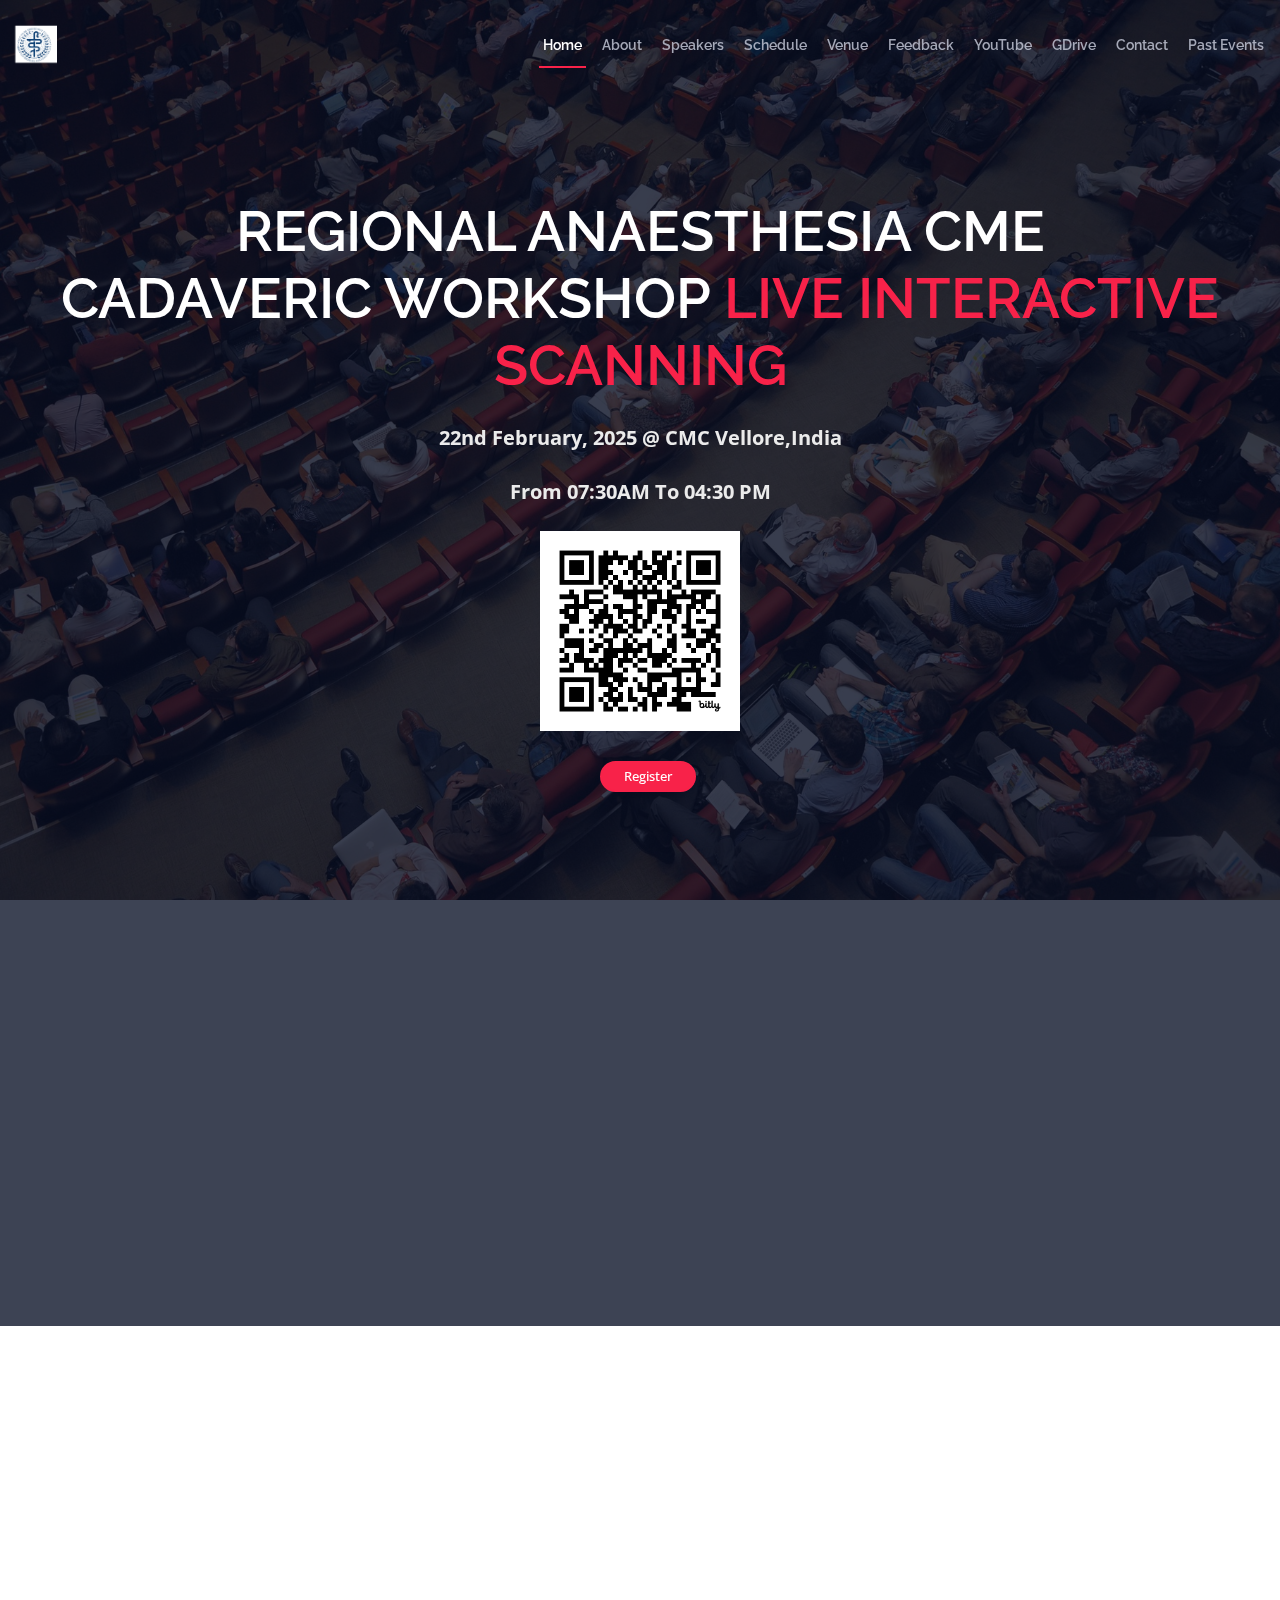
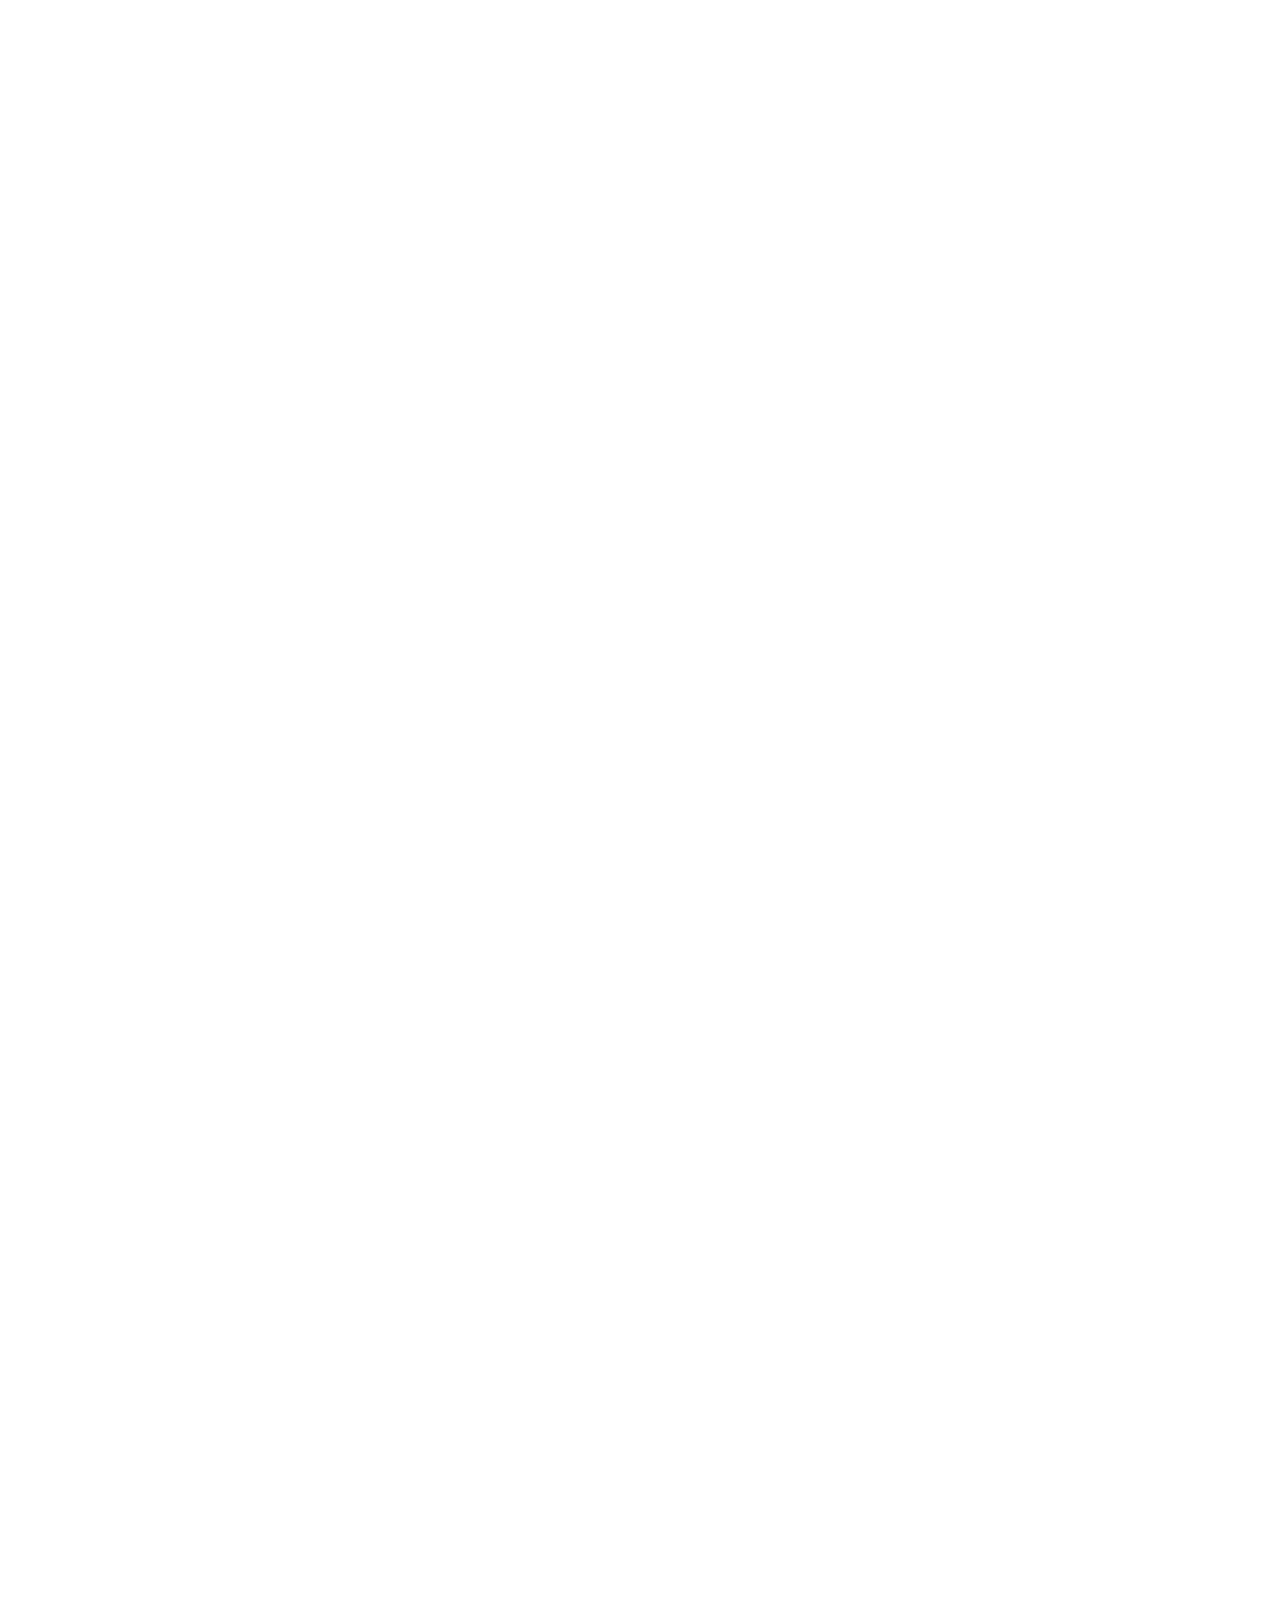
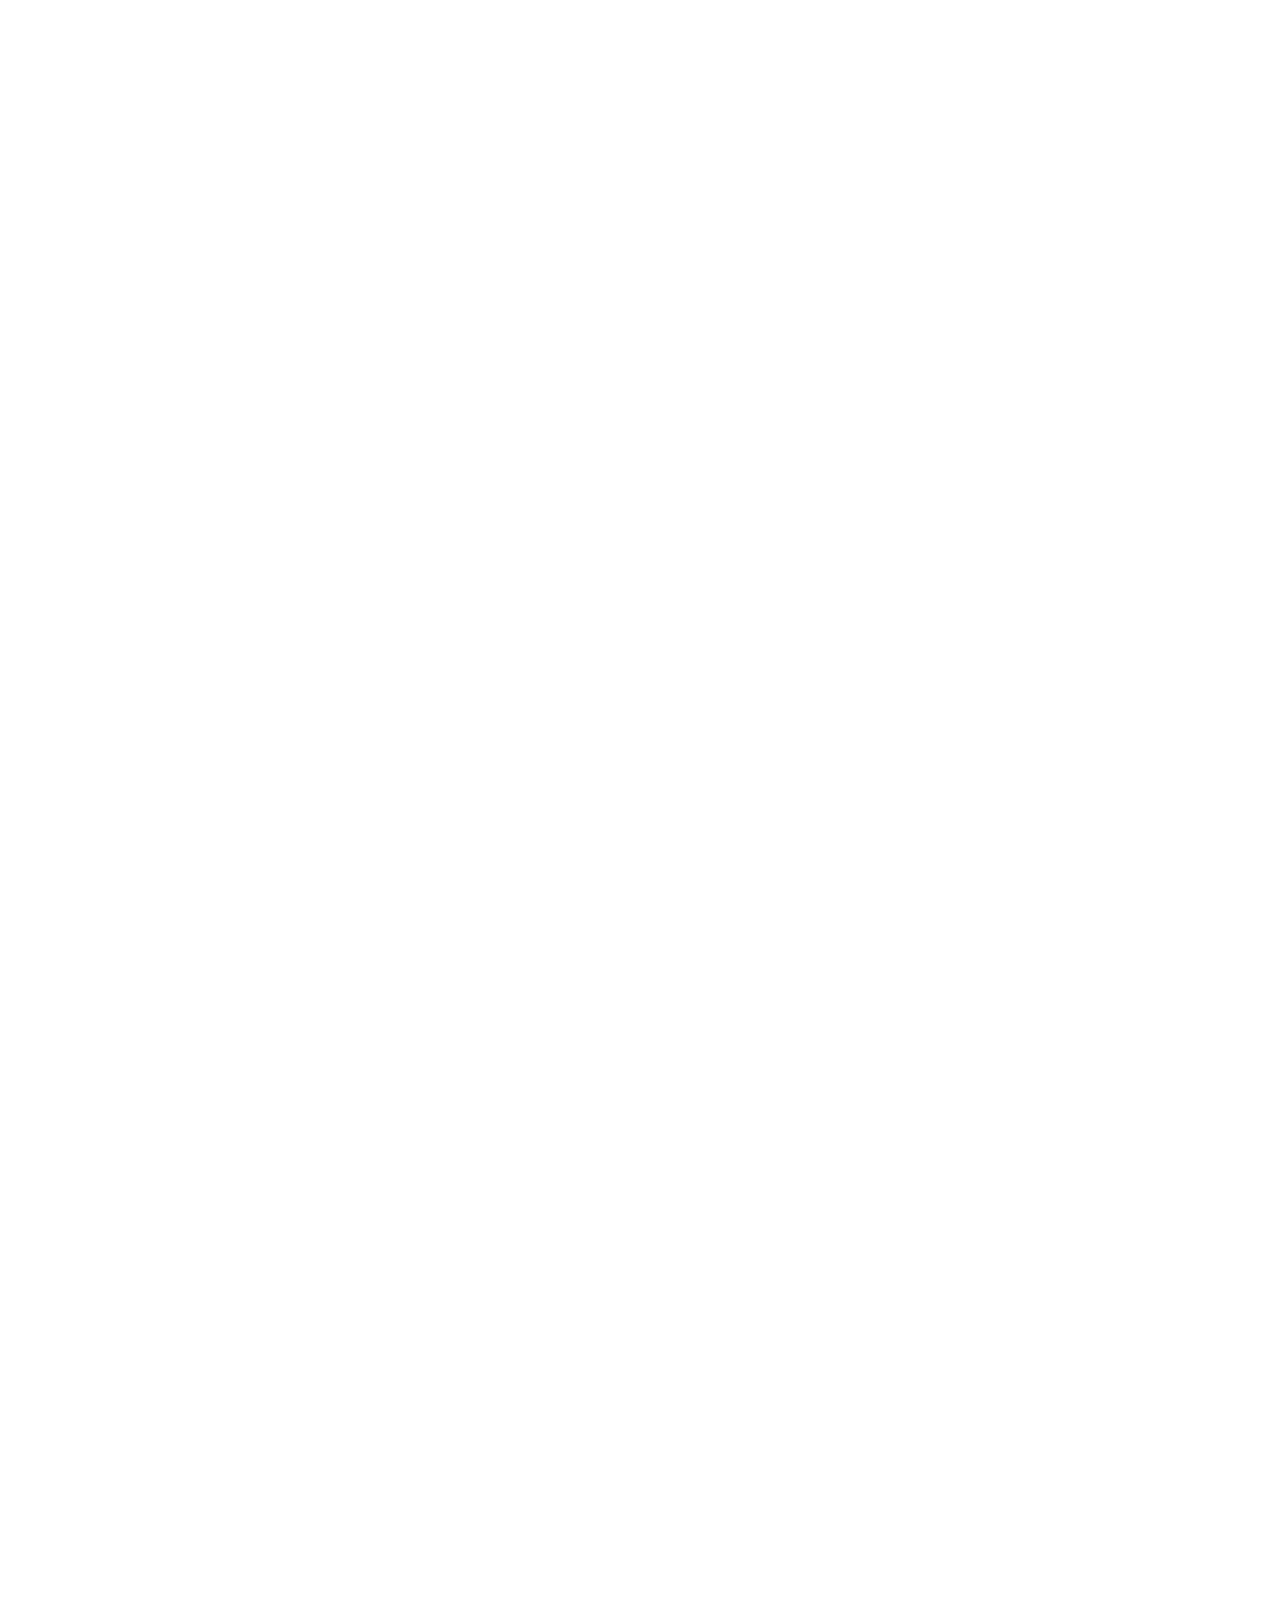
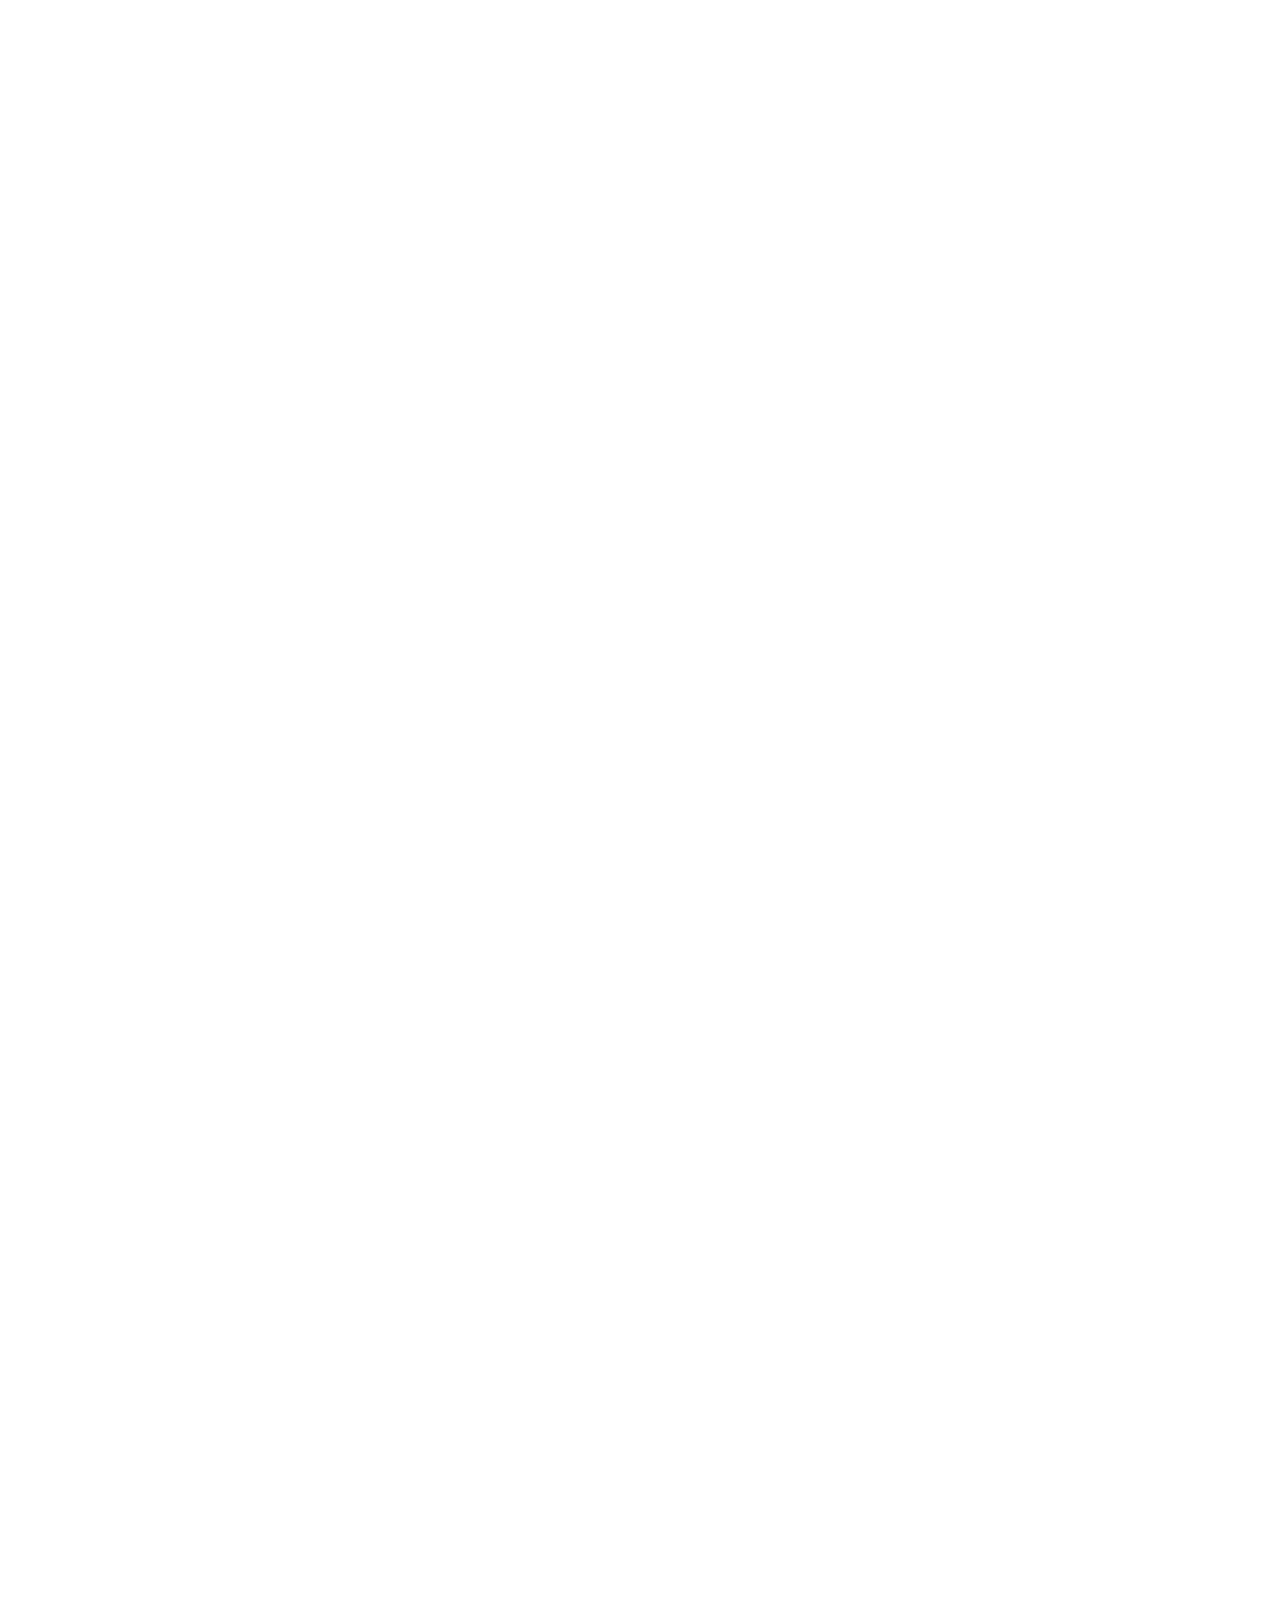
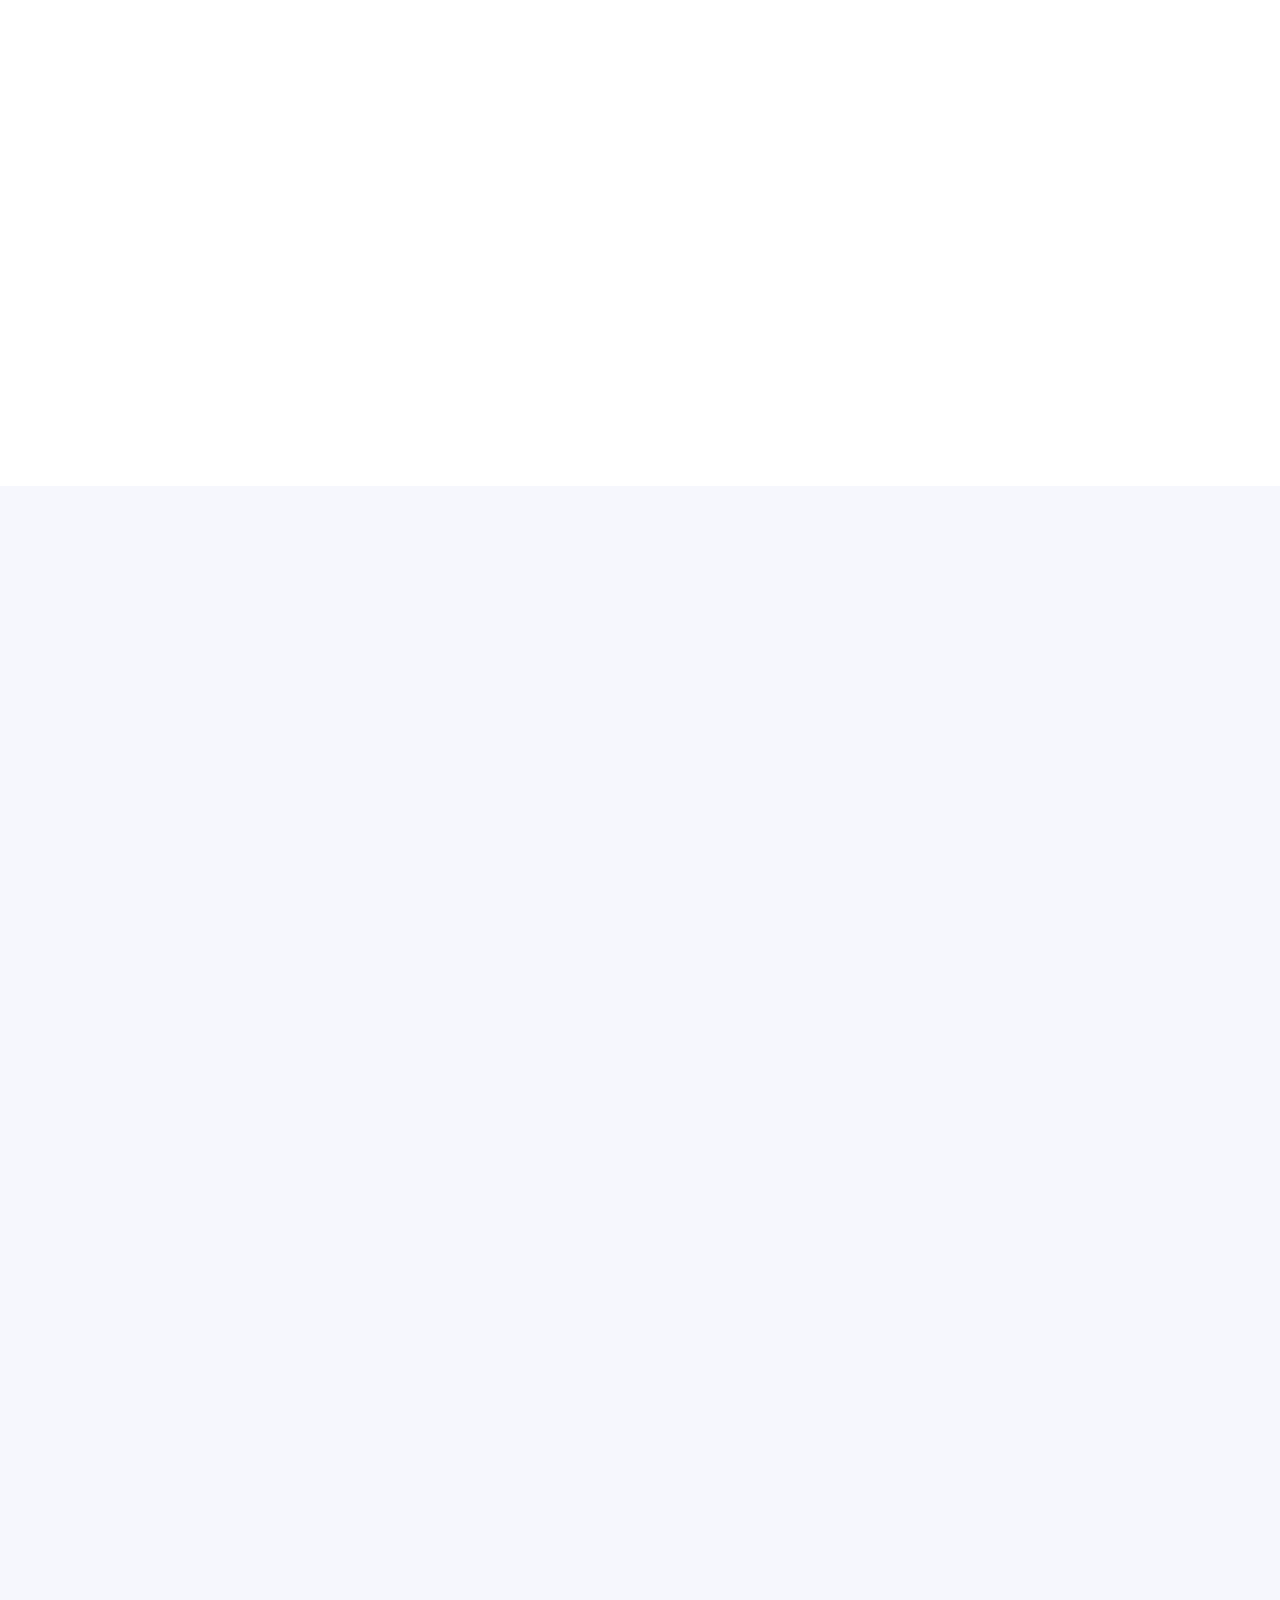
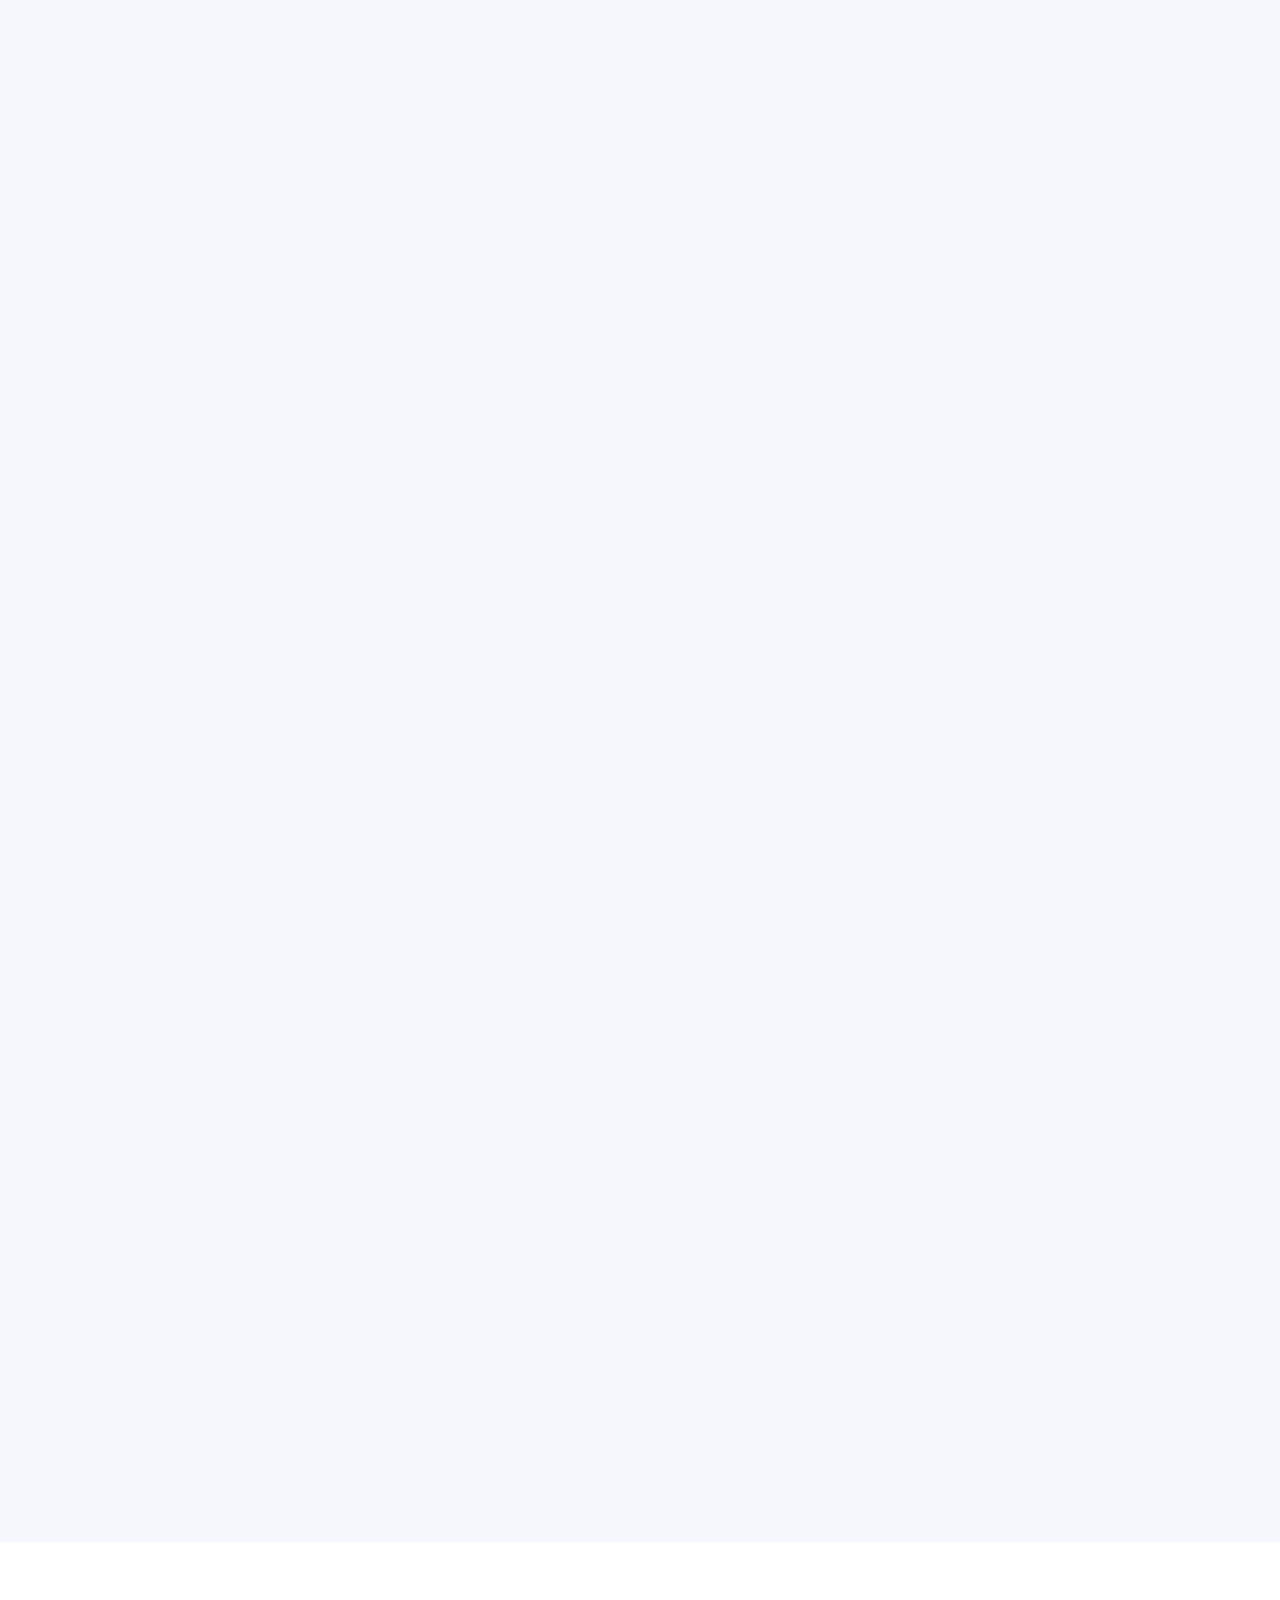
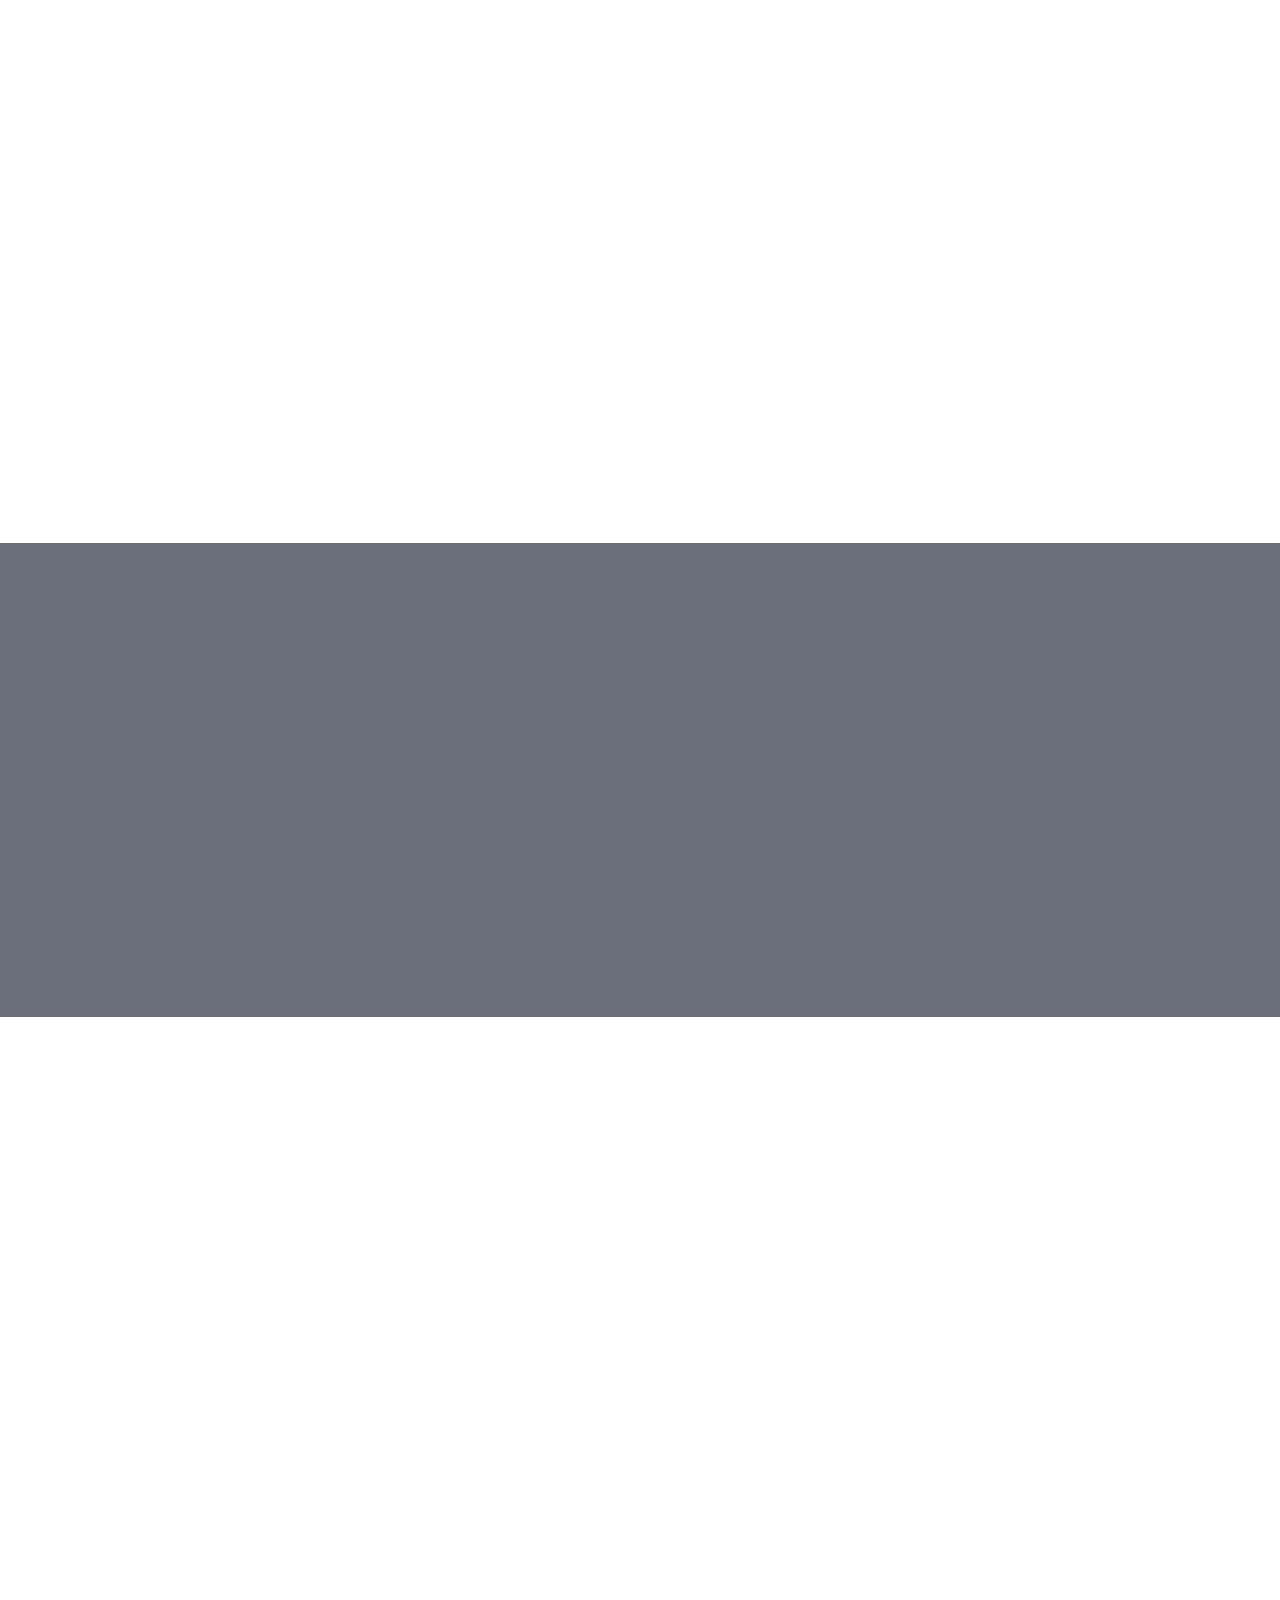
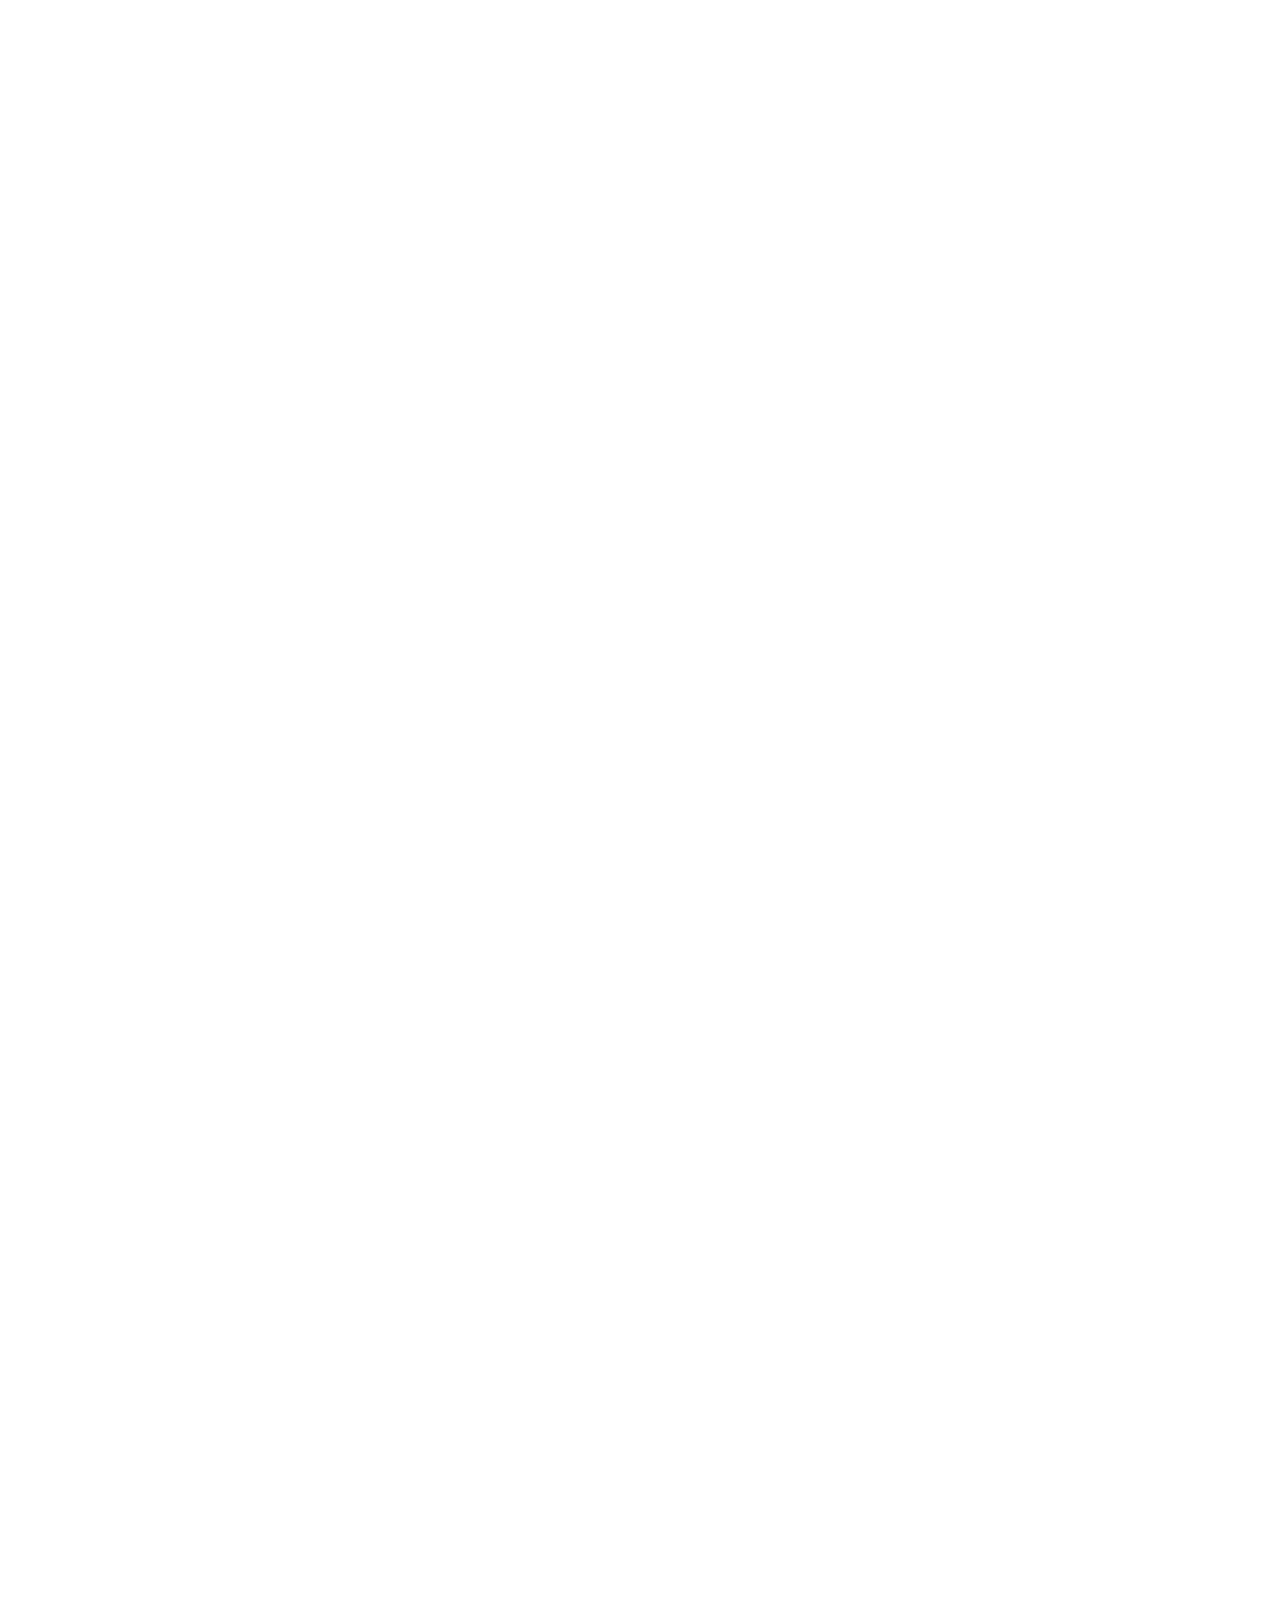
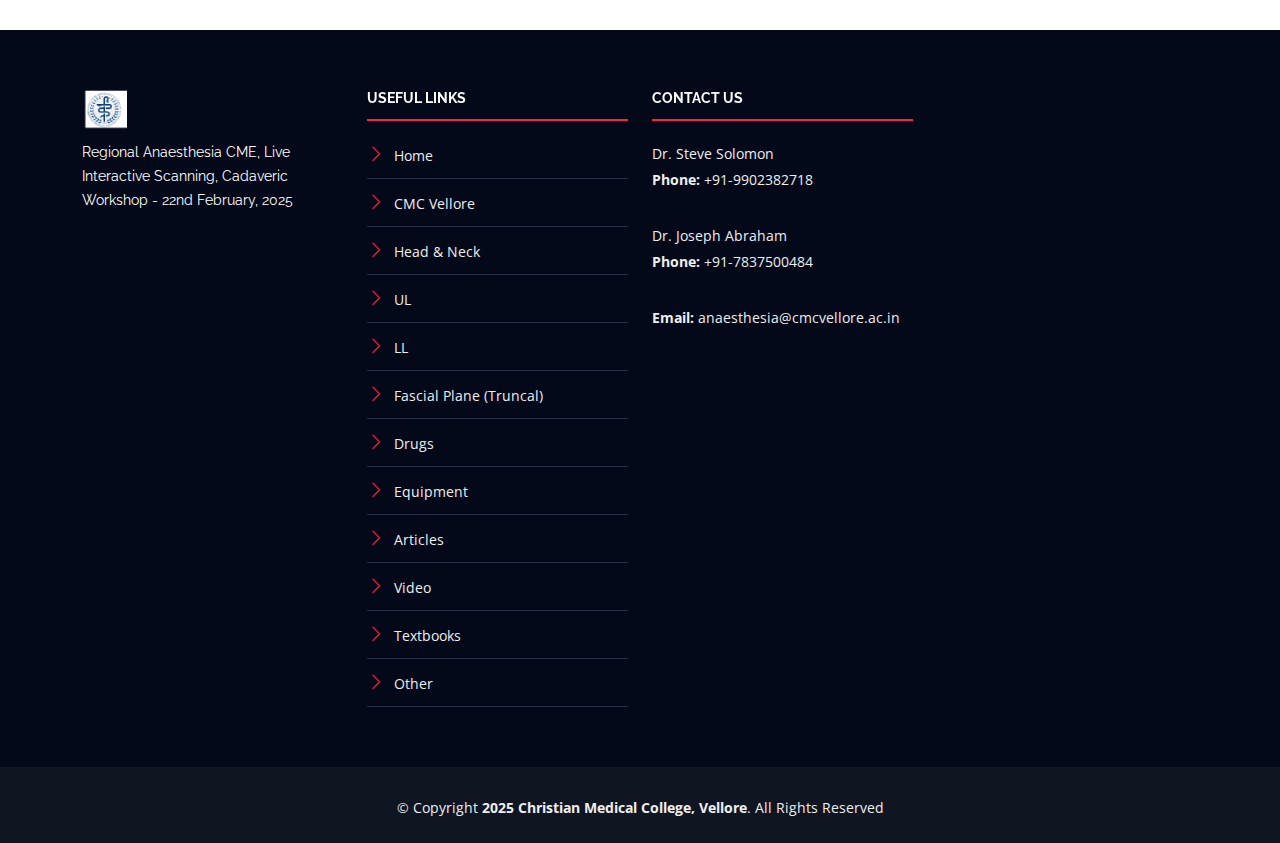
<file: index.html>
<!DOCTYPE html>
<html lang="en">

<head>
    <meta charset="utf-8">
    <meta content="width=device-width, initial-scale=1.0" name="viewport">

    <title>REGIONAL ANAESTHESIA CME, LIVE INTERACTIVE SCANNING CADAVERIC WORKSHOP</title>
    <meta content="" name="description">
    <meta content="" name="keywords">

    <!-- Favicons -->
    <link href="assets/img/favicon.png" rel="icon">
    <link href="assets/img/apple-touch-icon.png" rel="apple-touch-icon">

    <!-- Google Fonts -->
    <link href="https://fonts.googleapis.com/css?family=Open+Sans:300,300i,400,400i,700,700i|Raleway:300,400,500,700,800"
          rel="stylesheet">

    <!-- Vendor CSS Files -->
    <link href="assets/vendor/aos/aos.css" rel="stylesheet">
    <link href="assets/vendor/bootstrap/css/bootstrap.min.css" rel="stylesheet">
    <link href="assets/vendor/bootstrap-icons/bootstrap-icons.css" rel="stylesheet">
    <link href="assets/vendor/glightbox/css/glightbox.min.css" rel="stylesheet">
    <link href="assets/vendor/swiper/swiper-bundle.min.css" rel="stylesheet">

    <!-- Template Main CSS File -->
    <link href="assets/css/style.css" rel="stylesheet">


</head>

<body>

<!-- ======= Header ======= -->
<header id="header" class="d-flex align-items-center ">
    <div class="container-fluid container-xxl d-flex align-items-center">

        <div id="logo" class="me-auto">
            <!-- Uncomment below if you prefer to use a text logo -->
            <!-- <h1><a href="index.html">The<span>Event</span></a></h1>-->
            <a href="index.html" class="scrollto">
                <img src="assets/img/cms.png" alt="" title="" style="width: auto; height: auto;">
            </a>
        </div>

        <nav id="navbar" class="navbar order-last order-lg-0">
            <ul>
                <li><a class="nav-link scrollto active" href="#hero">Home</a></li>
                <li><a class="nav-link scrollto" href="#about">About</a></li>
                <li><a class="nav-link scrollto" href="#speakers">Speakers</a></li>
                <li><a class="nav-link scrollto" href="#schedule">Schedule</a></li>
                <li><a class="nav-link scrollto" href="#venue">Venue</a></li>
                <li><a class="nav-link scrollto" href="#subscribe">Feedback</a></li>
                <li><a class="nav-link scrollto" href="#youtube-videos2">YouTube</a></li>
                <li><a class="nav-link scrollto" href="#google-drive-link">GDrive</a></li>
                <!-- <li class="dropdown"><a href="#"><span>Drop Down</span> <i class="bi bi-chevron-down"></i></a>
                <ul>
                  <li><a href="#">Drop Down 1</a></li>
                  <li class="dropdown"><a href="#"><span>Deep Drop Down</span> <i class="bi bi-chevron-right"></i></a>
                    <ul>
                      <li><a href="#">Deep Drop Down 1</a></li>
                      <li><a href="#">Deep Drop Down 2</a></li>
                      <li><a href="#">Deep Drop Down 3</a></li>
                      <li><a href="#">Deep Drop Down 4</a></li>
                      <li><a href="#">Deep Drop Down 5</a></li>
                    </ul>
                  </li>
                  <li><a href="#">Drop Down 2</a></li>
                  <li><a href="#">Drop Down 3</a></li>
                  <li><a href="#">Drop Down 4</a></li>
                </ul>
              </li> -->
                <li><a class="nav-link scrollto" href="#contact">Contact</a></li>
                <li><a class="nav-link scrollto" href="#past-events">Past Events</a></li>

            </ul>
            <i class="bi bi-list mobile-nav-toggle"></i>
        </nav><!-- .navbar -->
        <!--      <a class="buy-tickets scrollto" href="#buy-tickets">Register</a>-->

    </div>
</header><!-- End Header -->

<!-- ======= Hero Section ======= -->
<section id="hero">
    <div class="hero-container" data-aos="zoom-in" data-aos-delay="100">
        <h1 class="mb-4 pb-0">Regional Anaesthesia CME<br>Cadaveric Workshop <span>Live Interactive Scanning</span></h1>
        <p class="mb-4 pb-0">22nd February, 2025 @ CMC Vellore,India</p>
        <p class="mb-4 pb-0">From 07:30AM To 04:30 PM</p>
        <!--      <a href="https://www.youtube.com/watch?v=jDDaplaOz7Q" class="glightbox play-btn mb-4"></a>-->
        <a href="https://bit.ly/3ZnR9gr" target="_blank">
            <img src="/assets/img/bit.ly_3ZnR9gr.png" alt="Description of the image" width="200"
                 height="200">
        </a>
        <p></p>
        <a href="https://bit.ly/3ZnR9gr" class="buy-tickets" target="_blank">Register</a>
    </div>
</section><!-- End Hero Section -->

<main id="main">

    <!-- ======= About Section ======= -->
    <section id="about">
        <div class="container position-relative" data-aos="fade-up">
            <div class="row">
                <div class="col-lg-6">
                    <h2>About The Event</h2>
                    <p style="font-size: 20px;">Organized by: Unit-II Regional Anaesthesia, Department of Anaesthesia, Christian Medical College, Vellore, TN, INDIA.</p>
                </div>

                <div class="col-lg-6">
                    <h2>Last Date For Registration</h2>
                    <p style="font-size: 40px; color: red ">15th February, 2025
                    </p>
                </div>
                <div class="col-lg-3">
                    <h3>Where</h3>
                    <p style="font-size: 20px;">Department of Anatomy, Christian Medical College, Bagayam Campus, Vellore, India.</p>
                </div>
                <div class="col-lg-3">
                    <h3>When</h3>
                    <p style="font-size: 20px;">Saturday - 22nd  February, 2025</p>
                </div>
                <div class="col-lg-6">
                    <h2>Limited Slots</h2>
                    <p style="font-size: 40px; color: red ">Open to Postgraduates & Consultants
                    </p>
                </div>
            </div>
        </div>
    </section><!-- End About Section -->

    <!-- ======= Speakers Section ======= -->

    <section id="speakers">
        <div class="container" data-aos="fade-up">
            <div class="section-header">
                <h2>Event Speakers</h2>
                <p>Meet our distinguished speakers</p>
            </div>

            <!-- Speaker 3 Section -->
            <section class="speaker-section py-5" style="border-bottom: 1px solid #ddd;">
                <div class="container">
                    <div class="row align-items-center" data-aos="fade-up" data-aos-delay="300">
                        <div class="col-md-8">
                            <h3 style="color: navy; font-weight: bold;">Dr. Muralidhar Joshi</h3>
                            <p><b>Designation:</b><br>
                                Group Head of Pain Medicine<br>
                                Senior Consultant of Anesthesia
                            </p>
                            <p>
                                <b>Institute:</b> Citizens Hospitals & AOI, Hyderabad
                            </p>
                            <p>
                                <b>Qualifications:</b><br>
                                MD, DNB, FIAPM
                            </p>
                            <p>
                                <b>Area of Special Interest:</b><br>
                                - Pain Education<br>
                                - Interventional Pain Management
                            </p>
                            <p>
                                <b>Experience:</b> 30 Years<br>
                                <b>No. of Publications:</b> 6 Books & many articles
                            </p>
                            <p>
                                <b>Outstanding Achievements:</b><br>
                                - Developed the first Android app in the world on Interventional Pain Management<br>
                                - Started the first Fellowship in Pain Management in India<br>
                                - Authored a “Textbook of Pain Management in India”<br>
                                - Initiated E-learning in Pain Management in India
                            </p>
                            <p>
                                <b>Awards:</b><br>
                                - “Academic Excellence” – 2010 by Indian Society of Anaesthesiologists
                            </p>
                            <p>
                                <b>Positions in Various Organisations:</b><br>
                                - President (2023-24): Indian Society for Study of Pain<br>
                                - President (2019-21): Indian Society of Anesthesiologists<br>
                                - GC Member (2016-2020): World Federation of Societies of Anesthesiologists (WFSA)<br>
                                - Member (2020-2024): WFSA Safe Anesthesia & Quality of Practice Committee<br>
                                - Member (2016-2020): WFSA Pain Relief Committee<br>
                                - Board Member (2014-2018): Asian & Australasian Regional Section of WFSA<br>
                                - Sub-Editor (2015-2023): Pain Section ATOTW (Anaesthesia Tutorial of the Week) of WFSA<br>
                                - Honorary Secretary (2015-2018): Indian Society for Study of Pain (ISSP)<br>
                                - Honorary Treasurer (2012-2014): Indian Society of Anaesthesiologists
                            </p>
                        </div>
                        <div class="col-md-4 text-center">
                            <img src="assets/img/speakers/2025/Muralidhar%20Joshi.png" alt="Dr. Muralidhar Joshi" class="img-fluid rounded shadow">
                        </div>
                    </div>
                </div>
            </section>

            <!-- Speaker 4 Section -->
            <section class="speaker-section py-5" style="background-color: #f9f9f9;">
                <div class="container">
                    <div class="row align-items-center" data-aos="fade-up" data-aos-delay="400">
                        <div class="col-md-8">
                            <h3 style="color: navy; font-weight: bold;">Dr. Premkumar</h3>
                            <p>
                                <b>Qualifications:</b><br>
                                MD, DA, DNB, FIPM, CCEPC
                            </p>
                            <p>
                                <b>Roles:</b><br>
                                - Professor and Fellowship Director, Regional Anesthesia and Pain Medicine, Department of Anaesthesiology, Saveetha Medical College and Hospital, Chennai, India<br>
                                - Consultant Anaesthetist and Pain Physician, Mehta Hospitals, Chetpet, Chennai<br>
                                - Consultant Pain Physician, Apollo Spectra Hospital, Chennai
                            </p>
                            <p>
                                <b>Additional Contributions:</b><br>
                                - Reviewer for the Indian Journal of Clinical Anesthesia<br>
                                - 15 publications in national and international journals
                            </p>
                            <p>
                                <b>Workshops Conducted:</b><br>
                                Regional anesthesia and pain medicine workshops throughout the country
                            </p>
                            <p>
                                <b>Recent Areas of Interest:</b><br>
                                Real-time ultrasound-guided neuraxial anesthesia
                            </p>
                        </div>
                        <div class="col-md-4 text-center">
                            <img src="assets/img/speakers/2025/Dr.%20Premkumar.png" alt="Dr. Premkumar" class="img-fluid rounded shadow">
                        </div>
                    </div>
                </div>
            </section>

            <!-- Speaker 2 Section -->
            <section class="speaker-section py-5" >
                <div class="container">
                    <div class="row align-items-center" data-aos="fade-up" data-aos-delay="200">
                        <div class="col-md-8">
                            <h3 style="color: navy; font-weight: bold;">Dr. B.T. Arish</h3>
                            <p><b>Designation:</b> Professor</p>
                            <p>
                                <b>Affiliation:</b><br>
                                Pondicherry Institute of Medical Sciences
                            </p>
                            <p>
                                <b>Qualifications:</b><br>
                                - MD Anaesthesiology<br>
                                - Fellowship in Regional Anaesthesia and Trauma (Ganga Hospital, Coimbatore)<br>
                                - Fellowship in Chronic Pain Management (Daradia Pain Clinic)
                            </p>
                            <p>
                                <b>Area of Interest:</b><br>
                                - Acute and Chronic Pain Management<br>
                                - Geriatric Anaesthesia<br>
                                - Airway Management<br>
                                - Thoracic Anaesthesia
                            </p>
                            <p>
                                <b>Achievements:</b> Still thinking!
                            </p>
                            <p>
                                <b>Publications:</b> Total number of publications: 10
                            </p>
                        </div>
                        <div class="col-md-4 text-center">
                            <img src="assets/img/speakers/2025/DR.%20B.T.%20ARISH.png" alt="Dr. B.T. Arish" class="img-fluid rounded shadow">
                        </div>
                    </div>
                </div>
            </section>

            <!-- Speaker 5 Section -->
            <section class="speaker-section py-5" style="background-color: #f9f9f9;">
                <div class="container">
                    <div class="row align-items-center" data-aos="fade-up" data-aos-delay="500">
                        <div class="col-md-8">
                            <h3 style="color: navy; font-weight: bold;">Dr. Elizabeth Vinod</h3>
                            <p>
                                <b>Designation:</b><br>
                                Associate Professor (Physician), Department of Physiology<br>
                                Adjunct Scientist, Centre for Stem Cell Research (inStem DBT)
                            </p>
                            <p>
                                <b>Institute:</b> Christian Medical College, Vellore
                            </p>
                            <p>
                                <b>Education:</b><br>
                                - Ph.D. (Ongoing) – Tamil Nadu Dr. M.G.R. Medical University<br>
                                - M.D. Physiology – Christian Medical College, Vellore<br>
                                - M.B.B.S. – Rajah Muthiah Medical College, Tamil Nadu
                            </p>
                            <p>
                                <b>Research Expertise:</b><br>
                                - Chondroprogenitors for cartilage repair<br>
                                - Animal models for osteoarthritis<br>
                                - Xeno-free therapeutics<br>
                                - Orthobiologics & scaffolds
                            </p>
                            <p>
                                <b>Honors & Fellowships:</b><br>
                                - Honorary Fellow, Swansea University (2024)<br>
                                - Junior Training Fellowship, Erasmus MC, Netherlands (2018)<br>
                                - Rev. Fr. Lourdu Yeddanapalli Award (2023)
                            </p>
                            <p>
                                <b>Research Contributions:</b><br>
                                - Published 50+ peer-reviewed articles<br>
                                - Invited speaker at national and international conferences<br>
                                - Ongoing grants: ~INR 80 Lakhs funding<br>
                                - Associate Editor and Journal Reviewer
                            </p>
                            <p>
                                <b>Professional Memberships:</b><br>
                                - Life Member, Indian Cartilage Society<br>
                                - Member, Indian Extracellular Vesicle Society
                            </p>
                        </div>
                        <div class="col-md-4 text-center">
                            <img src="assets/img/speakers/2025/ELIZABETH%20VINOD.png" alt="Dr. Elizabeth Vinod" class="img-fluid rounded shadow">
                        </div>
                    </div>
                </div>
            </section>


            <!-- Speaker 1 Section -->
            <section class="speaker-section py-5" style="border-bottom: 1px solid #ddd;">
                <div class="container">
                    <div class="row align-items-center" data-aos="fade-up" data-aos-delay="100">
                        <div class="col-md-8">
                            <h3 style="color: navy; font-weight: bold;">Dr. Tuhin Mistry</h3>
                            <p><b>Designation:</b> Consultant Anaesthesiologist</p>
                            <p>
                                <b>Affiliation:</b><br>
                                Department of Anaesthesiology and Perioperative Medicine,<br>
                                Ganga Medical Centre & Hospitals Pvt Ltd, Coimbatore, India
                            </p>
                            <p>
                                <b>Qualifications:</b><br>
                                MBBS, MD, DNB, MNAMS, PDFNBPM, CCEPC, IDRA, FSASS, ESRA-DRA
                            </p>
                            <p>
                                <b>Achievements:</b><br>
                                - President’s Portex Award: RA and Pain Management, ISACON 2015<br>
                                - Invited as Faculty in national and international RA workshops and CME<br>
                                - Author: Pocket book on RA techniques (Pulse Publications, 2020)<br>
                                - Contributing Author: South Asian Edition of Barash's Clinical Anesthesia, 2021<br>
                                - YouTube Channel: Block Onn! (Free RA Education)
                            </p>
                            <p>
                                <b>Publications:</b> 110 articles in National/International peer-reviewed indexed journals
                            </p>
                            <p>
                                <b>Area of Interest:</b><br>
                                - Regional Anaesthesia<br>
                                - Trauma Care<br>
                                - Difficult Airway Management
                            </p>
                            <p>
                                <b>Contact:</b> <a href="mailto:tm.tuhin87@gmail.com">tm.tuhin87@gmail.com</a>
                            </p>
                            <div class="social">
                                <a href="https://twitter.com/DrTuhinM"><i class="bi bi-twitter"></i></a>
                                <a href="https://instagram.com/ra.blockdoc"><i class="bi bi-instagram"></i></a>
                                <a href="https://linkedin.com/in/drtuhinm"><i class="bi bi-linkedin"></i></a>
                                <a href="https://youtube.com/@TuhinMistry"><i class="bi bi-youtube"></i></a>
                            </div>
                        </div>
                        <div class="col-md-4 text-center">
                            <img src="assets/img/speakers/2025/Dr.%20Tuhin%20Mistry.png" alt="Dr. Tuhin Mistry" class="img-fluid rounded shadow">
                        </div>
                    </div>
                </div>
            </section>

            <!-- Speaker 4 Section -->
            <section class="speaker-section py-5" style="background-color: #f9f9f9;">
                <div class="container">
                    <div class="row align-items-center" data-aos="fade-up" data-aos-delay="400">
                        <div class="col-md-8">
                            <h3 style="color: navy; font-weight: bold;">Dr. Samuel Murala, MD, MPH</h3>

                            <p><b>Education:</b><br>
                                - Medical School: MBBS - Christian Medical College, Vellore<br>
                                - Master of Public Health (MPH): University of Utah, Salt Lake City, Utah<br>
                                - Internship: General Surgery - Rutgers University, New Jersey Albert Einstein College of Medicine, New York<br>
                                - Residency: Physical Medicine & Rehabilitation - Pain Management Centers of America, Kentucky<br>
                                - Fellowship: Interventional Pain Management
                            </p>

                            <p><b>Certifications:</b><br>
                                ABIPP (American Board of Interventional Pain Physicians)
                            </p>

                            <p><b>Clinical Expertise:</b><br>
                                Dr. Murala brings extensive experience in interventional and non-interventional pain management using a wholistic approach for adults ages 18 and older. He specializes in treating chronic conditions including:
                                - Low back pain<br>
                                - Neck pain<br>
                                - Joint pain<br>
                                - Tendonitis<br>
                                - Peripheral neuropathies including diabetic neuropathy
                            </p>

                            <p><b>Treatment Specialties:</b><br>
                                <u>Interventional Treatments:</u><br>
                                - Joint injections<br>
                                - Epidural injections<br>
                                - Facet joint injections<br>
                                - Nerve blocks<br>
                                - Trigger point injections<br>
                                - Neuromodulation treatments (Radiofrequency Ablations and Spinal cord stimulation)<br>
                                - Peripheral nerve blocks and stimulation<br>
                                - Regenerative medicine (PRP treatments)<br>
                                - Botox® injections for chronic migraine headaches, cervical dystonias and spasticity conditions
                            </p>

                            <p>
                                <u>Non-Interventional Treatments:</u><br>
                                - Chronic opioid therapy<br>
                                - Pharmacological treatments for chronic pain conditions<br>
                                - Suboxone® (Buprenorphine) induction and maintenance for Opioid Use Disorder (OUD)<br>

                            </p>

                            <p>
                                <i>*Certified Provider from US Drug Enforcement Administration (DEA)</i>
                            </p>
                        </div>
                        <div class="col-md-4 text-center">
                            <img src="assets/img/speakers/2025/Samuel%20Murala.png" alt="Dr. Samuel Murala" class="img-fluid rounded shadow">
                        </div>
                    </div>
                </div>
            </section>


            <!-- Additional speakers can be added below following the same structure -->
        </div>
    </section>





    <!-- ======= Schedule Section ======= -->
    <section id="schedule" class="section-with-bg">
        <div class="container" data-aos="fade-up">
            <div class="section-header">
                <h2>Event Schedule</h2>
                <p>Here is our event schedule</p>
            </div>

            <ul class="nav nav-tabs" role="tablist" data-aos="fade-up" data-aos-delay="100">
                <li class="nav-item">
                    <a class="nav-link active" href="#day-1" role="tab" data-bs-toggle="tab">Schedule</a>
                </li>
            </ul>

            <!--        <h3 class="sub-heading">Voluptatem nulla veniam soluta et corrupti consequatur neque eveniet officia. Eius-->
            <!--          necessitatibus voluptatem quis labore perspiciatis quia.</h3>-->

            <div class="tab-content row justify-content-center" data-aos="fade-up" data-aos-delay="200">


                <!-- Schdule Day 1 -->
                <div role="tabpanel" class="col-lg-9 tab-pane fade show active" id="day-1">

                    <a href="/assets/img/schedule-table-2025.png" target="_blank">
                        <img src="/assets/img/schedule-table-2025.png" alt="Description of the image"
                             class="responsive-image">
                    </a>

                    <!--            <img src="/assets/img/schedule-table.PNG" alt="Description of the image" class="responsive-image">-->

                  <div>
                    <span></span>
                  </div>


<!-- -&#45;&#45;-->

                    <div class="row schedule-item">
                        <div class="col-md-2">
                            <h3>Serial</h3>
                        </div>
                        <div class="col-md-3">
                            <h3>Time</h3>
                        </div>
                        <div class="col-md-3">
                            <h3>Topic</h3>
                        </div>
                        <div class="col-md-4">
                            <h3>Speaker</h3>
                        </div>
                    </div>

                    <div class="row schedule-item">
                        <div class="col-md-2">
                            <p>1.</p>
                        </div>
                        <div class="col-md-3">
                            <time>07:30 AM</time>
                        </div>
                        <div class="col-md-3">
                            <h4>Prayer</h4>
                        </div>
                        <div class="col-md-4">
                            <p></p>
                        </div>
                    </div>

                    <div class="row schedule-item">
                        <div class="col-md-2">
                            <p>2.</p>
                        </div>
                        <div class="col-md-3">
                            <time>07:45-08:15 AM</time>
                        </div>
                        <div class="col-md-3">
                            <h4>Welcome</h4>
                        </div>
                        <div class="col-md-4">
                            <p>Dr. B. T. Arish</p>
                        </div>
                    </div>

                    <div class="row schedule-item">
                        <div class="col-md-2">
                            <p>3.</p>
                        </div>
                        <div class="col-md-3">
                            <time>08:15-09:00 AM</time>
                        </div>
                        <div class="col-md-3">
                            <h4>Regional Anaesthesia - Overview, Current Trends & Future Directives</h4>
                        </div>
                        <div class="col-md-4">
                            <p>Dr. B. T. Arish</p>
                        </div>
                    </div>

                    <div class="row schedule-item">
                        <div class="col-md-2">
                            <p>4.</p>
                        </div>
                        <div class="col-md-3">
                            <time>09:00-09:20 AM</time>
                        </div>
                        <div class="col-md-3">
                            <h4>Chronic Pain-Approach & Management</h4>
                        </div>
                        <div class="col-md-4">
                            <p>Dr. Muralidhar Joshi</p>
                        </div>
                    </div>

                    <div class="row schedule-item">
                        <div class="col-md-2">
                            <p>5.</p>
                        </div>
                        <div class="col-md-3">
                            <time>09:20-09:45 AM</time>
                        </div>
                        <div class="col-md-3">
                            <h4>Neurobiology of Pain</h4>
                        </div>
                        <div class="col-md-4">
                            <p>Dr. Elizabeth Vinod</p>
                        </div>
                    </div>

                    <div class="row schedule-item">
                        <div class="col-md-2">
                            <p>6.</p>
                        </div>
                        <div class="col-md-3">
                            <time>09:45-10:00 AM</time>
                        </div>
                        <div class="col-md-3">
                            <h4>Multimodal Analgesia in Acute & Chronic Pain</h4>
                        </div>
                        <div class="col-md-4">
                            <p>Dr. Premkumar</p>
                        </div>
                    </div>

                    <div class="row schedule-item">
                        <div class="col-md-2">
                            <p>7.</p>
                        </div>
                        <div class="col-md-3">
                            <time>10:00-10:30 AM</time>
                        </div>
                        <div class="col-md-3">
                            <h4>Transitional Pain-Case Scenarios</h4>
                        </div>
                        <div class="col-md-4">
                            <p>Dr. Sanjay Murula</p>
                        </div>
                    </div>

                    <div class="row schedule-item">
                        <div class="col-md-2">
                            <p>8.</p>
                        </div>
                        <div class="col-md-3">
                            <time>10:30-11:00 AM</time>
                        </div>
                        <div class="col-md-3">
                            <h4>Q & A</h4>
                        </div>
                        <div class="col-md-4">
                            <p></p>
                        </div>
                    </div>

                    <div class="row schedule-item">
                        <div class="col-md-2">
                            <p>9.</p>
                        </div>
                        <div class="col-md-3">
                            <time>11:00-11:00 AM</time>
                        </div>
                        <div class="col-md-3">
                            <h4>Tea Break</h4>
                        </div>
                        <div class="col-md-4">
                            <p></p>
                        </div>
                    </div>

                    <div class="row schedule-item">
                        <div class="col-md-2">

                        </div>
                        <div class="col-md-3">

                        </div>
                        <div class="col-md-3">
                            <h3>Postgraduates</h3>
                        </div>
                        <div class="col-md-4">
                            <h3>Consultants</h3>
                        </div>
                    </div>

                    <div class="row schedule-item">
                        <div class="col-md-2">
                            <p>10.</p>
                        </div>
                        <div class="col-md-3">
                            <time>11:00 AM-12 PM</time>
                        </div>
                        <div class="col-md-3">
                            <h4>Quiz - 1st floor</h4>
                        </div>
                        <div class="col-md-4">
                            <h4>Cadaveric Session - Ground Floor</h4>
                        </div>
                    </div>

                    <div class="row schedule-item">
                        <div class="col-md-2">
                            <p>11.</p>
                        </div>
                        <div class="col-md-3">
                            <time>12:00-12:30 PM</time>
                        </div>
                        <div class="col-md-3">
                            <h4>LUNCH</h4>
                        </div>
                        <div class="col-md-4">
                            <p></p>
                        </div>
                    </div>

                    <div class="row schedule-item">
                        <div class="col-md-2">
                            <p>12.</p>
                        </div>
                        <div class="col-md-3">
                            <time>12:30-02:30 PM</time>
                        </div>
                        <div class="col-md-3">
                            <h4>Cadaveric Session - Ground Floor</h4>
                        </div>
                        <div class="col-md-4">
                            <h4>Live Interactive Scanning - Ground & Second Floor</h4>
                        </div>
                    </div>

                    <div class="row schedule-item">
                        <div class="col-md-2">
                            <p></p>
                        </div>
                        <div class="col-md-3">
                            <time>02:30 PM</time>
                        </div>
                        <div class="col-md-7">
                            <h4>End of Session for Consultants</h4>
                        </div>
                    </div>

                    <div class="row schedule-item">
                        <div class="col-md-2">
                            <p>13.</p>
                        </div>
                        <div class="col-md-3">
                            <time>02:30-04:30 PM</time>
                        </div>
                        <div class="col-md-7">  <h4>Live Interactive Scanning - Ground & Second Floor</h4>
                        </div>
                    </div>

                    <div class="row schedule-item">
                        <div class="col-md-2">
                            <p>14.</p>
                        </div>
                        <div class="col-md-3">
                            <time>04:30-04:30 PM</time>
                        </div>
                        <div class="col-md-3">
                            <h4>Tea</h4>
                        </div>
                        <div class="col-md-4">
                            <p></p>
                        </div>
                    </div>

                    <div class="row schedule-item">
                        <div class="col-md-2">
                            <p></p>
                        </div>
                        <div class="col-md-3">
                            <time>04:30 PM</time>
                        </div>
                        <div class="col-md-7">
                            <h4>End of Session for Postgraduates</h4>
                        </div>
                    </div>


                  <!--                    <div class="row schedule-item">-->

<!--                        <div class="col-md-2">-->
<!--                            <time>07:30-40 AM</time>-->
<!--                        </div>-->
<!--                        <div class="col-md-10">-->
<!--                            <h4>Prayer</h4>-->
<!--                            <p>Rev. Rajesh, Chaplian, CMC, Vellore</p>-->
<!--                        </div>-->

<!--                    </div>-->

                    <!--            <div class="row schedule-item">-->
                    <!--              <div class="col-md-2"><time>TBA</time></div>-->
                    <!--              <div class="col-md-10">-->
                    <!--                <h4>Welcome</h4>-->
                    <!--                <p>-&#45;&#45;</p>-->
                    <!--              </div>-->
                    <!--            </div>-->

                    <!--            <div class="row schedule-item">-->
                    <!--              <div class="col-md-2"><time>07:40-8:00 AM</time></div>-->
                    <!--              <div class="col-md-10">-->
                    <!--                <h4>RA Overview</h4>-->
                    <!--                <p>Dr. Serina, Professor and HOU-II, CMC, Vellore-->
                    <!--                </p>-->
                    <!--              </div>-->
                    <!--            </div>-->

                    <!--            <div class="row schedule-item">-->
                    <!--              <div class="col-md-2"><time>08-8:20 AM</time></div>-->
                    <!--              <div class="col-md-10">-->
                    <!--                <h4>Newer approaches to Brachial Plexus</h4>-->
                    <!--                <p>Dr. Somita Christopher, Care Hospital, Hyderabad</p>-->
                    <!--              </div>-->
                    <!--            </div>-->

                    <!--            <div class="row schedule-item">-->
                    <!--              <div class="col-md-2"><time>08:20-8:40 AM</time></div>-->
                    <!--              <div class="col-md-10">-->
                    <!--                <h4>Analgesia for Hip Replacement</h4>-->
                    <!--                <p>Dr. Madan Pandian, Mahatma Gandhi Medical College and Research Institute, Puducherry</p>-->
                    <!--              </div>-->
                    <!--            </div>-->

                    <!--            <div class="row schedule-item">-->
                    <!--              <div class="col-md-2"><time>8:40-9:00 AM</time></div>-->
                    <!--              <div class="col-md-10">-->
                    <!--                <h4>Analgesia for Knee Replacement</h4>-->
                    <!--                <p>Dr.Rahul Pillai, CMC, Vellore</p>-->
                    <!--              </div>-->
                    <!--            </div>-->

                    <!--            <div class="row schedule-item">-->
                    <!--              <div class="col-md-2"><time>9-9:40 AM</time></div>-->
                    <!--              <div class="col-md-10">-->
                    <!--                <h4>Demystifying Fascial Plane Blocks- Mechanism of action & Clinical applications</h4>-->
                    <!--                <p>Dr. Santosh Sharma,BRD Medical College, Gorakhpur, UP</p>-->
                    <!--              </div>-->
                    <!--            </div>-->

                    <!--            <div class="row schedule-item">-->
                    <!--              <div class="col-md-2"><time>9:40-10:15 AM</time></div>-->
                    <!--              <div class="col-md-10">-->
                    <!--                <h4>Spine USG-Utility in common conditions</h4>-->
                    <!--                <p>Dr.Swetha. N. Sivachalam, Mahatma Gandhi Medical College and Research Institute, Puducherry</p>-->
                    <!--              </div>-->
                    <!--            </div>-->

                    <!--            <div class="row schedule-item">-->
                    <!--              <div class="col-md-2"><time>10:15-10:30</time></div>-->
                    <!--              <div class="col-md-10">-->
                    <!--                <h4>Q & A</h4>-->
                    <!--                <p>-&#45;&#45;</p>-->
                    <!--              </div>-->
                    <!--            </div>-->

                    <!--            <div class="row schedule-item">-->
                    <!--              <div class="col-md-2"><time>10:30-11 AM</time></div>-->
                    <!--              <div class="col-md-10">-->
                    <!--                <h4>TEA</h4>-->
                    <!--                <p>-&#45;&#45;</p>-->
                    <!--              </div>-->
                    <!--            </div>-->

                    <!--            <div class="row schedule-item">-->
                    <!--              <div class="col-md-2"><time>11:00-1:00 PM</time></div>-->
                    <!--              <div class="col-md-10">-->
                    <!--                <h4>Group-A- -->
                    <!--                  Live interactive scanning-New Exam Hall-->
                    <!--                  Station-I to VIII</h4>-->
                    <!--                <p>Group-B- -->
                    <!--                  Anatomy Hall-->
                    <!--                  Station-I to VIII</p>-->
                    <!--              </div>-->
                    <!--            </div>-->

                    <!--            <div class="row schedule-item">-->
                    <!--              <div class="col-md-2"><time>01:00-01:30 PM</time></div>-->
                    <!--              <div class="col-md-10">-->
                    <!--                <h4>LUNCH</h4>-->
                    <!--                <p>-&#45;&#45;</p>-->
                    <!--              </div>-->
                    <!--            </div>-->

                    <!--            <div class="row schedule-item">-->
                    <!--              <div class="col-md-2"><time>01:30-03:30 PM</time></div>-->
                    <!--              <div class="col-md-10">-->
                    <!--                <h4>Group-B- -->
                    <!--                  Live interactive scanning-New Exam Hall-->
                    <!--                  Station-I to VIII</h4>-->
                    <!--                <p>Group-A- -->
                    <!--                  Anatomy Hall-8 Stations each-->
                    <!--                  Station-I to VIII</p>-->
                    <!--              </div>-->
                    <!--            </div>-->

                    <!--            <div class="row schedule-item">-->
                    <!--              <div class="col-md-2"><time>4:00 PM</time></div>-->
                    <!--              <div class="col-md-10">-->
                    <!--                <h4>Tea</h4>-->
                    <!--                <p>-&#45;&#45;</p>-->
                    <!--              </div>-->
                    <!--            </div>-->


                    <!--            <div class="row schedule-item">-->
                    <!--              <div class="col-md-2"><time>-&#45;&#45;</time></div>-->
                    <!--              <div class="col-md-10">-->
                    <!--                <h4>END OF SESSION</h4>-->
                    <!--                <p>-&#45;&#45;</p>-->
                    <!--              </div>-->
                    <!--            </div>-->


                </div>
                <!-- End Schdule Day 1 -->

                <!-- Schdule Day 2 -->
                <div role="tabpanel" class="col-lg-9  tab-pane fade" id="day-2">

                    <div class="row schedule-item">
                        <div class="col-md-2">
                            <time>10:00 AM</time>
                        </div>
                        <div class="col-md-10">
                            <div class="speaker">
                                <img src="assets/img/speakers/1.jpg" alt="Brenden Legros">
                            </div>
                            <h4>Libero corrupti explicabo itaque. <span>Brenden Legros</span></h4>
                            <p>Facere provident incidunt quos voluptas.</p>
                        </div>
                    </div>

                    <div class="row schedule-item">
                        <div class="col-md-2">
                            <time>11:00 AM</time>
                        </div>
                        <div class="col-md-10">
                            <div class="speaker">
                                <img src="assets/img/speakers/2.jpg" alt="Hubert Hirthe">
                            </div>
                            <h4>Et voluptatem iusto dicta nobis. <span>Hubert Hirthe</span></h4>
                            <p>Maiores dignissimos neque qui cum accusantium ut sit sint inventore.</p>
                        </div>
                    </div>

                    <div class="row schedule-item">
                        <div class="col-md-2">
                            <time>12:00 AM</time>
                        </div>
                        <div class="col-md-10">
                            <div class="speaker">
                                <img src="assets/img/speakers/3.jpg" alt="Cole Emmerich">
                            </div>
                            <h4>Explicabo et rerum quis et ut ea. <span>Cole Emmerich</span></h4>
                            <p>Veniam accusantium laborum nihil eos eaque accusantium aspernatur.</p>
                        </div>
                    </div>

                    <div class="row schedule-item">
                        <div class="col-md-2">
                            <time>02:00 PM</time>
                        </div>
                        <div class="col-md-10">
                            <div class="speaker">
                                <img src="assets/img/speakers/4.jpg" alt="Jack Christiansen">
                            </div>
                            <h4>Qui non qui vel amet culpa sequi. <span>Jack Christiansen</span></h4>
                            <p>Nam ex distinctio voluptatem doloremque suscipit iusto.</p>
                        </div>
                    </div>

                    <div class="row schedule-item">
                        <div class="col-md-2">
                            <time>03:00 PM</time>
                        </div>
                        <div class="col-md-10">
                            <div class="speaker">
                                <img src="assets/img/speakers/5.jpg" alt="Alejandrin Littel">
                            </div>
                            <h4>Quos ratione neque expedita asperiores. <span>Alejandrin Littel</span></h4>
                            <p>Eligendi quo eveniet est nobis et ad temporibus odio quo.</p>
                        </div>
                    </div>

                    <div class="row schedule-item">
                        <div class="col-md-2">
                            <time>04:00 PM</time>
                        </div>
                        <div class="col-md-10">
                            <div class="speaker">
                                <img src="assets/img/speakers/6.jpg" alt="Willow Trantow">
                            </div>
                            <h4>Quo qui praesentium nesciunt <span>Willow Trantow</span></h4>
                            <p>Voluptatem et alias dolorum est aut sit enim neque veritatis.</p>
                        </div>
                    </div>

                </div>
                <!-- End Schdule Day 2 -->

                <!-- Schdule Day 3 -->
                <div role="tabpanel" class="col-lg-9  tab-pane fade" id="day-3">

                    <div class="row schedule-item">
                        <div class="col-md-2">
                            <time>10:00 AM</time>
                        </div>
                        <div class="col-md-10">
                            <div class="speaker">
                                <img src="assets/img/speakers/2.jpg" alt="Hubert Hirthe">
                            </div>
                            <h4>Et voluptatem iusto dicta nobis. <span>Hubert Hirthe</span></h4>
                            <p>Maiores dignissimos neque qui cum accusantium ut sit sint inventore.</p>
                        </div>
                    </div>

                    <div class="row schedule-item">
                        <div class="col-md-2">
                            <time>11:00 AM</time>
                        </div>
                        <div class="col-md-10">
                            <div class="speaker">
                                <img src="assets/img/speakers/3.jpg" alt="Cole Emmerich">
                            </div>
                            <h4>Explicabo et rerum quis et ut ea. <span>Cole Emmerich</span></h4>
                            <p>Veniam accusantium laborum nihil eos eaque accusantium aspernatur.</p>
                        </div>
                    </div>

                    <div class="row schedule-item">
                        <div class="col-md-2">
                            <time>12:00 AM</time>
                        </div>
                        <div class="col-md-10">
                            <div class="speaker">
                                <img src="assets/img/speakers/1.jpg" alt="Brenden Legros">
                            </div>
                            <h4>Libero corrupti explicabo itaque. <span>Brenden Legros</span></h4>
                            <p>Facere provident incidunt quos voluptas.</p>
                        </div>
                    </div>

                    <div class="row schedule-item">
                        <div class="col-md-2">
                            <time>02:00 PM</time>
                        </div>
                        <div class="col-md-10">
                            <div class="speaker">
                                <img src="assets/img/speakers/4.jpg" alt="Jack Christiansen">
                            </div>
                            <h4>Qui non qui vel amet culpa sequi. <span>Jack Christiansen</span></h4>
                            <p>Nam ex distinctio voluptatem doloremque suscipit iusto.</p>
                        </div>
                    </div>

                    <div class="row schedule-item">
                        <div class="col-md-2">
                            <time>03:00 PM</time>
                        </div>
                        <div class="col-md-10">
                            <div class="speaker">
                                <img src="assets/img/speakers/5.jpg" alt="Alejandrin Littel">
                            </div>
                            <h4>Quos ratione neque expedita asperiores. <span>Alejandrin Littel</span></h4>
                            <p>Eligendi quo eveniet est nobis et ad temporibus odio quo.</p>
                        </div>
                    </div>

                    <div class="row schedule-item">
                        <div class="col-md-2">
                            <time>04:00 PM</time>
                        </div>
                        <div class="col-md-10">
                            <div class="speaker">
                                <img src="assets/img/speakers/6.jpg" alt="Willow Trantow">
                            </div>
                            <h4>Quo qui praesentium nesciunt <span>Willow Trantow</span></h4>
                            <p>Voluptatem et alias dolorum est aut sit enim neque veritatis.</p>
                        </div>
                    </div>

                </div>
                <!-- End Schdule Day 2 -->

            </div>

        </div>

    </section><!-- End Schedule Section -->

    <!-- ======= Venue Section ======= -->
    <section id="venue">

        <div class="container-fluid" data-aos="fade-up">

            <div class="section-header">
                <h2>Event Venue</h2>
                <p>Event venue location info and gallery</p>
            </div>

            <div class="row g-0">
                <div class="col-lg-6 venue-map">
                    <iframe src="https://www.google.com/maps/embed?pb=!1m14!1m8!1m3!1d15557.773092080879!2d79.1303275!3d12.8791936!3m2!1i1024!2i768!4f13.1!3m3!1m2!1s0x3bad39cf09d24577%3A0x9ffa044bae2f2059!2sBagayam%20Campus%2C%20CMC%20Vellore%20(College%20Campus)!5e0!3m2!1sen!2suk!4v1707845062377!5m2!1sen!2suk"
                            width="600" height="450" style="border:0;" allowfullscreen="" loading="lazy"
                            referrerpolicy="no-referrer-when-downgrade"></iframe>
                </div>

                <div class="col-lg-6 venue-info">
                    <div class="row justify-content-center">
                        <div class="col-11 col-lg-8 position-relative">
                            <h3>Christian Medical College, Bagayam Campus, Vellore</h3>
                            <p>CMC Campus, Thorapadi - Bagayam Rd, Bagayam, Tamil Nadu 632002, India</p>
                        </div>
                    </div>
                </div>
            </div>

        </div>

        <!--      <div class="container-fluid venue-gallery-container" data-aos="fade-up" data-aos-delay="100">-->
        <!--        <div class="row g-0">-->

        <!--&lt;!&ndash;          <div class="col-lg-3 col-md-4">&ndash;&gt;-->
        <!--&lt;!&ndash;            <div class="venue-gallery">&ndash;&gt;-->
        <!--&lt;!&ndash;              <a href="assets/img/venue-gallery/vellore-cmc.webp" class="glightbox" data-gall="venue-gallery">&ndash;&gt;-->
        <!--&lt;!&ndash;                <img src="assets/img/venue-gallery/vellore-cmc.webp" alt="" class="img-fluid">&ndash;&gt;-->
        <!--&lt;!&ndash;              </a>&ndash;&gt;-->
        <!--&lt;!&ndash;            </div>&ndash;&gt;-->
        <!--&lt;!&ndash;          </div>&ndash;&gt;-->

        <!--&lt;!&ndash;          <div class="col-lg-3 col-md-4">&ndash;&gt;-->
        <!--&lt;!&ndash;            <div class="venue-gallery">&ndash;&gt;-->
        <!--&lt;!&ndash;              <a href="assets/img/venue-gallery/CMC.jpg" class="glightbox" data-gall="venue-gallery">&ndash;&gt;-->
        <!--&lt;!&ndash;                <img src="assets/img/venue-gallery/CMC.jpg" alt="" class="img-fluid">&ndash;&gt;-->
        <!--&lt;!&ndash;              </a>&ndash;&gt;-->
        <!--&lt;!&ndash;            </div>&ndash;&gt;-->
        <!--&lt;!&ndash;          </div>&ndash;&gt;-->

        <!--&lt;!&ndash;          <div class="col-lg-3 col-md-4">&ndash;&gt;-->
        <!--&lt;!&ndash;            <div class="venue-gallery">&ndash;&gt;-->
        <!--&lt;!&ndash;              <a href="assets/img/venue-gallery/Entrance_Chittoor-campus.jpg" class="glightbox" data-gall="venue-gallery">&ndash;&gt;-->
        <!--&lt;!&ndash;                <img src="assets/img/venue-gallery/Entrance_Chittoor-campus.jpg" alt="" class="img-fluid">&ndash;&gt;-->
        <!--&lt;!&ndash;              </a>&ndash;&gt;-->
        <!--&lt;!&ndash;            </div>&ndash;&gt;-->
        <!--&lt;!&ndash;          </div>&ndash;&gt;-->

        <!--&lt;!&ndash;          <div class="col-lg-3 col-md-4">&ndash;&gt;-->
        <!--&lt;!&ndash;            <div class="venue-gallery">&ndash;&gt;-->
        <!--&lt;!&ndash;              <a href="assets/img/venue-gallery/chapel_sunken pond.jpg" class="glightbox" data-gall="venue-gallery">&ndash;&gt;-->
        <!--&lt;!&ndash;                <img src="assets/img/venue-gallery/chapel_sunken pond.jpg" alt="" class="img-fluid">&ndash;&gt;-->
        <!--&lt;!&ndash;              </a>&ndash;&gt;-->
        <!--&lt;!&ndash;            </div>&ndash;&gt;-->
        <!--&lt;!&ndash;          </div>&ndash;&gt;-->


        <!--        </div>-->
        <!--      </div>-->

    </section><!-- End Venue Section -->


    <!-- ======= Subscribe Section ======= -->
<!--    <section id="subscribe">-->
<!--        <div class="container" data-aos="zoom-in">-->
<!--            <div class="section-header">-->
<!--                <h2>Feedback</h2>-->
<!--                <p>A link to provide a feedback is here</p>-->
<!--            </div>-->

<!--            <div class="row justify-content-center">-->
<!--                <div class="col-lg-6 col-md-10 d-flex justify-content-center">-->
<!--                    <div>-->
<!--                        &lt;!&ndash;              <button type="submit" class="ms-2">Feedback</button>&ndash;&gt;-->
<!--                        <a href="https://forms.gle/NFpKLrqU4jmsDDTZ9" class="buy-tickets" target="_blank">Pre-Session Survey</a>-->
<!--                    </div>-->

<!--                    <div>-->
<!--                        &lt;!&ndash;              <button type="submit" class="ms-2">Feedback</button>&ndash;&gt;-->
<!--                        <a href="https://forms.gle/PwC79JSuNMFSribz5" class="buy-tickets" target="_blank">Post-Session Survey and Feedback</a>-->
<!--                    </div>-->

<!--                </div>-->
<!--            </div>-->


<!--        </div>-->
<!--    </section>&lt;!&ndash; End Subscribe Section &ndash;&gt;-->

    <section id="subscribe">
        <div class="container" data-aos="zoom-in">
            <div class="section-header">
                <h2>Feedback</h2>
                <p>Please provide your valuable feedback through the links below:</p>
            </div>

            <div class="row justify-content-center">
                <div class="col-lg-6 col-md-10">

                    <div class="d-flex justify-content-center">
                        <a href="https://forms.gle/NFpKLrqU4jmsDDTZ9" class="buy-tickets" target="_blank">Pre-Session Survey</a>
                    </div>
                    <p class="text-center"> (Click link above)</p> <br>

                    <div class="d-flex justify-content-center">
                        <a href="https://forms.gle/PwC79JSuNMFSribz5" class="buy-tickets" target="_blank">Post-Session Survey and Feedback</a>
                    </div>
                    <p class="text-center">(Click link above - on/after 22nd February, 2025)</p>

                </div>
            </div>
        </div>
    </section>

    <br>

    <section id="youtube-videos2">
        <div class="container" data-aos="zoom-in">
            <div class="section-header">
                <h2>Videos</h2>
                <p>Check out some of our latest videos</p>
            </div>

            <div class="row justify-content-center">
                <div class="col-lg-6 col-md-10">
                    <div class="youtube-video-container">
                        <iframe width="560" height="315" src="https://www.youtube.com/embed/waDioBAGYU8?si=JR0tDJ3jru33ibOO" title="YouTube video player" frameborder="0" allow="accelerometer; autoplay; clipboard-write; encrypted-media; gyroscope; picture-in-picture; web-share" allowfullscreen></iframe>
                    </div>

                </div>
            </div>
        </div>
    </section>

    <br>

    <section id="google-drive-link">
        <div class="container" data-aos="zoom-in">
            <div class="section-header">
                <h2>Documents</h2>
                <p>Check out some of our latest documents</p>
            </div>

            <div class="row justify-content-center">
                <div class="col-lg-6 col-md-10">
                    <div class="google-drive-container" style="text-align: center;"> <!-- Added text-align style here -->
                        <a href="https://drive.google.com/drive/folders/1-yem0tx-akYjmSScBmumdRjFPQG830e6" target="_blank" title="View Document">
                            <img src="assets/img/Google_Drive_icon_(2020).svg.png" alt="Google Drive Document" width="300" height="200" style="margin: auto; display: block;"> <!-- Added margin and display styles here -->
                        </a>
                    </div>
                </div>
            </div>
        </div>
    </section>


    <br>
    <!--    &lt;!&ndash; ======= Buy Ticket Section ======= &ndash;&gt;-->
    <!--    <section id="buy-tickets" class="section-with-bg">-->
    <!--      <div class="container" data-aos="fade-up">-->

    <!--        <div class="section-header">-->
    <!--          <h2>Register</h2>-->
    <!--          <p>Details can be found in the link below</p>-->
    <!--        </div>-->

    <!--        <div class="row justify-content-center">-->
    <!--          <div class="col-lg-4" data-aos="fade-up" data-aos-delay="100">-->
    <!--            <div class="card mb-5 mb-lg-0">-->
    <!--              <div class="card-body">-->
    <!--                <h5 class="card-title text-muted text-uppercase text-center">Standard Rate</h5>-->
    <!--                <h6 class="card-price text-center">TBC</h6>-->
    <!--                <hr>-->
    <!--                &lt;!&ndash; Uncomment and use the following sections as needed &ndash;&gt;-->
    <!--                &lt;!&ndash; <ul class="fa-ul">-->
    <!--                  <li><span class="fa-li"><i class="fa fa-check"></i></span>Regular Seating</li>-->
    <!--                  <li><span class="fa-li"><i class="fa fa-check"></i></span>Coffee Break</li>-->
    <!--                  <li><span class="fa-li"><i class="fa fa-check"></i></span>Custom Badge</li>-->
    <!--                  <li class="text-muted"><span class="fa-li"><i class="fa fa-times"></i></span>Community Access</li>-->
    <!--                  <li class="text-muted"><span class="fa-li"><i class="fa fa-times"></i></span>Workshop Access</li>-->
    <!--                  <li class="text-muted"><span class="fa-li"><i class="fa fa-times"></i></span>After Party</li>-->
    <!--                </ul> &ndash;&gt;-->
    <!--                <hr>-->
    <!--                &lt;!&ndash; Adjust the button or link as needed &ndash;&gt;-->
    <!--                <div class="text-center">-->
    <!--                  <a href="https://bit.ly/3HMhwmT" class="btn" role="button" target="_blank">Register</a>-->
    <!--                </div>-->
    <!--              </div>-->
    <!--            </div>-->
    <!--          </div>-->
    <!--        </div>-->


    <!--        </div>-->

    <!--      </div>-->

    <!--      &lt;!&ndash; Modal Order Form &ndash;&gt;-->
    <!--      <div id="buy-ticket-modal" class="modal fade">-->
    <!--        <div class="modal-dialog" role="document">-->
    <!--          <div class="modal-content">-->
    <!--            <div class="modal-header">-->
    <!--              <h4 class="modal-title">Register</h4>-->
    <!--              <button type="button" class="btn-close" data-bs-dismiss="modal" aria-label="Close"></button>-->
    <!--            </div>-->
    <!--            <div class="modal-body">-->
    <!--              <form method="POST" action="#">-->
    <!--                <div class="form-group">-->
    <!--                  <input type="text" class="form-control" name="your-name" placeholder="Your Name">-->
    <!--                </div>-->
    <!--                <div class="form-group mt-3">-->
    <!--                  <input type="text" class="form-control" name="your-email" placeholder="Your Email">-->
    <!--                </div>-->
    <!--                <div class="form-group mt-3">-->
    <!--                  <select id="ticket-type" name="ticket-type" class="form-select">-->
    <!--                    <option value="">&#45;&#45; Select Your Ticket Type &#45;&#45;</option>-->
    <!--                    <option value="standard-access">Standard Access</option>-->
    <!--                    <option value="pro-access">Pro Access</option>-->
    <!--                    <option value="premium-access">Premium Access</option>-->
    <!--                  </select>-->
    <!--                </div>-->
    <!--                <div class="text-center mt-3">-->
    <!--                  <button type="submit" class="btn">Buy Now</button>-->
    <!--                </div>-->
    <!--              </form>-->
    <!--            </div>-->
    <!--          </div>&lt;!&ndash; /.modal-content &ndash;&gt;-->
    <!--        </div>&lt;!&ndash; /.modal-dialog &ndash;&gt;-->
    <!--      </div>&lt;!&ndash; /.modal &ndash;&gt;-->

    <!--    </section>&lt;!&ndash; End Buy Ticket Section &ndash;&gt;-->

    <!-- ======= Contact Section ======= -->
    <section id="contact" class="section-bg">

        <div class="container" data-aos="fade-up">

            <div class="section-header">
                <h2>Contact Us</h2>
                <p>Christian Medical College, Vellore, India
                </p>
            </div>

            <div class="row contact-info">

                <div class="col-md-4">
                    <div class="contact-address">
                        <i class="bi bi-geo-alt"></i>
                        <h3>Contact Person</h3>
                        <address>Dr. Steve Solomon
                        </address>
                        <address>Dr. Joseph Abraham
                        </address>
                    </div>
                </div>

                <div class="col-md-4">
                    <div class="contact-phone">
                        <i class="bi bi-phone"></i>
                        <h3>Phone Number</h3>
                        <p><a href="tel:+919902382718">+91-9902382718
                        <p><a href="tel:+917837500484">+91-7837500484
                        </a></p>
                    </div>
                </div>

                <div class="col-md-4">
                    <div class="contact-email">
                        <i class="bi bi-envelope"></i>
                        <h3>Email</h3>
                        <p><a href="mailto:anaesthesia@cmcvellore.ac.in">anaesthesia@cmcvellore.ac.in</a></p>
                    </div>
                </div>

            </div>


        </div>
    </section><!-- End Contact Section -->

    <!-- ======= Past Events Section ======= -->


<!--    <section id="past-events" class="section-bg">-->
<!--        <div class="container" data-aos="fade-up">-->
<!--            <div class="section-header">-->
<!--                <h2>Past Events</h2>-->
<!--                <p>Explore highlights and details from our events over the years.</p>-->
<!--            </div>-->

<!--            &lt;!&ndash; Section for 2024 &ndash;&gt;-->
<!--            <div class="year-section mb-5">-->
<!--                <h3 class="text-center mb-4">2024</h3>-->
<!--                <div class="row past-events-list">-->
<!--                    &lt;!&ndash; Event 1 &ndash;&gt;-->
<!--                    <div class="col-12 mb-4">-->
<!--                        <div class="event-card d-flex align-items-center p-4 shadow-sm rounded">-->
<!--                            <div class="event-description flex-grow-1">-->
<!--                                <h4>Regional Anaesthesia CME</h4>-->
<!--                                <p><strong>Live Interactive Scanning Cadaveric Workshop</strong><br>-->
<!--                                    06th April, 2024 @ CMC Vellore, India<br>-->
<!--                                    From 07:30 AM To 04:30 PM-->
<!--                                </p>-->
<!--                            </div>-->
<!--                            <div class="event-video">-->
<!--                                <iframe-->
<!--                                        width="280"-->
<!--                                        height="157"-->
<!--                                        src="https://www.youtube.com/embed/dIVU9SGa_UY"-->
<!--                                        frameborder="0"-->
<!--                                        allow="accelerometer; autoplay; clipboard-write; encrypted-media; gyroscope; picture-in-picture"-->
<!--                                        allowfullscreen>-->
<!--                                </iframe>-->
<!--                            </div>-->
<!--                        </div>-->
<!--                    </div>-->

<!--                    &lt;!&ndash; Add more 2024 events here &ndash;&gt;-->
<!--                </div>-->
<!--            </div>-->

<!--            &lt;!&ndash; Temporary Section for 2025 &ndash;&gt;-->
<!--            <div class="year-section">-->
<!--                <h3 class="text-center mb-4">2025</h3>-->
<!--                <div class="row past-events-list">-->
<!--                    &lt;!&ndash; Placeholder Event &ndash;&gt;-->
<!--                    <div class="col-12 mb-4">-->
<!--                        <div class="event-card d-flex align-items-center p-4 shadow-sm rounded">-->
<!--                            <div class="event-description flex-grow-1">-->
<!--                                <h4>Upcoming Event</h4>-->
<!--                                <p>Details for 2025 events will be updated soon. Stay tuned!</p>-->
<!--                            </div>-->
<!--&lt;!&ndash;                            <div class="event-video">&ndash;&gt;-->
<!--&lt;!&ndash;                                <iframe&ndash;&gt;-->
<!--&lt;!&ndash;                                        width="280"&ndash;&gt;-->
<!--&lt;!&ndash;                                        height="157"&ndash;&gt;-->
<!--&lt;!&ndash;                                        src="https://www.youtube.com/embed/waDioBAGYU8"&ndash;&gt;-->
<!--&lt;!&ndash;                                        frameborder="0"&ndash;&gt;-->
<!--&lt;!&ndash;                                        allow="accelerometer; autoplay; clipboard-write; encrypted-media; gyroscope; picture-in-picture"&ndash;&gt;-->
<!--&lt;!&ndash;                                        allowfullscreen>&ndash;&gt;-->
<!--&lt;!&ndash;                                </iframe>&ndash;&gt;-->
<!--&lt;!&ndash;                            </div>&ndash;&gt;-->
<!--                        </div>-->
<!--                    </div>-->

<!--                    &lt;!&ndash; Add 2025 events here &ndash;&gt;-->
<!--                </div>-->
<!--            </div>-->
<!--        </div>-->
<!--    </section>-->

    <section id="past-events" class="section-bg">
        <div class="container" data-aos="fade-up">
            <div class="section-header">
                <h2>Past Events</h2>
                <p>Explore highlights and details from our events over the years.</p>
            </div>

            <!-- Section for 2024 -->
            <div class="year-section mb-5">
                <h3 class="text-center mb-4">2024</h3>
                <div class="row past-events-list">
                    <!-- Event 1 -->
                    <div class="col-12 mb-4">
                        <div class="event-card d-flex align-items-center p-4 shadow-sm rounded">
                            <div class="event-description flex-grow-1">
                                <h4>Regional Anaesthesia CME</h4>
                                <p><strong>Live Interactive Scanning Cadaveric Workshop</strong><br>
                                    06th April, 2024 @ CMC Vellore, India<br>
                                    From 07:30 AM To 04:30 PM
                                </p>
                            </div>
                            <div class="event-media d-flex flex-column align-items-center">
                                <div class="event-video mb-2">
                                    <iframe
                                            width="280"
                                            height="157"
                                            src="https://www.youtube.com/embed/dIVU9SGa_UY"
                                            frameborder="0"
                                            allow="accelerometer; autoplay; clipboard-write; encrypted-media; gyroscope; picture-in-picture"
                                            allowfullscreen>
                                    </iframe>
                                </div>
                                <a href="https://drive.google.com/file/d/1qnpDxAT2HfCr9YLlBE0QyfTwaxbc4ReN/view?usp=drive_link" target="_blank" rel="noopener noreferrer" class="gdrive-link">
                                    <img src="assets/img/Google_Drive_icon_(2020).svg.png" alt="Google Drive" width="32" height="32">
                                    <span>View Files</span>
                                </a>
                            </div>
                        </div>
                    </div>

                    <!-- Add more 2024 events here -->
                </div>
            </div>

            <!-- Temporary Section for 2025 -->
            <div class="year-section">
                <h3 class="text-center mb-4">2025</h3>
                <div class="row past-events-list">
                    <!-- Placeholder Event -->
                    <div class="col-12 mb-4">
                        <div class="event-card d-flex align-items-center p-4 shadow-sm rounded">
                            <div class="event-description flex-grow-1">
                                <h4>Upcoming Event</h4>
                                <p>Details for 2025 events will be updated soon. Stay tuned!</p>
                            </div>
                        </div>
                    </div>

                    <!-- Add 2025 events here -->
                </div>
            </div>
        </div>
    </section>


</main><!-- End #main -->

<!-- ======= Footer ======= -->
<footer id="footer">
    <div class="footer-top">
        <div class="container">
            <div class="row">

                <div class="col-lg-3 col-md-6 footer-info">
                    <img src="assets/img/cms.png" alt="Cadaveric Workshop">
                    <p>Regional Anaesthesia CME, Live Interactive Scanning, Cadaveric Workshop - 22nd February, 2025</p>
                </div>

                <div class="col-lg-3 col-md-6 footer-links">
                    <h4>Useful Links</h4>
                    <ul>
                        <li><i class="bi bi-chevron-right"></i> <a href="#">Home</a></li>
                        <li><i class="bi bi-chevron-right"></i> <a href="https://www.cmch-vellore.edu/Home.aspx" target="_blank" >CMC
                            Vellore</a></li>
                        <li><i class="bi bi-chevron-right"></i> Head & Neck</li>
                        <li><i class="bi bi-chevron-right"></i> UL</li>
                        <li><i class="bi bi-chevron-right"></i> LL</li>
                        <li><i class="bi bi-chevron-right"></i> Fascial Plane (Truncal)</li>
                        <li><i class="bi bi-chevron-right"></i> Drugs</li>
                        <li><i class="bi bi-chevron-right"></i> Equipment</li>
                        <li><i class="bi bi-chevron-right"></i> Articles</li>
                        <li><i class="bi bi-chevron-right"></i> Video</li>
                        <li><i class="bi bi-chevron-right"></i> <a href="/assets/pdf/Admir%20Hadzic%20-%20Hadzic's%20Peripheral%20Nerve%20Blocks%20an_240311_181638.pdf" target="_blank">Textbooks</a></li>

                        <li><i class="bi bi-chevron-right"></i> Other</li>
                    </ul>

                </div>

                <div class="col-lg-3 col-md-6 footer-contact">
                    <h4>Contact Us</h4>
                    <p>
                        Dr. Steve Solomon
                        <br>
                        <strong>Phone:</strong> +91-9902382718<br>
                    </p>
                    <p>
                        Dr. Joseph Abraham
                        <br>
                        <strong>Phone:</strong> +91-7837500484<br>
                    </p>
                    <p>
                        <strong>Email:</strong> anaesthesia@cmcvellore.ac.in<br>
                    </p>

                    <!--            <div class="social-links">-->
                    <!--              <a href="#" class="twitter"><i class="bi bi-twitter"></i></a>-->
                    <!--              <a href="#" class="facebook"><i class="bi bi-facebook"></i></a>-->
                    <!--              <a href="#" class="instagram"><i class="bi bi-instagram"></i></a>-->
                    <!--              <a href="#" class="google-plus"><i class="bi bi-instagram"></i></a>-->
                    <!--              <a href="#" class="linkedin"><i class="bi bi-linkedin"></i></a>-->
                    <!--            </div>-->

                </div>

            </div>
        </div>
    </div>

    <div class="container">
        <div class="copyright">
            &copy; Copyright <strong>2025 Christian Medical College, Vellore</strong>. All Rights Reserved
        </div>

    </div>
</footer><!-- End  Footer -->

<a href="#" class="back-to-top d-flex align-items-center justify-content-center"><i
        class="bi bi-arrow-up-short"></i></a>

<!-- Vendor JS Files -->
<script src="assets/vendor/aos/aos.js"></script>
<script src="assets/vendor/bootstrap/js/bootstrap.bundle.min.js"></script>
<script src="assets/vendor/glightbox/js/glightbox.min.js"></script>
<script src="assets/vendor/swiper/swiper-bundle.min.js"></script>
<script src="assets/vendor/php-email-form/validate.js"></script>

<!-- Template Main JS File -->
<script src="assets/js/main.js"></script>

</body>

</html>
</file>
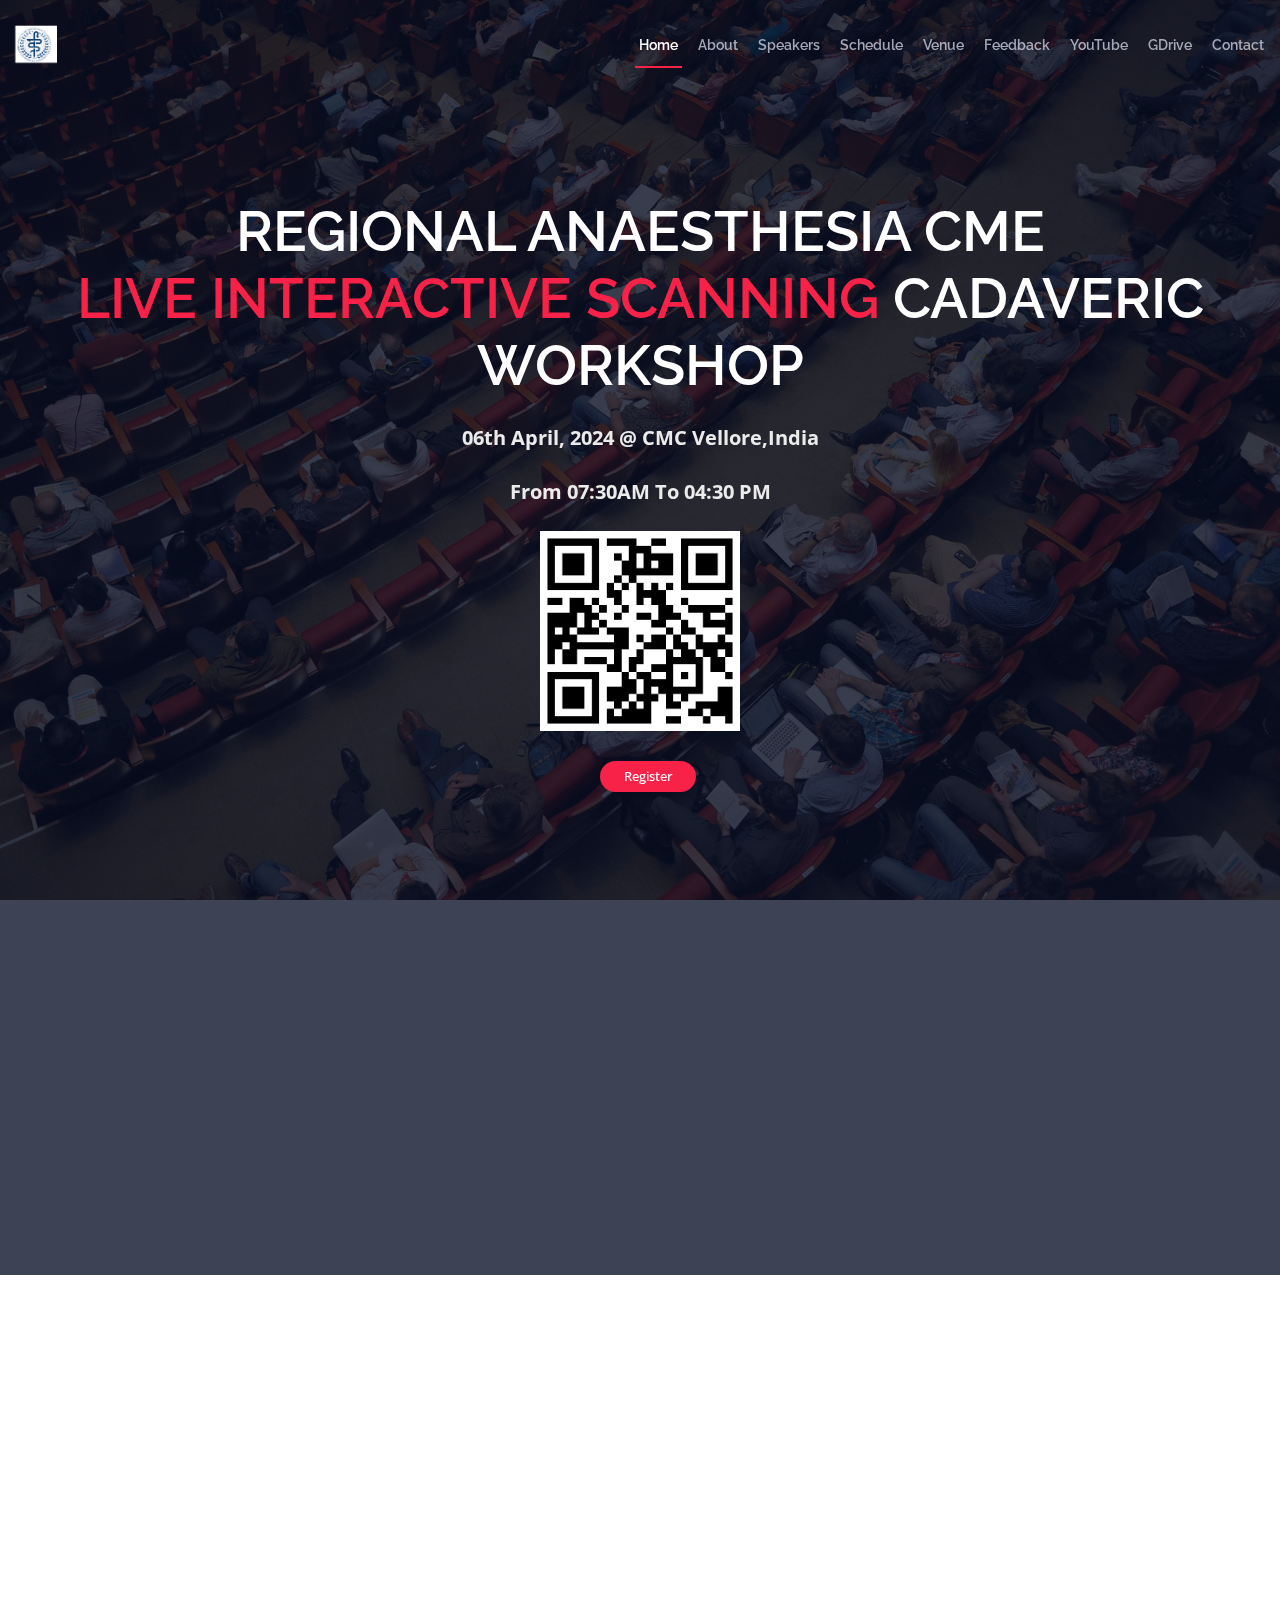
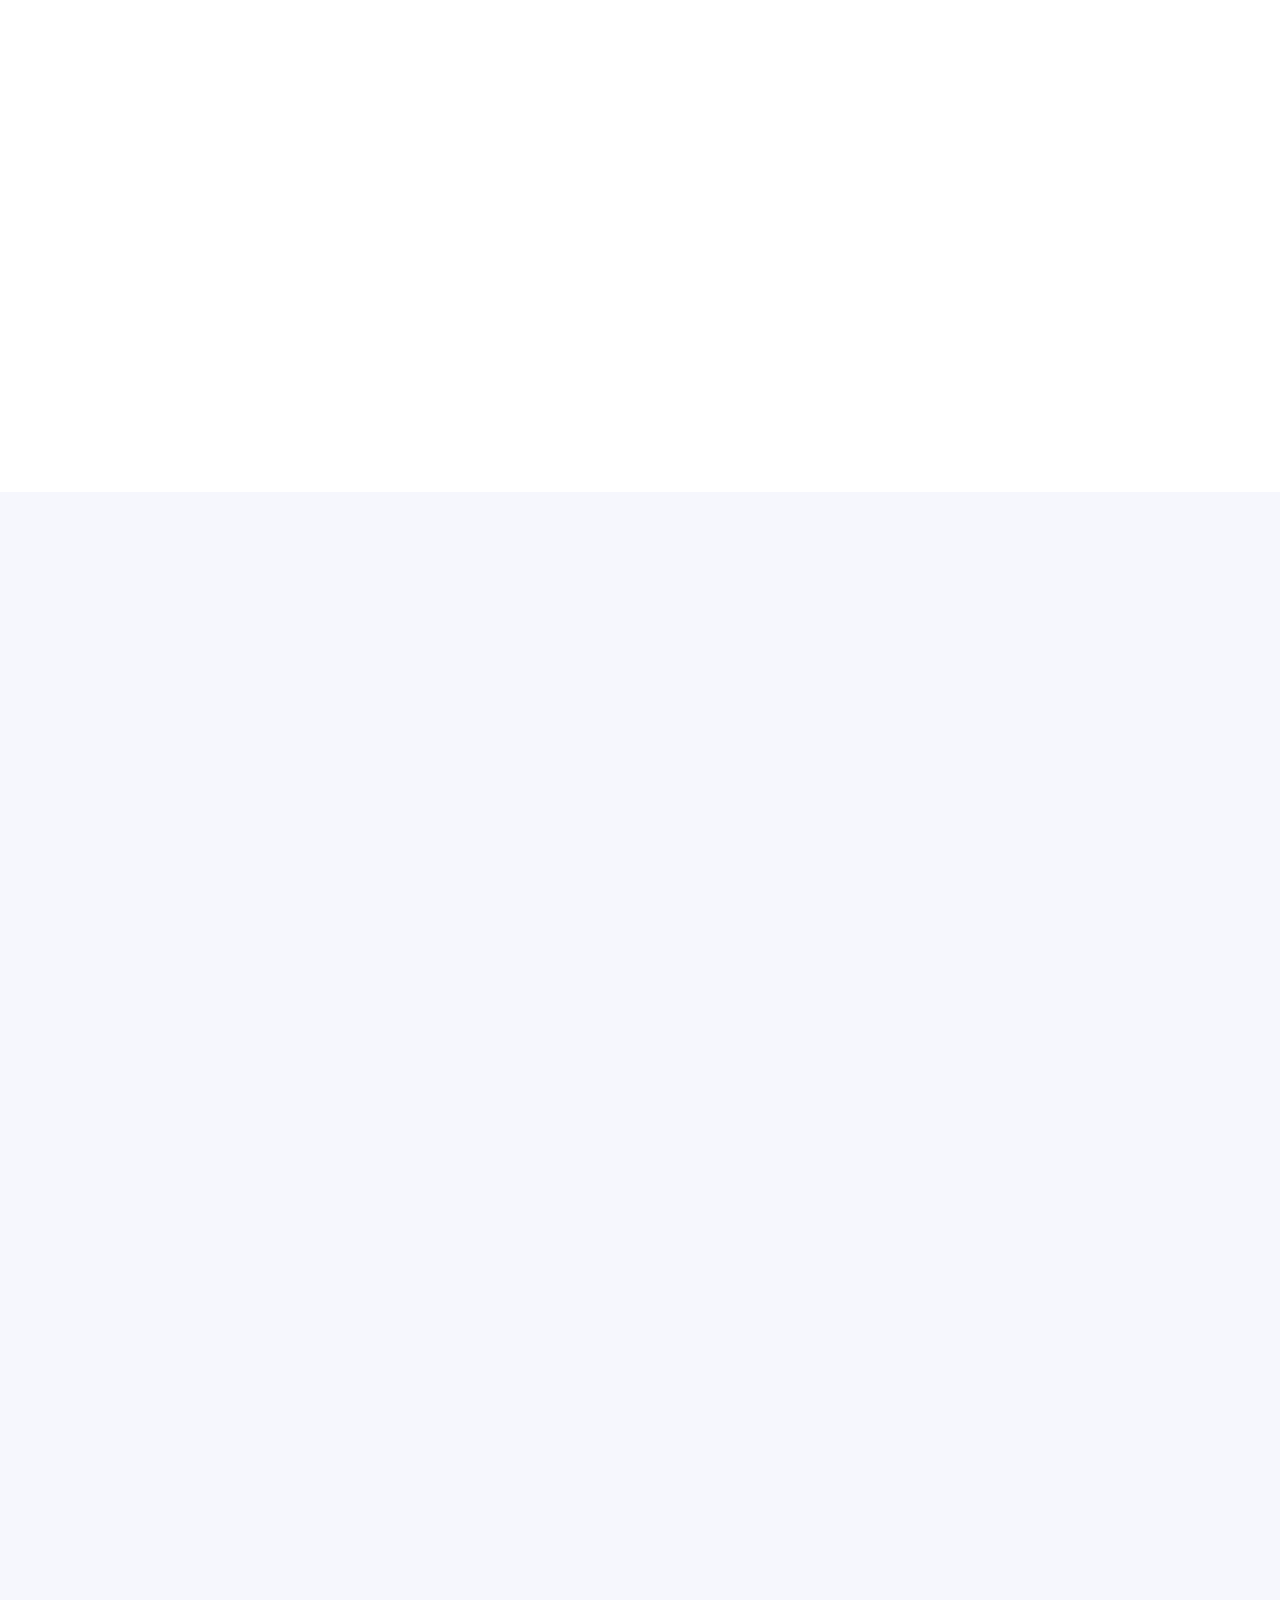
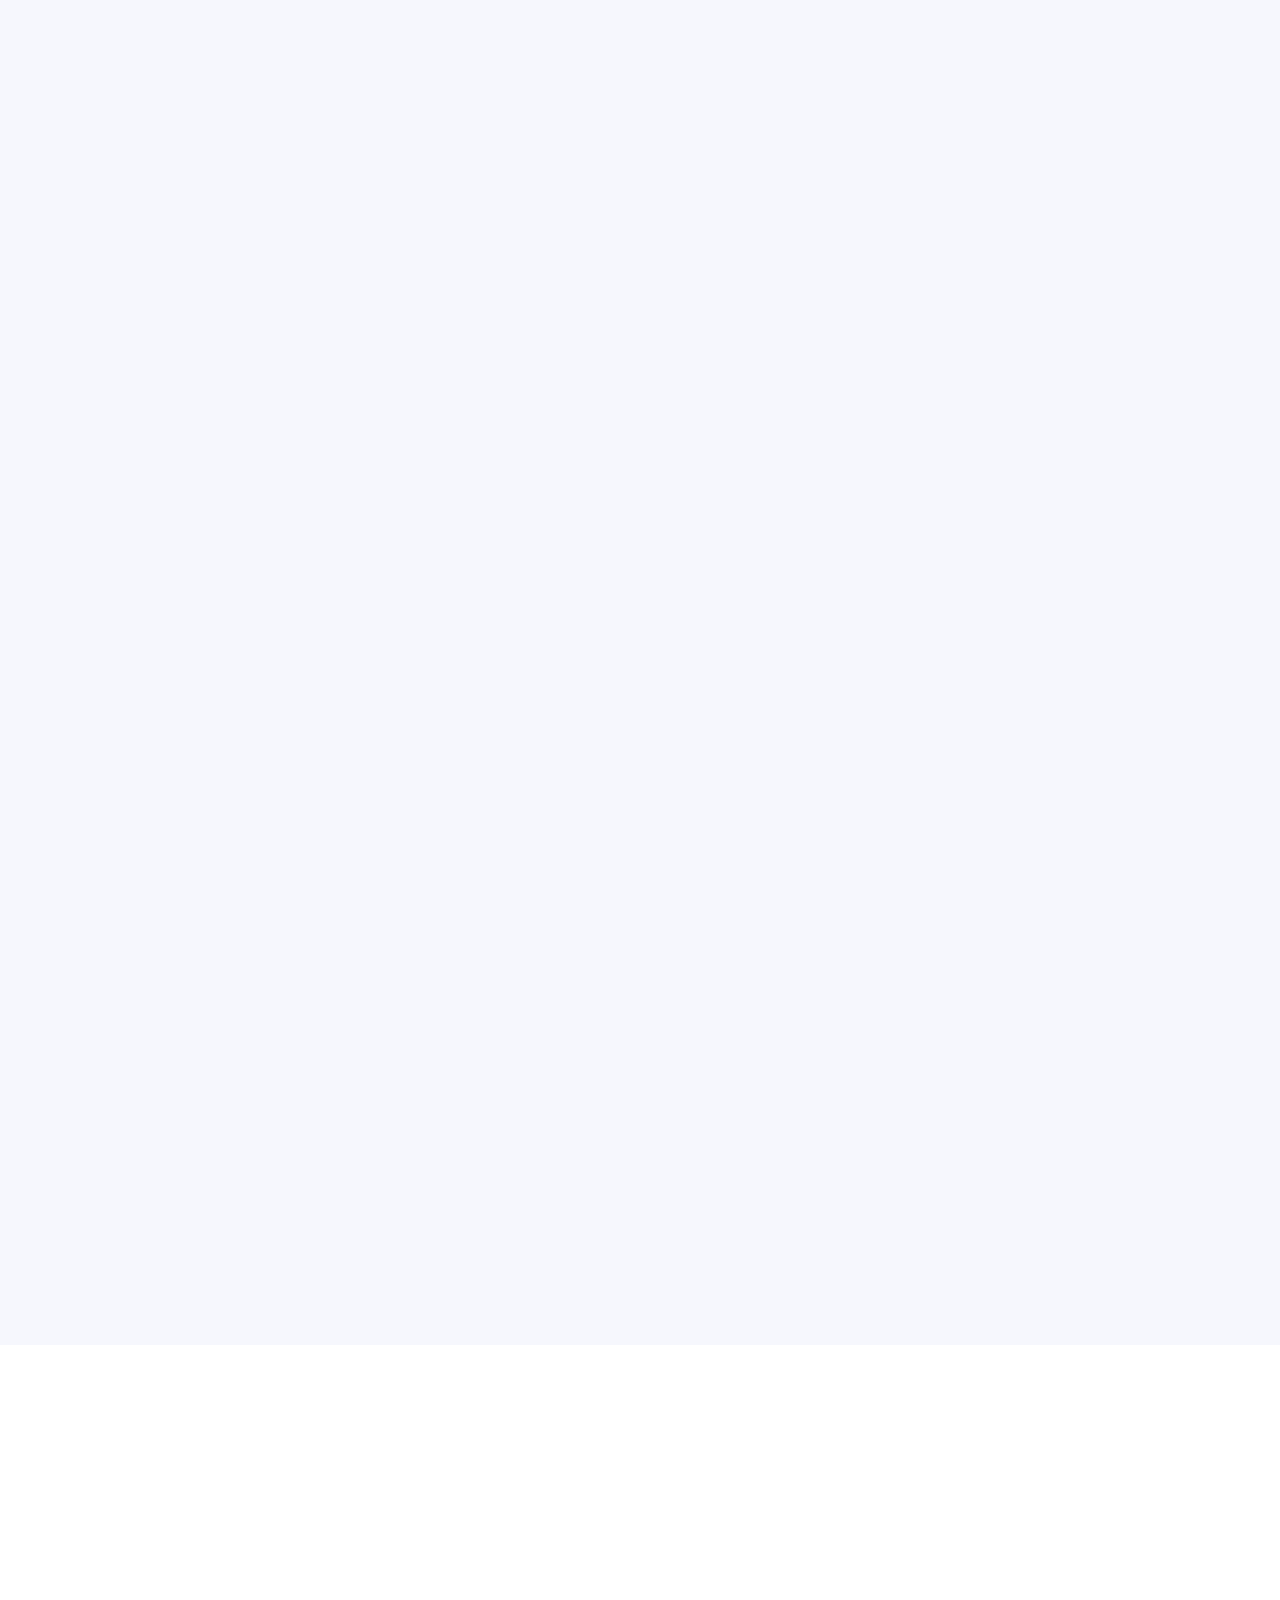
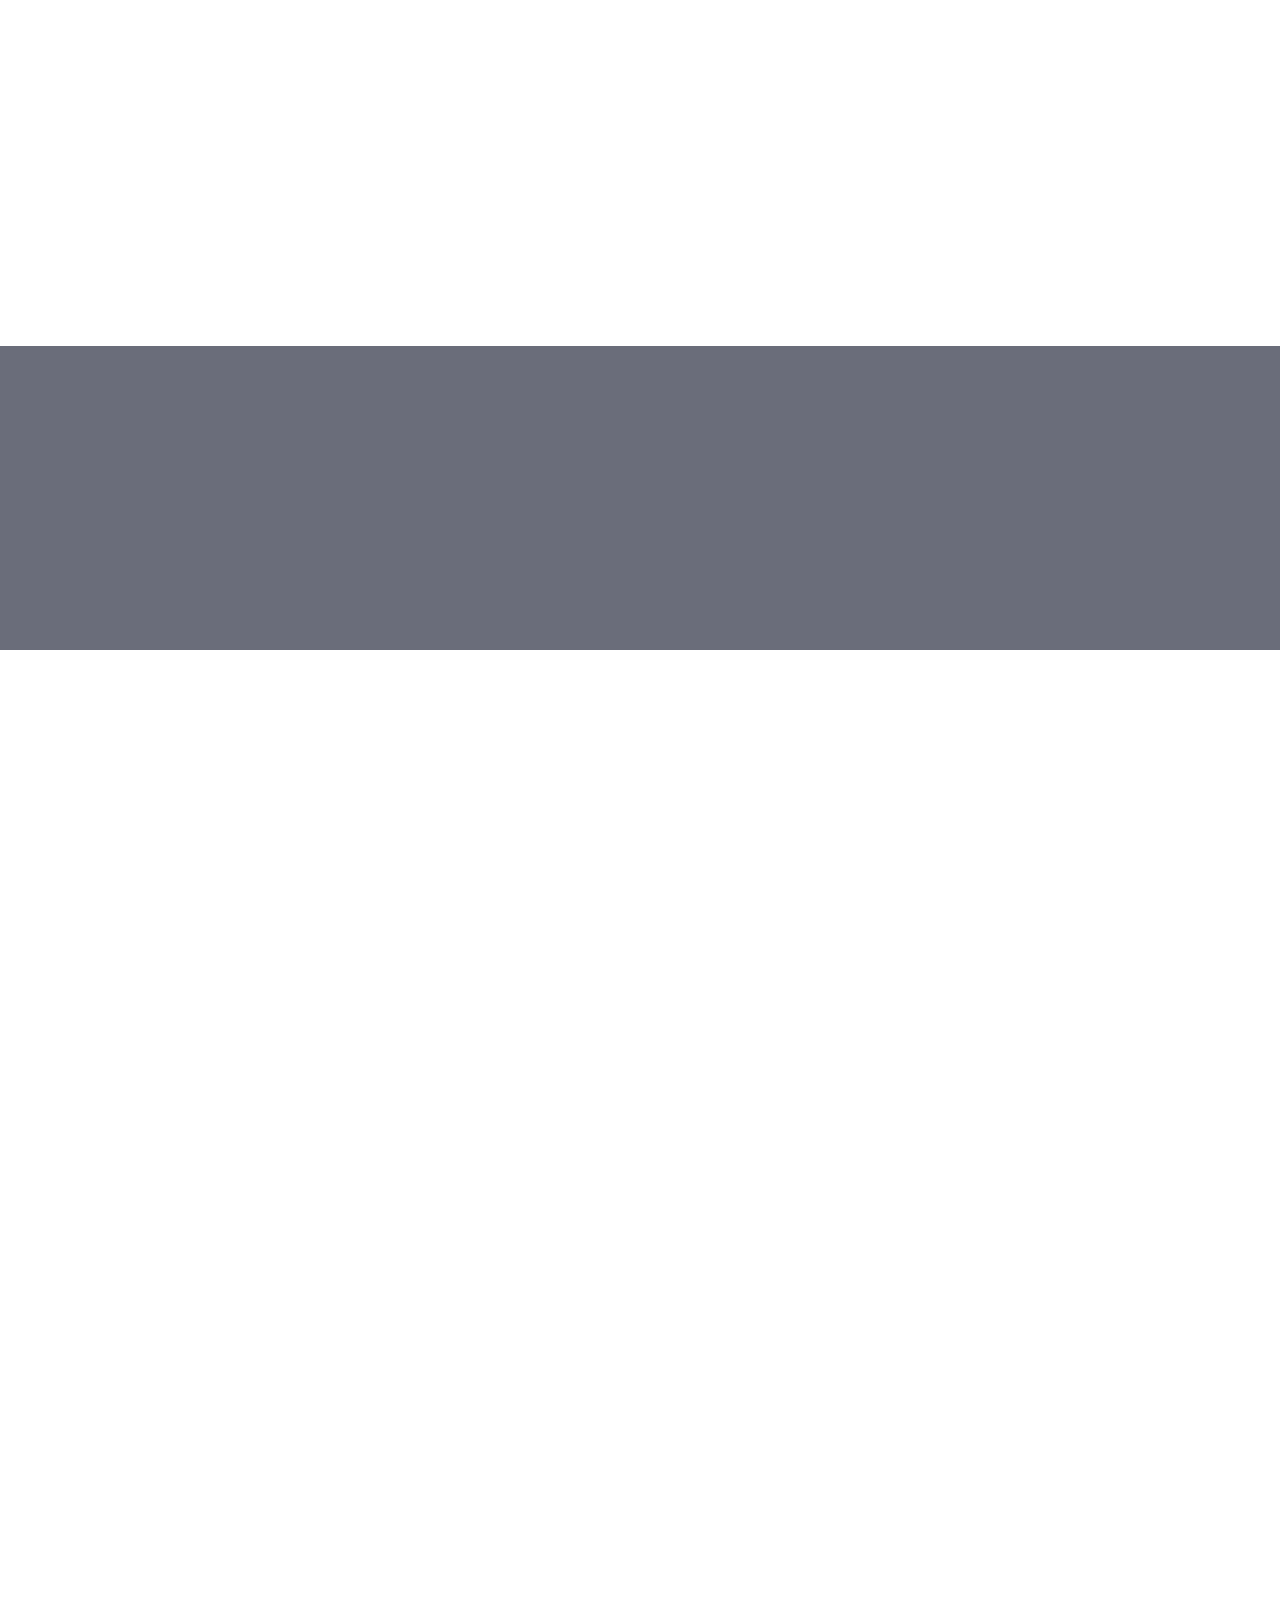
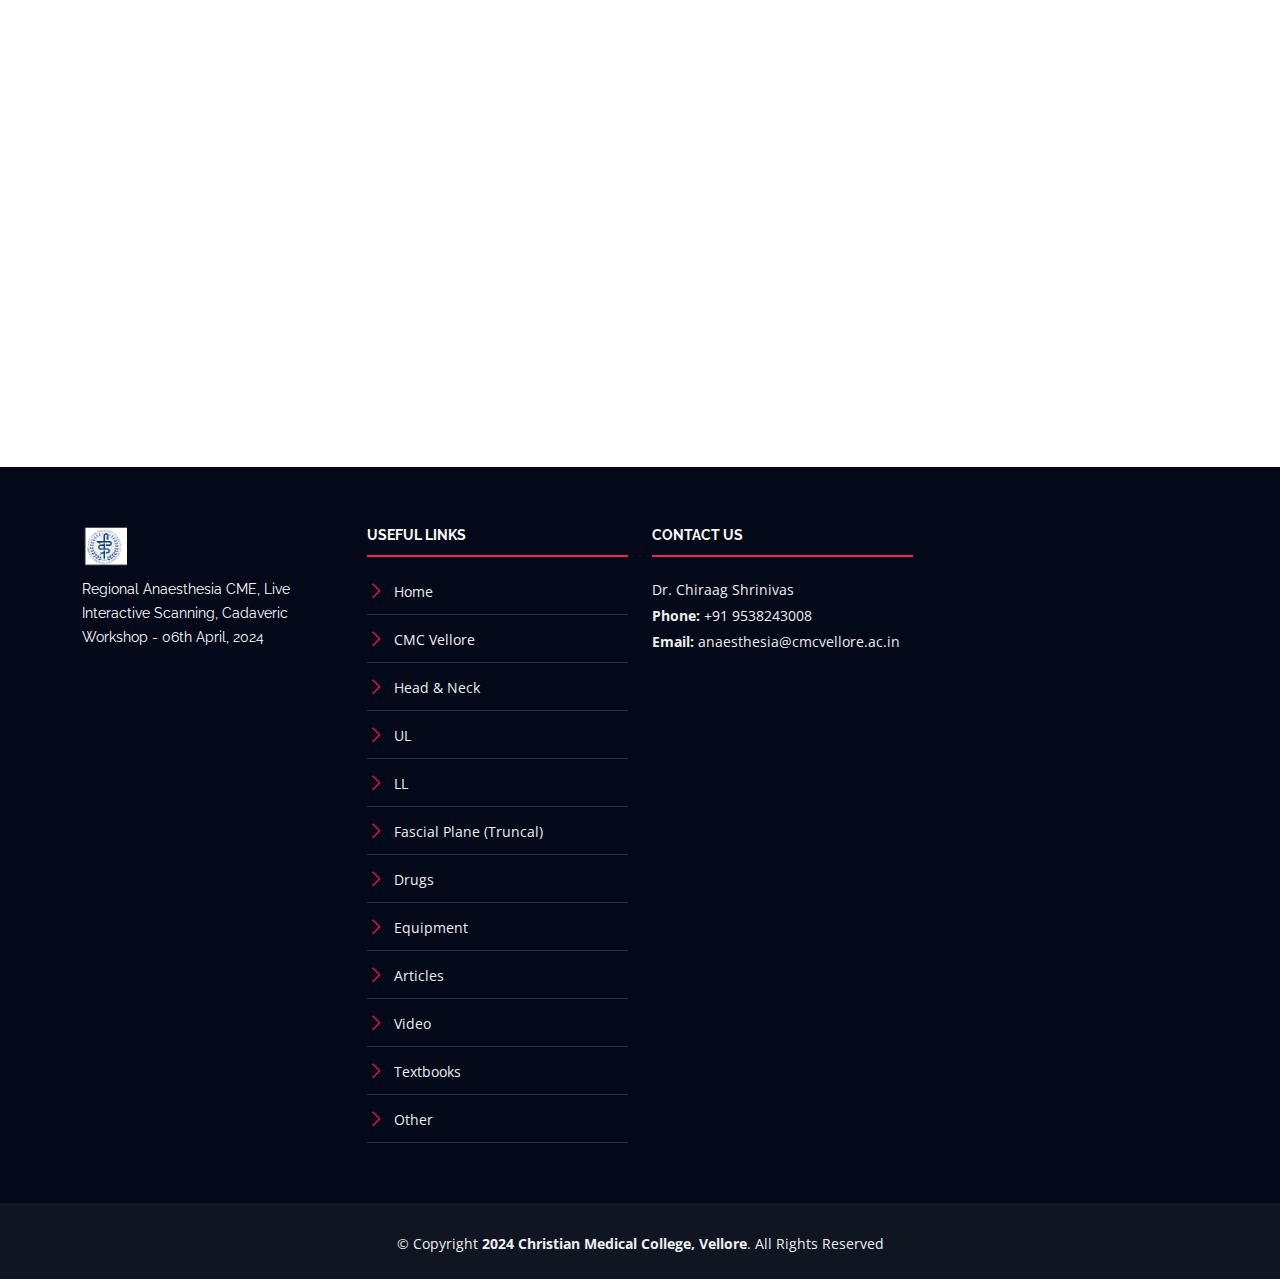
<file: index-2024.html>
<!DOCTYPE html>
<html lang="en">

<head>
    <meta charset="utf-8">
    <meta content="width=device-width, initial-scale=1.0" name="viewport">

    <title>REGIONAL ANAESTHESIA CME, LIVE INTERACTIVE SCANNING CADAVERIC WORKSHOP</title>
    <meta content="" name="description">
    <meta content="" name="keywords">

    <!-- Favicons -->
    <link href="assets/img/favicon.png" rel="icon">
    <link href="assets/img/apple-touch-icon.png" rel="apple-touch-icon">

    <!-- Google Fonts -->
    <link href="https://fonts.googleapis.com/css?family=Open+Sans:300,300i,400,400i,700,700i|Raleway:300,400,500,700,800"
          rel="stylesheet">

    <!-- Vendor CSS Files -->
    <link href="assets/vendor/aos/aos.css" rel="stylesheet">
    <link href="assets/vendor/bootstrap/css/bootstrap.min.css" rel="stylesheet">
    <link href="assets/vendor/bootstrap-icons/bootstrap-icons.css" rel="stylesheet">
    <link href="assets/vendor/glightbox/css/glightbox.min.css" rel="stylesheet">
    <link href="assets/vendor/swiper/swiper-bundle.min.css" rel="stylesheet">

    <!-- Template Main CSS File -->
    <link href="assets/css/style.css" rel="stylesheet">


</head>

<body>

<!-- ======= Header ======= -->
<header id="header" class="d-flex align-items-center ">
    <div class="container-fluid container-xxl d-flex align-items-center">

        <div id="logo" class="me-auto">
            <!-- Uncomment below if you prefer to use a text logo -->
            <!-- <h1><a href="index.html">The<span>Event</span></a></h1>-->
            <a href="index.html" class="scrollto"><img src="assets/img/cms.png" alt="" title=""></a>
        </div>

        <nav id="navbar" class="navbar order-last order-lg-0">
            <ul>
                <li><a class="nav-link scrollto active" href="#hero">Home</a></li>
                <li><a class="nav-link scrollto" href="#about">About</a></li>
                <li><a class="nav-link scrollto" href="#speakers">Speakers</a></li>
                <li><a class="nav-link scrollto" href="#schedule">Schedule</a></li>
                <li><a class="nav-link scrollto" href="#venue">Venue</a></li>
                <li><a class="nav-link scrollto" href="#subscribe">Feedback</a></li>
                <li><a class="nav-link scrollto" href="#youtube-videos2">YouTube</a></li>
                <li><a class="nav-link scrollto" href="#google-drive-link">GDrive</a></li>
                <!-- <li class="dropdown"><a href="#"><span>Drop Down</span> <i class="bi bi-chevron-down"></i></a>
                <ul>
                  <li><a href="#">Drop Down 1</a></li>
                  <li class="dropdown"><a href="#"><span>Deep Drop Down</span> <i class="bi bi-chevron-right"></i></a>
                    <ul>
                      <li><a href="#">Deep Drop Down 1</a></li>
                      <li><a href="#">Deep Drop Down 2</a></li>
                      <li><a href="#">Deep Drop Down 3</a></li>
                      <li><a href="#">Deep Drop Down 4</a></li>
                      <li><a href="#">Deep Drop Down 5</a></li>
                    </ul>
                  </li>
                  <li><a href="#">Drop Down 2</a></li>
                  <li><a href="#">Drop Down 3</a></li>
                  <li><a href="#">Drop Down 4</a></li>
                </ul>
              </li> -->
                <li><a class="nav-link scrollto" href="#contact">Contact</a></li>
            </ul>
            <i class="bi bi-list mobile-nav-toggle"></i>
        </nav><!-- .navbar -->
        <!--      <a class="buy-tickets scrollto" href="#buy-tickets">Register</a>-->

    </div>
</header><!-- End Header -->

<!-- ======= Hero Section ======= -->
<section id="hero">
    <div class="hero-container" data-aos="zoom-in" data-aos-delay="100">
        <h1 class="mb-4 pb-0">Regional Anaesthesia CME<br><span>Live Interactive Scanning</span> Cadaveric Workshop</h1>
        <p class="mb-4 pb-0">06th April, 2024 @ CMC Vellore,India</p>
        <p class="mb-4 pb-0">From 07:30AM To 04:30 PM</p>
        <!--      <a href="https://www.youtube.com/watch?v=jDDaplaOz7Q" class="glightbox play-btn mb-4"></a>-->
        <a href="https://bit.ly/3HMhwmT" target="_blank">
            <img src="/assets/img/Regional%20Anaesthesia%20CME.png" alt="Description of the image" width="200"
                 height="200">
        </a>
        <p></p>
        <a href="https://bit.ly/3HMhwmT" class="buy-tickets" target="_blank">Register</a>
    </div>
</section><!-- End Hero Section -->

<main id="main">

    <!-- ======= About Section ======= -->
    <section id="about">
        <div class="container position-relative" data-aos="fade-up">
            <div class="row">
                <div class="col-lg-6">
                    <h2>About The Event</h2>
                    <p style="font-size: 20px;">Organized by: Prof. Serina Ruth Salins and Team</p>
                    </p>
                </div>
                <div class="col-lg-6">
                    <h2>Last Date For Registration</h2>
                    <p style="font-size: 40px; color: red ">20th March 2024
                    </p>
                </div>
                <div class="col-lg-3">
                    <h3>Where</h3>
                    <p style="font-size: 20px;">Christian Medical College, Bagayam Campus, Vellore, India.</p>
                </div>
                <div class="col-lg-3">
                    <h3>When</h3>
                    <p style="font-size: 20px;">Saturday - 06th April, 2024</p>
                </div>
            </div>
        </div>
    </section><!-- End About Section -->

    <!-- ======= Speakers Section ======= -->
    <section id="speakers">
        <div class="container" data-aos="fade-up">
            <div class="section-header">
                <h2>Event Speakers</h2>
                <p>Here are some of our speakers</p>
            </div>

            <div class="row">


                <div class="col-lg-4 col-md-6">
                    <div class="speaker" data-aos="fade-up" data-aos-delay="100">
                        <img src="assets/img/speakers/resized/serina2.png" alt="Dr. Serina" class="img-fluid">
                        <div>
                            <h3 style="color: navy; font-weight: bold;">Prof. Serina Ruth Salins</h3>
                            <!--                <p> CMC Vellore</p>-->
                            <!--                <div class="social">-->
                            <!--                  <a href=""><i class="bi bi-twitter"></i></a>-->
                            <!--                  <a href=""><i class="bi bi-facebook"></i></a>-->
                            <!--                  <a href=""><i class="bi bi-instagram"></i></a>-->
                            <!--                  <a href=""><i class="bi bi-linkedin"></i></a>-->
                            <!--                </div>-->
                        </div>
                    </div>
                </div>

                <div class="col-lg-4 col-md-6">
                    <div class="speaker" data-aos="fade-up" data-aos-delay="100">
                        <img src="assets/img/speakers/resized/Somita.png" alt="Dr. Somita Christopher"
                             class="img-fluid">
                        <div>
                            <h3 style="color: navy; font-weight: bold;">Dr. Somita Christopher</h3>
                            <!--                <p> Care Hospital</p>-->
                            <!--                <p> Hyderabad</p>-->
                            <!--                <div class="social">-->
                            <!--                  <a href=""><i class="bi bi-twitter"></i></a>-->
                            <!--                  <a href=""><i class="bi bi-facebook"></i></a>-->
                            <!--                  <a href=""><i class="bi bi-instagram"></i></a>-->
                            <!--                  <a href=""><i class="bi bi-linkedin"></i></a>-->
                            <!--                </div>-->
                        </div>
                    </div>
                </div>

                <div class="col-lg-4 col-md-6">
                    <div class="speaker" data-aos="fade-up" data-aos-delay="100">
                        <img src="assets/img/speakers/resized/Madan.png" alt="Dr. Madan Pandian" class="img-fluid">
                        <div>
                            <h3 style="color: navy; font-weight: bold;">Dr. Madan Pandian</h3>
                            <!--                <p> Mahatma Gandhi Medical College and Research Institute</p>-->
                            <!--                <p> Puducherry</p>-->
                            <!--                <div class="social">-->
                            <!--                  <a href=""><i class="bi bi-twitter"></i></a>-->
                            <!--                  <a href=""><i class="bi bi-facebook"></i></a>-->
                            <!--                  <a href=""><i class="bi bi-instagram"></i></a>-->
                            <!--                  <a href=""><i class="bi bi-linkedin"></i></a>-->
                            <!--                </div>-->
                        </div>
                    </div>
                </div>

                <div class="col-lg-4 col-md-6">
                    <div class="speaker" data-aos="fade-up" data-aos-delay="100">
                        <img src="assets/img/speakers/resized/Rahul.png" alt="Dr.Rahul Pillai" class="img-fluid">
                        <div c>
                            <h3 style="color: navy; font-weight: bold;">Prof. Rahul Pillai</h3>
                            <!--                <p> CMC</p>-->
                            <!--                <p> Vellore</p>-->
                            <!--                <div class="social">-->
                            <!--                  <a href=""><i class="bi bi-twitter"></i></a>-->
                            <!--                  <a href=""><i class="bi bi-facebook"></i></a>-->
                            <!--                  <a href=""><i class="bi bi-instagram"></i></a>-->
                            <!--                  <a href=""><i class="bi bi-linkedin"></i></a>-->
                            <!--                </div>-->
                        </div>
                    </div>
                </div>

                <div class="col-lg-4 col-md-6">
                    <div class="speaker" data-aos="fade-up" data-aos-delay="100">
                        <img src="assets/img/speakers/resized/santosh.png" alt="Dr. Santosh Sharma" class="img-fluid">
                        <div>
                            <h3 style="color: navy; font-weight: bold;">Dr. Santosh Sharma</h3>
                            <!--                <p>BRD Medical College</p>-->
                            <!--                <p> Gorakhpur</p>-->
                            <!--                <div class="social">-->
                            <!--                  <a href=""><i class="bi bi-twitter"></i></a>-->
                            <!--                  <a href=""><i class="bi bi-facebook"></i></a>-->
                            <!--                  <a href=""><i class="bi bi-instagram"></i></a>-->
                            <!--                  <a href=""><i class="bi bi-linkedin"></i></a>-->
                            <!--                </div>-->
                        </div>
                    </div>
                </div>

                <div class="col-lg-4 col-md-6">
                    <div class="speaker" data-aos="fade-up" data-aos-delay="100">
                        <img src="assets/img/speakers/resized/Swetha.png" alt="Dr.Swetha. N. Sivachalam"
                             class="img-fluid">
                        <div>
                            <h3 style="color: navy; font-weight: bold;">Dr. Swetha. N. Sivachalam</h3>
                            <!--                <p> Mahatma Gandhi Medical College and Research Institute</p>-->
                            <!--                <p> Puducherry</p>-->
                            <!--                <div class="social">-->
                            <!--                  <a href=""><i class="bi bi-twitter"></i></a>-->
                            <!--                  <a href=""><i class="bi bi-facebook"></i></a>-->
                            <!--                  <a href=""><i class="bi bi-instagram"></i></a>-->
                            <!--                  <a href=""><i class="bi bi-linkedin"></i></a>-->
                            <!--                </div>-->
                        </div>
                    </div>
                </div>


            </div>
        </div>

    </section><!-- End Speakers Section -->

    <!-- ======= Schedule Section ======= -->
    <section id="schedule" class="section-with-bg">
        <div class="container" data-aos="fade-up">
            <div class="section-header">
                <h2>Event Schedule</h2>
                <p>Here is our event schedule</p>
            </div>

            <ul class="nav nav-tabs" role="tablist" data-aos="fade-up" data-aos-delay="100">
                <li class="nav-item">
                    <a class="nav-link active" href="#day-1" role="tab" data-bs-toggle="tab">Schedule</a>
                </li>
            </ul>

            <!--        <h3 class="sub-heading">Voluptatem nulla veniam soluta et corrupti consequatur neque eveniet officia. Eius-->
            <!--          necessitatibus voluptatem quis labore perspiciatis quia.</h3>-->

            <div class="tab-content row justify-content-center" data-aos="fade-up" data-aos-delay="200">


                <!-- Schdule Day 1 -->
                <div role="tabpanel" class="col-lg-9 tab-pane fade show active" id="day-1">

                    <a href="/assets/img/schedule-table.PNG" target="_blank">
                        <img src="/assets/img/schedule-table.PNG" alt="Description of the image"
                             class="responsive-image">
                    </a>

                    <!--            <img src="/assets/img/schedule-table.PNG" alt="Description of the image" class="responsive-image">-->

                    <div>
                        <span></span>
                    </div>

                    <div class="row schedule-item">
                        <div class="col-md-2">
                            <h3>Serial</h3>
                        </div>
                        <div class="col-md-3"> <!-- Adjusted to 3 columns -->
                            <h3>Time</h3>
                        </div>
                        <div class="col-md-3"> <!-- New Column -->
                            <h3>Topic</h3>
                        </div>
                        <div class="col-md-4"> <!-- Adjusted to 4 columns to fit remaining space -->
                            <h3>Speaker</h3>
                        </div>
                    </div>


                    <div class="row schedule-item">
                        <div class="col-md-2">
                            <p>1.</p>
                        </div>
                        <div class="col-md-3">
                            <time>7:30 AM</time>
                        </div>
                        <div class="col-md-3">
                            <h4>Prayer</h4>
                        </div>
                        <div class="col-md-4">
                            <p>Rev. Rajesh, Chaplian, CMC, Vellore</p>
                        </div>
                    </div>
                    <div class="row schedule-item">
                        <div class="col-md-2">
                            <p>2.</p>
                        </div>
                        <div class="col-md-3">
                            <time>7:40 AM</time>
                        </div>
                        <div class="col-md-3">
                            <h4>Welcome</h4>
                        </div>
                        <div class="col-md-4">
                            <p></p>
                        </div>
                    </div>
                    <div class="row schedule-item">
                        <div class="col-md-2">
                            <p>3.</p>
                        </div>
                        <div class="col-md-3">
                            <time>07:40-08:00 AM</time>
                        </div>
                        <div class="col-md-3">
                            <h4>Regional Anaesthesia Overview</h4>
                        </div>
                        <div class="col-md-4">
                            <p>Dr. Serina Ruth Salins, Professor and HOU-II, CMC, Vellore</p>
                        </div>
                    </div>
                    <div class="row schedule-item">
                        <div class="col-md-2">
                            <p>4.</p>
                        </div>
                        <div class="col-md-3">
                            <time>08:00-08:20 AM</time>
                        </div>
                        <div class="col-md-3">
                            <h4>Newer approaches to Brachial Plexus 
                            </h4>
                        </div>
                        <div class="col-md-4">
                            <p>Dr. Somita  Christopher, Senior Consultant,Axon Anesthesia Associates, Care Hospitals, Hyderabad</p>
                        </div>
                    </div>
                    <div class="row schedule-item">
                        <div class="col-md-2">
                            <p>5.</p>
                        </div>
                        <div class="col-md-3">
                            <time>08:20-08:40 AM</time>
                        </div>
                        <div class="col-md-3">
                            <h4>Analgesia for Hip Replacement</h4>
                        </div>
                        <div class="col-md-4">
                            <p>Dr. Madhan Pandian, Associate  Professor, IGGGH and PGI, Puducherry</p>
                        </div>
                    </div>
                    <div class="row schedule-item">
                        <div class="col-md-2">
                            <p>6.</p>
                        </div>
                        <div class="col-md-3">
                            <time>08:40-09:00 AM</time>
                        </div>
                        <div class="col-md-3">
                            <h4>Analgesia for Knee Replacement</h4>
                        </div>
                        <div class="col-md-4">
                            <p>Dr.Rahul Pillai, Professor, CMC, Vellore</p>
                        </div>
                    </div>
                    <div class="row schedule-item">
                        <div class="col-md-2">
                            <p>7.</p>
                        </div>
                        <div class="col-md-3">
                            <time>09:00-09:40 AM</time>
                        </div>
                        <div class="col-md-3">
                            <h4>Demystifying Fascial Plane Blocks  -Mechanism of action & Clinical applications</h4>
                        </div>
                        <div class="col-md-4">
                            <p>Dr. Santosh Sharma, Associate  Professor, BRD Medical College,  Gorakhpur, UP
                            </p>
                        </div>
                    </div>
                    <div class="row schedule-item">
                        <div class="col-md-2">
                            <p>8.</p>
                        </div>
                        <div class="col-md-3">
                            <time>09:40-10:15 AM</time>
                        </div>
                        <div class="col-md-3">
                            <h4>Spine USG-Utility in Common  Conditions</h4>
                        </div>
                        <div class="col-md-4">
                            <p>Dr.Swetha. N. Sivachalam, Assistant Professor,  Mahatma Gandhi Medical College and Research Institute, Puducherry</p>
                        </div>
                    </div>
                    <div class="row schedule-item">
                        <div class="col-md-2">
                            <p>9.</p>
                        </div>
                        <div class="col-md-3">
                            <time>10:15-10:30 AM</time>
                        </div>
                        <div class="col-md-3">
                            <h4>Q & A</h4>
                        </div>
                        <div class="col-md-4">
                            <p></p>
                        </div>
                    </div>
                    <div class="row schedule-item">
                        <div class="col-md-2">
                            <p>10.</p>
                        </div>
                        <div class="col-md-3">
                            <time>10:30-11:00 AM</time>
                        </div>
                        <div class="col-md-3">
                            <h4>Tea</h4>
                        </div>
                        <div class="col-md-4">
                            <p></p>
                        </div>
                    </div>
                    <div class="row schedule-item">
                        <div class="col-md-2">
                            <p>11.</p>
                        </div>
                        <div class="col-md-3">
                            <time>11:00-01:00 PM</time>
                        </div>
                        <div class="col-md-3">
                            <h4>Hall-A-Cadaveric Session
                                Anatomy Hall
                                Station-I to VIII</h4>
                        </div>
                        <div class="col-md-4">
                            <h4>Hall-B-Live Interactive Scanning
                                New Exam Hall
                                Station-I to VIII</h4>
                        </div>
                    </div>
                    <div class="row schedule-item">
                        <div class="col-md-2">
                            <p>12.</p>
                        </div>
                        <div class="col-md-3">
                            <time>01:00-01:30 PM</time>
                        </div>
                        <div class="col-md-3">
                            <h4>Lunch</h4>
                        </div>
                        <div class="col-md-4">
                            <p></p>
                        </div>
                    </div>
                    <div class="row schedule-item">
                        <div class="col-md-2">
                            <p>13.</p>
                        </div>
                        <div class="col-md-3">
                            <time>01:30-04:00 PM</time>
                        </div>
                        <div class="col-md-3">
                            <h4>Hall-B-Live Interactive Scanning  New Exam Hall  Station-I to VIII
                            </h4>
                        </div>
                        <div class="col-md-4">
                            <h4>Hall-A-Cadaveric Session
                                Anatomy Hall
                                Station-I to VIII</h4>
                        </div>
                    </div>
                    <div class="row schedule-item">
                        <div class="col-md-2">
                            <p>14.</p>
                        </div>
                        <div class="col-md-3">
                            <time>04:00-04:30</time>
                        </div>
                        <div class="col-md-3">
                            <h4>Tea          </h4>
                        </div>
                        <div class="col-md-4">
                            <p></p>
                        </div>
                    </div>
                    <div class="row schedule-item">
                        <div class="col-md-2">
                            <p> </p>
                        </div>
                        <div class="col-md-3">
                            <time> </time>
                        </div>
                        <div class="col-md-3">
                            <h4>           END OF SESSION</h4>
                        </div>
                        <div class="col-md-4">
                            <p></p>
                        </div>
                    </div>


                    <!--                    <div class="row schedule-item">-->

                    <!--                        <div class="col-md-2">-->
                    <!--                            <time>07:30-40 AM</time>-->
                    <!--                        </div>-->
                    <!--                        <div class="col-md-10">-->
                    <!--                            <h4>Prayer</h4>-->
                    <!--                            <p>Rev. Rajesh, Chaplian, CMC, Vellore</p>-->
                    <!--                        </div>-->

                    <!--                    </div>-->

                    <!--            <div class="row schedule-item">-->
                    <!--              <div class="col-md-2"><time>TBA</time></div>-->
                    <!--              <div class="col-md-10">-->
                    <!--                <h4>Welcome</h4>-->
                    <!--                <p>-&#45;&#45;</p>-->
                    <!--              </div>-->
                    <!--            </div>-->

                    <!--            <div class="row schedule-item">-->
                    <!--              <div class="col-md-2"><time>07:40-8:00 AM</time></div>-->
                    <!--              <div class="col-md-10">-->
                    <!--                <h4>RA Overview</h4>-->
                    <!--                <p>Dr. Serina, Professor and HOU-II, CMC, Vellore-->
                    <!--                </p>-->
                    <!--              </div>-->
                    <!--            </div>-->

                    <!--            <div class="row schedule-item">-->
                    <!--              <div class="col-md-2"><time>08-8:20 AM</time></div>-->
                    <!--              <div class="col-md-10">-->
                    <!--                <h4>Newer approaches to Brachial Plexus</h4>-->
                    <!--                <p>Dr. Somita Christopher, Care Hospital, Hyderabad</p>-->
                    <!--              </div>-->
                    <!--            </div>-->

                    <!--            <div class="row schedule-item">-->
                    <!--              <div class="col-md-2"><time>08:20-8:40 AM</time></div>-->
                    <!--              <div class="col-md-10">-->
                    <!--                <h4>Analgesia for Hip Replacement</h4>-->
                    <!--                <p>Dr. Madan Pandian, Mahatma Gandhi Medical College and Research Institute, Puducherry</p>-->
                    <!--              </div>-->
                    <!--            </div>-->

                    <!--            <div class="row schedule-item">-->
                    <!--              <div class="col-md-2"><time>8:40-9:00 AM</time></div>-->
                    <!--              <div class="col-md-10">-->
                    <!--                <h4>Analgesia for Knee Replacement</h4>-->
                    <!--                <p>Dr.Rahul Pillai, CMC, Vellore</p>-->
                    <!--              </div>-->
                    <!--            </div>-->

                    <!--            <div class="row schedule-item">-->
                    <!--              <div class="col-md-2"><time>9-9:40 AM</time></div>-->
                    <!--              <div class="col-md-10">-->
                    <!--                <h4>Demystifying Fascial Plane Blocks- Mechanism of action & Clinical applications</h4>-->
                    <!--                <p>Dr. Santosh Sharma,BRD Medical College, Gorakhpur, UP</p>-->
                    <!--              </div>-->
                    <!--            </div>-->

                    <!--            <div class="row schedule-item">-->
                    <!--              <div class="col-md-2"><time>9:40-10:15 AM</time></div>-->
                    <!--              <div class="col-md-10">-->
                    <!--                <h4>Spine USG-Utility in common conditions</h4>-->
                    <!--                <p>Dr.Swetha. N. Sivachalam, Mahatma Gandhi Medical College and Research Institute, Puducherry</p>-->
                    <!--              </div>-->
                    <!--            </div>-->

                    <!--            <div class="row schedule-item">-->
                    <!--              <div class="col-md-2"><time>10:15-10:30</time></div>-->
                    <!--              <div class="col-md-10">-->
                    <!--                <h4>Q & A</h4>-->
                    <!--                <p>-&#45;&#45;</p>-->
                    <!--              </div>-->
                    <!--            </div>-->

                    <!--            <div class="row schedule-item">-->
                    <!--              <div class="col-md-2"><time>10:30-11 AM</time></div>-->
                    <!--              <div class="col-md-10">-->
                    <!--                <h4>TEA</h4>-->
                    <!--                <p>-&#45;&#45;</p>-->
                    <!--              </div>-->
                    <!--            </div>-->

                    <!--            <div class="row schedule-item">-->
                    <!--              <div class="col-md-2"><time>11:00-1:00 PM</time></div>-->
                    <!--              <div class="col-md-10">-->
                    <!--                <h4>Group-A- -->
                    <!--                  Live interactive scanning-New Exam Hall-->
                    <!--                  Station-I to VIII</h4>-->
                    <!--                <p>Group-B- -->
                    <!--                  Anatomy Hall-->
                    <!--                  Station-I to VIII</p>-->
                    <!--              </div>-->
                    <!--            </div>-->

                    <!--            <div class="row schedule-item">-->
                    <!--              <div class="col-md-2"><time>01:00-01:30 PM</time></div>-->
                    <!--              <div class="col-md-10">-->
                    <!--                <h4>LUNCH</h4>-->
                    <!--                <p>-&#45;&#45;</p>-->
                    <!--              </div>-->
                    <!--            </div>-->

                    <!--            <div class="row schedule-item">-->
                    <!--              <div class="col-md-2"><time>01:30-03:30 PM</time></div>-->
                    <!--              <div class="col-md-10">-->
                    <!--                <h4>Group-B- -->
                    <!--                  Live interactive scanning-New Exam Hall-->
                    <!--                  Station-I to VIII</h4>-->
                    <!--                <p>Group-A- -->
                    <!--                  Anatomy Hall-8 Stations each-->
                    <!--                  Station-I to VIII</p>-->
                    <!--              </div>-->
                    <!--            </div>-->

                    <!--            <div class="row schedule-item">-->
                    <!--              <div class="col-md-2"><time>4:00 PM</time></div>-->
                    <!--              <div class="col-md-10">-->
                    <!--                <h4>Tea</h4>-->
                    <!--                <p>-&#45;&#45;</p>-->
                    <!--              </div>-->
                    <!--            </div>-->


                    <!--            <div class="row schedule-item">-->
                    <!--              <div class="col-md-2"><time>-&#45;&#45;</time></div>-->
                    <!--              <div class="col-md-10">-->
                    <!--                <h4>END OF SESSION</h4>-->
                    <!--                <p>-&#45;&#45;</p>-->
                    <!--              </div>-->
                    <!--            </div>-->


                </div>
                <!-- End Schdule Day 1 -->

                <!-- Schdule Day 2 -->
                <div role="tabpanel" class="col-lg-9  tab-pane fade" id="day-2">

                    <div class="row schedule-item">
                        <div class="col-md-2">
                            <time>10:00 AM</time>
                        </div>
                        <div class="col-md-10">
                            <div class="speaker">
                                <img src="assets/img/speakers/1.jpg" alt="Brenden Legros">
                            </div>
                            <h4>Libero corrupti explicabo itaque. <span>Brenden Legros</span></h4>
                            <p>Facere provident incidunt quos voluptas.</p>
                        </div>
                    </div>

                    <div class="row schedule-item">
                        <div class="col-md-2">
                            <time>11:00 AM</time>
                        </div>
                        <div class="col-md-10">
                            <div class="speaker">
                                <img src="assets/img/speakers/2.jpg" alt="Hubert Hirthe">
                            </div>
                            <h4>Et voluptatem iusto dicta nobis. <span>Hubert Hirthe</span></h4>
                            <p>Maiores dignissimos neque qui cum accusantium ut sit sint inventore.</p>
                        </div>
                    </div>

                    <div class="row schedule-item">
                        <div class="col-md-2">
                            <time>12:00 AM</time>
                        </div>
                        <div class="col-md-10">
                            <div class="speaker">
                                <img src="assets/img/speakers/3.jpg" alt="Cole Emmerich">
                            </div>
                            <h4>Explicabo et rerum quis et ut ea. <span>Cole Emmerich</span></h4>
                            <p>Veniam accusantium laborum nihil eos eaque accusantium aspernatur.</p>
                        </div>
                    </div>

                    <div class="row schedule-item">
                        <div class="col-md-2">
                            <time>02:00 PM</time>
                        </div>
                        <div class="col-md-10">
                            <div class="speaker">
                                <img src="assets/img/speakers/4.jpg" alt="Jack Christiansen">
                            </div>
                            <h4>Qui non qui vel amet culpa sequi. <span>Jack Christiansen</span></h4>
                            <p>Nam ex distinctio voluptatem doloremque suscipit iusto.</p>
                        </div>
                    </div>

                    <div class="row schedule-item">
                        <div class="col-md-2">
                            <time>03:00 PM</time>
                        </div>
                        <div class="col-md-10">
                            <div class="speaker">
                                <img src="assets/img/speakers/5.jpg" alt="Alejandrin Littel">
                            </div>
                            <h4>Quos ratione neque expedita asperiores. <span>Alejandrin Littel</span></h4>
                            <p>Eligendi quo eveniet est nobis et ad temporibus odio quo.</p>
                        </div>
                    </div>

                    <div class="row schedule-item">
                        <div class="col-md-2">
                            <time>04:00 PM</time>
                        </div>
                        <div class="col-md-10">
                            <div class="speaker">
                                <img src="assets/img/speakers/6.jpg" alt="Willow Trantow">
                            </div>
                            <h4>Quo qui praesentium nesciunt <span>Willow Trantow</span></h4>
                            <p>Voluptatem et alias dolorum est aut sit enim neque veritatis.</p>
                        </div>
                    </div>

                </div>
                <!-- End Schdule Day 2 -->

                <!-- Schdule Day 3 -->
                <div role="tabpanel" class="col-lg-9  tab-pane fade" id="day-3">

                    <div class="row schedule-item">
                        <div class="col-md-2">
                            <time>10:00 AM</time>
                        </div>
                        <div class="col-md-10">
                            <div class="speaker">
                                <img src="assets/img/speakers/2.jpg" alt="Hubert Hirthe">
                            </div>
                            <h4>Et voluptatem iusto dicta nobis. <span>Hubert Hirthe</span></h4>
                            <p>Maiores dignissimos neque qui cum accusantium ut sit sint inventore.</p>
                        </div>
                    </div>

                    <div class="row schedule-item">
                        <div class="col-md-2">
                            <time>11:00 AM</time>
                        </div>
                        <div class="col-md-10">
                            <div class="speaker">
                                <img src="assets/img/speakers/3.jpg" alt="Cole Emmerich">
                            </div>
                            <h4>Explicabo et rerum quis et ut ea. <span>Cole Emmerich</span></h4>
                            <p>Veniam accusantium laborum nihil eos eaque accusantium aspernatur.</p>
                        </div>
                    </div>

                    <div class="row schedule-item">
                        <div class="col-md-2">
                            <time>12:00 AM</time>
                        </div>
                        <div class="col-md-10">
                            <div class="speaker">
                                <img src="assets/img/speakers/1.jpg" alt="Brenden Legros">
                            </div>
                            <h4>Libero corrupti explicabo itaque. <span>Brenden Legros</span></h4>
                            <p>Facere provident incidunt quos voluptas.</p>
                        </div>
                    </div>

                    <div class="row schedule-item">
                        <div class="col-md-2">
                            <time>02:00 PM</time>
                        </div>
                        <div class="col-md-10">
                            <div class="speaker">
                                <img src="assets/img/speakers/4.jpg" alt="Jack Christiansen">
                            </div>
                            <h4>Qui non qui vel amet culpa sequi. <span>Jack Christiansen</span></h4>
                            <p>Nam ex distinctio voluptatem doloremque suscipit iusto.</p>
                        </div>
                    </div>

                    <div class="row schedule-item">
                        <div class="col-md-2">
                            <time>03:00 PM</time>
                        </div>
                        <div class="col-md-10">
                            <div class="speaker">
                                <img src="assets/img/speakers/5.jpg" alt="Alejandrin Littel">
                            </div>
                            <h4>Quos ratione neque expedita asperiores. <span>Alejandrin Littel</span></h4>
                            <p>Eligendi quo eveniet est nobis et ad temporibus odio quo.</p>
                        </div>
                    </div>

                    <div class="row schedule-item">
                        <div class="col-md-2">
                            <time>04:00 PM</time>
                        </div>
                        <div class="col-md-10">
                            <div class="speaker">
                                <img src="assets/img/speakers/6.jpg" alt="Willow Trantow">
                            </div>
                            <h4>Quo qui praesentium nesciunt <span>Willow Trantow</span></h4>
                            <p>Voluptatem et alias dolorum est aut sit enim neque veritatis.</p>
                        </div>
                    </div>

                </div>
                <!-- End Schdule Day 2 -->

            </div>

        </div>

    </section><!-- End Schedule Section -->

    <!-- ======= Venue Section ======= -->
    <section id="venue">

        <div class="container-fluid" data-aos="fade-up">

            <div class="section-header">
                <h2>Event Venue</h2>
                <p>Event venue location info and gallery</p>
            </div>

            <div class="row g-0">
                <div class="col-lg-6 venue-map">
                    <iframe src="https://www.google.com/maps/embed?pb=!1m14!1m8!1m3!1d15557.773092080879!2d79.1303275!3d12.8791936!3m2!1i1024!2i768!4f13.1!3m3!1m2!1s0x3bad39cf09d24577%3A0x9ffa044bae2f2059!2sBagayam%20Campus%2C%20CMC%20Vellore%20(College%20Campus)!5e0!3m2!1sen!2suk!4v1707845062377!5m2!1sen!2suk"
                            width="600" height="450" style="border:0;" allowfullscreen="" loading="lazy"
                            referrerpolicy="no-referrer-when-downgrade"></iframe>
                </div>

                <div class="col-lg-6 venue-info">
                    <div class="row justify-content-center">
                        <div class="col-11 col-lg-8 position-relative">
                            <h3>Christian Medical College, Bagayam Campus, Vellore</h3>
                            <p>CMC Campus, Thorapadi - Bagayam Rd, Bagayam, Tamil Nadu 632002, India</p>
                        </div>
                    </div>
                </div>
            </div>

        </div>

        <!--      <div class="container-fluid venue-gallery-container" data-aos="fade-up" data-aos-delay="100">-->
        <!--        <div class="row g-0">-->

        <!--&lt;!&ndash;          <div class="col-lg-3 col-md-4">&ndash;&gt;-->
        <!--&lt;!&ndash;            <div class="venue-gallery">&ndash;&gt;-->
        <!--&lt;!&ndash;              <a href="assets/img/venue-gallery/vellore-cmc.webp" class="glightbox" data-gall="venue-gallery">&ndash;&gt;-->
        <!--&lt;!&ndash;                <img src="assets/img/venue-gallery/vellore-cmc.webp" alt="" class="img-fluid">&ndash;&gt;-->
        <!--&lt;!&ndash;              </a>&ndash;&gt;-->
        <!--&lt;!&ndash;            </div>&ndash;&gt;-->
        <!--&lt;!&ndash;          </div>&ndash;&gt;-->

        <!--&lt;!&ndash;          <div class="col-lg-3 col-md-4">&ndash;&gt;-->
        <!--&lt;!&ndash;            <div class="venue-gallery">&ndash;&gt;-->
        <!--&lt;!&ndash;              <a href="assets/img/venue-gallery/CMC.jpg" class="glightbox" data-gall="venue-gallery">&ndash;&gt;-->
        <!--&lt;!&ndash;                <img src="assets/img/venue-gallery/CMC.jpg" alt="" class="img-fluid">&ndash;&gt;-->
        <!--&lt;!&ndash;              </a>&ndash;&gt;-->
        <!--&lt;!&ndash;            </div>&ndash;&gt;-->
        <!--&lt;!&ndash;          </div>&ndash;&gt;-->

        <!--&lt;!&ndash;          <div class="col-lg-3 col-md-4">&ndash;&gt;-->
        <!--&lt;!&ndash;            <div class="venue-gallery">&ndash;&gt;-->
        <!--&lt;!&ndash;              <a href="assets/img/venue-gallery/Entrance_Chittoor-campus.jpg" class="glightbox" data-gall="venue-gallery">&ndash;&gt;-->
        <!--&lt;!&ndash;                <img src="assets/img/venue-gallery/Entrance_Chittoor-campus.jpg" alt="" class="img-fluid">&ndash;&gt;-->
        <!--&lt;!&ndash;              </a>&ndash;&gt;-->
        <!--&lt;!&ndash;            </div>&ndash;&gt;-->
        <!--&lt;!&ndash;          </div>&ndash;&gt;-->

        <!--&lt;!&ndash;          <div class="col-lg-3 col-md-4">&ndash;&gt;-->
        <!--&lt;!&ndash;            <div class="venue-gallery">&ndash;&gt;-->
        <!--&lt;!&ndash;              <a href="assets/img/venue-gallery/chapel_sunken pond.jpg" class="glightbox" data-gall="venue-gallery">&ndash;&gt;-->
        <!--&lt;!&ndash;                <img src="assets/img/venue-gallery/chapel_sunken pond.jpg" alt="" class="img-fluid">&ndash;&gt;-->
        <!--&lt;!&ndash;              </a>&ndash;&gt;-->
        <!--&lt;!&ndash;            </div>&ndash;&gt;-->
        <!--&lt;!&ndash;          </div>&ndash;&gt;-->


        <!--        </div>-->
        <!--      </div>-->

    </section><!-- End Venue Section -->


    <!-- ======= Subscribe Section ======= -->
    <section id="subscribe">
        <div class="container" data-aos="zoom-in">
            <div class="section-header">
                <h2>Feedback</h2>
                <p>A link to provide a feedback is here</p>
            </div>

            <!--        <form method="POST" action="#">-->
            <!--          <div class="row justify-content-center">-->
            <!--            <div class="col-lg-6 col-md-10 d-flex">-->
            <!--              <input type="text" class="form-control" placeholder="Enter your Email">-->
            <!--              <button type="submit" class="ms-2">Subscribe</button>-->
            <!--            </div>-->
            <!--          </div>-->
            <!--        </form>-->

            <div class="row justify-content-center">
                <div class="col-lg-6 col-md-10 d-flex justify-content-center">
                    <div>
                        <!--              <button type="submit" class="ms-2">Feedback</button>-->
                        <a href="https://forms.gle/5PC9VWdgAZzLtA6c7" class="buy-tickets" target="_blank">Feedback</a>

                    </div>

                </div>
            </div>


        </div>
    </section><!-- End Subscribe Section -->



    <br>

    <section id="youtube-videos2">
        <div class="container" data-aos="zoom-in">
            <div class="section-header">
                <h2>Videos</h2>
                <p>Check out some of our latest videos</p>
            </div>

            <div class="row justify-content-center">
                <div class="col-lg-6 col-md-10">
                    <div class="youtube-video-container">
                        <iframe width="560" height="315" src="https://www.youtube.com/embed/waDioBAGYU8?si=JR0tDJ3jru33ibOO" title="YouTube video player" frameborder="0" allow="accelerometer; autoplay; clipboard-write; encrypted-media; gyroscope; picture-in-picture; web-share" allowfullscreen></iframe>
                    </div>

                </div>
            </div>
        </div>
    </section>

    <br>

    <section id="google-drive-link">
        <div class="container" data-aos="zoom-in">
            <div class="section-header">
                <h2>Documents</h2>
                <p>Check out some of our latest documents</p>
            </div>

            <div class="row justify-content-center">
                <div class="col-lg-6 col-md-10">
                    <div class="google-drive-container" style="text-align: center;"> <!-- Added text-align style here -->
                        <a href="https://drive.google.com/drive/folders/1-yem0tx-akYjmSScBmumdRjFPQG830e6" target="_blank" title="View Document">
                            <img src="assets/img/Google_Drive_icon_(2020).svg.png" alt="Google Drive Document" width="300" height="200" style="margin: auto; display: block;"> <!-- Added margin and display styles here -->
                        </a>
                    </div>
                </div>
            </div>
        </div>
    </section>


    <br>
    <!--    &lt;!&ndash; ======= Buy Ticket Section ======= &ndash;&gt;-->
    <!--    <section id="buy-tickets" class="section-with-bg">-->
    <!--      <div class="container" data-aos="fade-up">-->

    <!--        <div class="section-header">-->
    <!--          <h2>Register</h2>-->
    <!--          <p>Details can be found in the link below</p>-->
    <!--        </div>-->

    <!--        <div class="row justify-content-center">-->
    <!--          <div class="col-lg-4" data-aos="fade-up" data-aos-delay="100">-->
    <!--            <div class="card mb-5 mb-lg-0">-->
    <!--              <div class="card-body">-->
    <!--                <h5 class="card-title text-muted text-uppercase text-center">Standard Rate</h5>-->
    <!--                <h6 class="card-price text-center">TBC</h6>-->
    <!--                <hr>-->
    <!--                &lt;!&ndash; Uncomment and use the following sections as needed &ndash;&gt;-->
    <!--                &lt;!&ndash; <ul class="fa-ul">-->
    <!--                  <li><span class="fa-li"><i class="fa fa-check"></i></span>Regular Seating</li>-->
    <!--                  <li><span class="fa-li"><i class="fa fa-check"></i></span>Coffee Break</li>-->
    <!--                  <li><span class="fa-li"><i class="fa fa-check"></i></span>Custom Badge</li>-->
    <!--                  <li class="text-muted"><span class="fa-li"><i class="fa fa-times"></i></span>Community Access</li>-->
    <!--                  <li class="text-muted"><span class="fa-li"><i class="fa fa-times"></i></span>Workshop Access</li>-->
    <!--                  <li class="text-muted"><span class="fa-li"><i class="fa fa-times"></i></span>After Party</li>-->
    <!--                </ul> &ndash;&gt;-->
    <!--                <hr>-->
    <!--                &lt;!&ndash; Adjust the button or link as needed &ndash;&gt;-->
    <!--                <div class="text-center">-->
    <!--                  <a href="https://bit.ly/3HMhwmT" class="btn" role="button" target="_blank">Register</a>-->
    <!--                </div>-->
    <!--              </div>-->
    <!--            </div>-->
    <!--          </div>-->
    <!--        </div>-->


    <!--        </div>-->

    <!--      </div>-->

    <!--      &lt;!&ndash; Modal Order Form &ndash;&gt;-->
    <!--      <div id="buy-ticket-modal" class="modal fade">-->
    <!--        <div class="modal-dialog" role="document">-->
    <!--          <div class="modal-content">-->
    <!--            <div class="modal-header">-->
    <!--              <h4 class="modal-title">Register</h4>-->
    <!--              <button type="button" class="btn-close" data-bs-dismiss="modal" aria-label="Close"></button>-->
    <!--            </div>-->
    <!--            <div class="modal-body">-->
    <!--              <form method="POST" action="#">-->
    <!--                <div class="form-group">-->
    <!--                  <input type="text" class="form-control" name="your-name" placeholder="Your Name">-->
    <!--                </div>-->
    <!--                <div class="form-group mt-3">-->
    <!--                  <input type="text" class="form-control" name="your-email" placeholder="Your Email">-->
    <!--                </div>-->
    <!--                <div class="form-group mt-3">-->
    <!--                  <select id="ticket-type" name="ticket-type" class="form-select">-->
    <!--                    <option value="">&#45;&#45; Select Your Ticket Type &#45;&#45;</option>-->
    <!--                    <option value="standard-access">Standard Access</option>-->
    <!--                    <option value="pro-access">Pro Access</option>-->
    <!--                    <option value="premium-access">Premium Access</option>-->
    <!--                  </select>-->
    <!--                </div>-->
    <!--                <div class="text-center mt-3">-->
    <!--                  <button type="submit" class="btn">Buy Now</button>-->
    <!--                </div>-->
    <!--              </form>-->
    <!--            </div>-->
    <!--          </div>&lt;!&ndash; /.modal-content &ndash;&gt;-->
    <!--        </div>&lt;!&ndash; /.modal-dialog &ndash;&gt;-->
    <!--      </div>&lt;!&ndash; /.modal &ndash;&gt;-->

    <!--    </section>&lt;!&ndash; End Buy Ticket Section &ndash;&gt;-->

    <!-- ======= Contact Section ======= -->
    <section id="contact" class="section-bg">

        <div class="container" data-aos="fade-up">

            <div class="section-header">
                <h2>Contact Us</h2>
                <p>Christian Medical College, Vellore, India
                </p>
            </div>

            <div class="row contact-info">

                <div class="col-md-4">
                    <div class="contact-address">
                        <i class="bi bi-geo-alt"></i>
                        <h3>Contact Person</h3>
                        <address>Dr. Chiraag Shrinivas
                        </address>
                    </div>
                </div>

                <div class="col-md-4">
                    <div class="contact-phone">
                        <i class="bi bi-phone"></i>
                        <h3>Phone Number</h3>
                        <p><a href="tel:+919538243008">+91-9538243008
                        </a></p>
                    </div>
                </div>

                <div class="col-md-4">
                    <div class="contact-email">
                        <i class="bi bi-envelope"></i>
                        <h3>Email</h3>
                        <p><a href="mailto:anaesthesia@cmcvellore.ac.in">anaesthesia@cmcvellore.ac.in</a></p>
                    </div>
                </div>

            </div>


        </div>
    </section><!-- End Contact Section -->

</main><!-- End #main -->

<!-- ======= Footer ======= -->
<footer id="footer">
    <div class="footer-top">
        <div class="container">
            <div class="row">

                <div class="col-lg-3 col-md-6 footer-info">
                    <img src="assets/img/cms.png" alt="Cadaveric Workshop">
                    <p>Regional Anaesthesia CME, Live Interactive Scanning, Cadaveric Workshop - 06th April, 2024</p>
                </div>

                <div class="col-lg-3 col-md-6 footer-links">
                    <h4>Useful Links</h4>
                    <ul>
                        <li><i class="bi bi-chevron-right"></i> <a href="#">Home</a></li>
                        <li><i class="bi bi-chevron-right"></i> <a href="https://www.cmch-vellore.edu/Home.aspx" target="_blank" >CMC
                            Vellore</a></li>
                        <li><i class="bi bi-chevron-right"></i> Head & Neck</li>
                        <li><i class="bi bi-chevron-right"></i> UL</li>
                        <li><i class="bi bi-chevron-right"></i> LL</li>
                        <li><i class="bi bi-chevron-right"></i> Fascial Plane (Truncal)</li>
                        <li><i class="bi bi-chevron-right"></i> Drugs</li>
                        <li><i class="bi bi-chevron-right"></i> Equipment</li>
                        <li><i class="bi bi-chevron-right"></i> Articles</li>
                        <li><i class="bi bi-chevron-right"></i> Video</li>
                        <li><i class="bi bi-chevron-right"></i> <a href="/assets/pdf/Admir%20Hadzic%20-%20Hadzic's%20Peripheral%20Nerve%20Blocks%20an_240311_181638.pdf" target="_blank">Textbooks</a></li>

                        <li><i class="bi bi-chevron-right"></i> Other</li>
                    </ul>

                </div>

                <div class="col-lg-3 col-md-6 footer-contact">
                    <h4>Contact Us</h4>
                    <p>
                        Dr. Chiraag Shrinivas
                        <br>
                        <strong>Phone:</strong> +91 9538243008<br>
                        <strong>Email:</strong> anaesthesia@cmcvellore.ac.in<br>
                    </p>

                    <!--            <div class="social-links">-->
                    <!--              <a href="#" class="twitter"><i class="bi bi-twitter"></i></a>-->
                    <!--              <a href="#" class="facebook"><i class="bi bi-facebook"></i></a>-->
                    <!--              <a href="#" class="instagram"><i class="bi bi-instagram"></i></a>-->
                    <!--              <a href="#" class="google-plus"><i class="bi bi-instagram"></i></a>-->
                    <!--              <a href="#" class="linkedin"><i class="bi bi-linkedin"></i></a>-->
                    <!--            </div>-->

                </div>

            </div>
        </div>
    </div>

    <div class="container">
        <div class="copyright">
            &copy; Copyright <strong>2024 Christian Medical College, Vellore</strong>. All Rights Reserved
        </div>

    </div>
</footer><!-- End  Footer -->

<a href="#" class="back-to-top d-flex align-items-center justify-content-center"><i
        class="bi bi-arrow-up-short"></i></a>

<!-- Vendor JS Files -->
<script src="assets/vendor/aos/aos.js"></script>
<script src="assets/vendor/bootstrap/js/bootstrap.bundle.min.js"></script>
<script src="assets/vendor/glightbox/js/glightbox.min.js"></script>
<script src="assets/vendor/swiper/swiper-bundle.min.js"></script>
<script src="assets/vendor/php-email-form/validate.js"></script>

<!-- Template Main JS File -->
<script src="assets/js/main.js"></script>

</body>

</html>
</file>
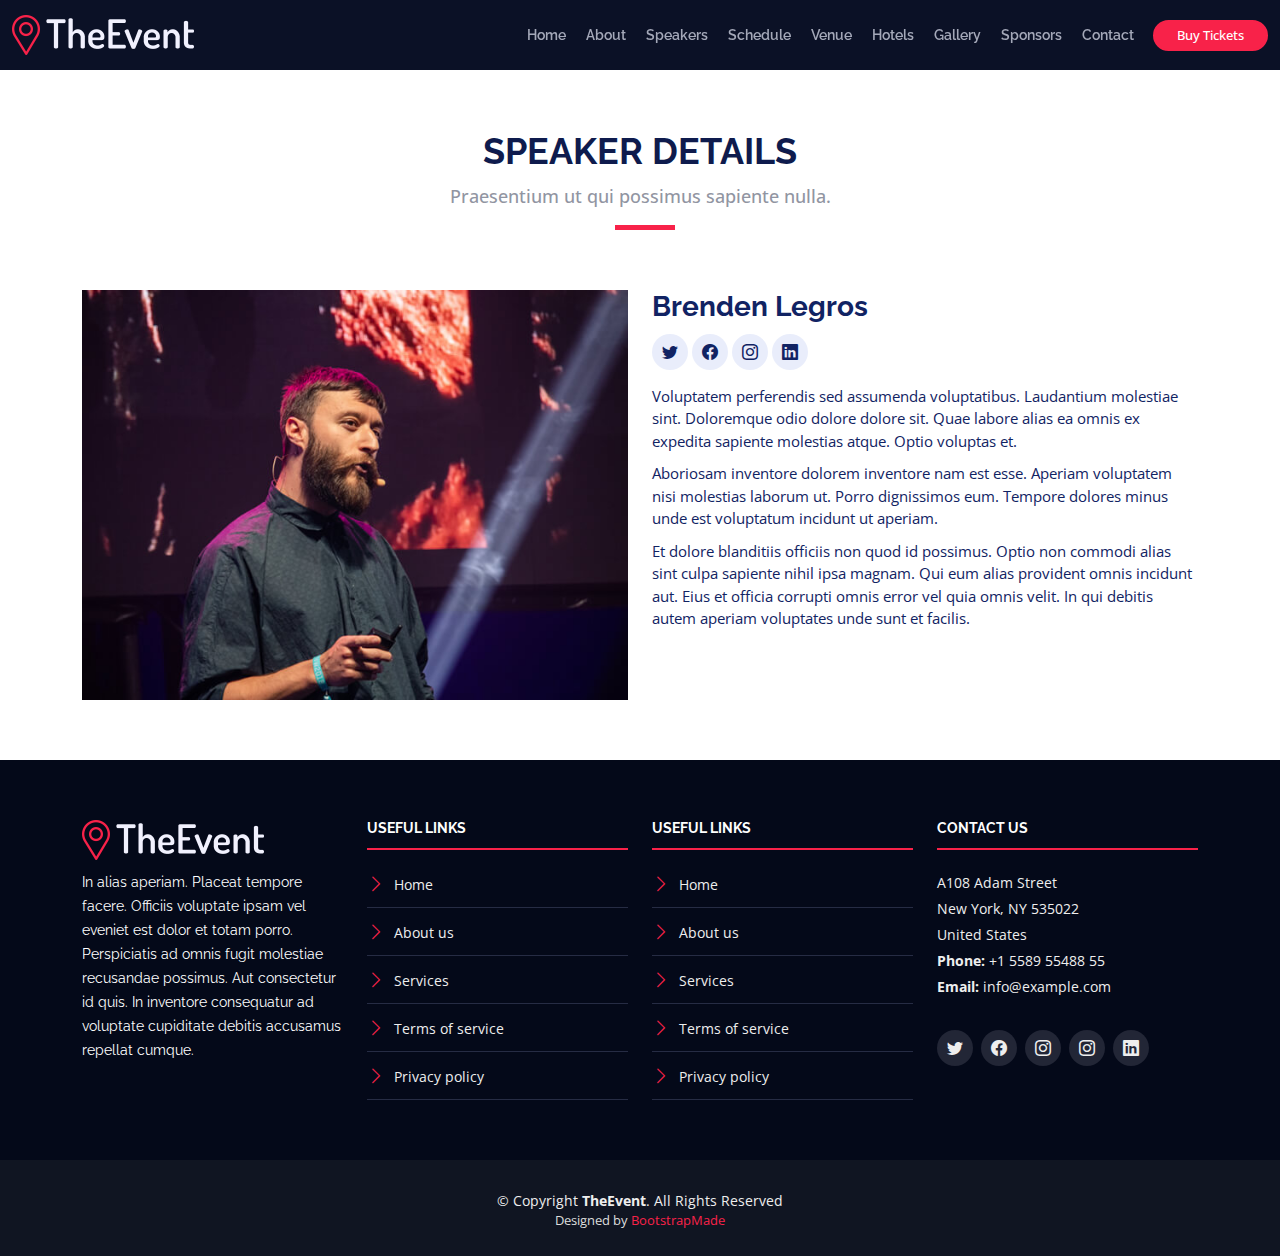
<file: speaker-details.html>
<!DOCTYPE html>
<html lang="en">

<head>
  <meta charset="utf-8">
  <meta content="width=device-width, initial-scale=1.0" name="viewport">

  <title>TheEvent Bootstrap Template - Speaker Details</title>
  <meta content="" name="description">
  <meta content="" name="keywords">

  <!-- Favicons -->
  <link href="assets/img/favicon.png" rel="icon">
  <link href="assets/img/apple-touch-icon.png" rel="apple-touch-icon">

  <!-- Google Fonts -->
  <link href="https://fonts.googleapis.com/css?family=Open+Sans:300,300i,400,400i,700,700i|Raleway:300,400,500,700,800" rel="stylesheet">

  <!-- Vendor CSS Files -->
  <link href="assets/vendor/aos/aos.css" rel="stylesheet">
  <link href="assets/vendor/bootstrap/css/bootstrap.min.css" rel="stylesheet">
  <link href="assets/vendor/bootstrap-icons/bootstrap-icons.css" rel="stylesheet">
  <link href="assets/vendor/glightbox/css/glightbox.min.css" rel="stylesheet">
  <link href="assets/vendor/swiper/swiper-bundle.min.css" rel="stylesheet">

  <!-- Template Main CSS File -->
  <link href="assets/css/style.css" rel="stylesheet">

  <!-- =======================================================
  * Template Name: TheEvent
  * Updated: Feb 06 2024 with Bootstrap v5.3.2
  * Template URL: https://bootstrapmade.com/theevent-conference-event-bootstrap-template/
  * Author: BootstrapMade.com
  * License: https://bootstrapmade.com/license/
  ======================================================== -->
</head>

<body>

  <!-- ======= Header ======= -->
  <header id="header" class="d-flex align-items-center header-inner">
    <div class="container-fluid container-xxl d-flex align-items-center">

      <div id="logo" class="me-auto">
        <!-- Uncomment below if you prefer to use a text logo -->
        <!-- <h1><a href="index.html">The<span>Event</span></a></h1>-->
        <a href="index.html" class="scrollto"><img src="assets/img/logo.png" alt="" title=""></a>
      </div>

      <nav id="navbar" class="navbar order-last order-lg-0">
        <ul>
          <li><a class="nav-link scrollto " href="#hero">Home</a></li>
          <li><a class="nav-link scrollto" href="#about">About</a></li>
          <li><a class="nav-link scrollto" href="#speakers">Speakers</a></li>
          <li><a class="nav-link scrollto" href="#schedule">Schedule</a></li>
          <li><a class="nav-link scrollto" href="#venue">Venue</a></li>
          <li><a class="nav-link scrollto" href="#hotels">Hotels</a></li>
          <li><a class="nav-link scrollto" href="#gallery">Gallery</a></li>
          <li><a class="nav-link scrollto" href="#supporters">Sponsors</a></li>
          <!-- <li class="dropdown"><a href="#"><span>Drop Down</span> <i class="bi bi-chevron-down"></i></a>
          <ul>
            <li><a href="#">Drop Down 1</a></li>
            <li class="dropdown"><a href="#"><span>Deep Drop Down</span> <i class="bi bi-chevron-right"></i></a>
              <ul>
                <li><a href="#">Deep Drop Down 1</a></li>
                <li><a href="#">Deep Drop Down 2</a></li>
                <li><a href="#">Deep Drop Down 3</a></li>
                <li><a href="#">Deep Drop Down 4</a></li>
                <li><a href="#">Deep Drop Down 5</a></li>
              </ul>
            </li>
            <li><a href="#">Drop Down 2</a></li>
            <li><a href="#">Drop Down 3</a></li>
            <li><a href="#">Drop Down 4</a></li>
          </ul>
        </li> -->
          <li><a class="nav-link scrollto" href="#contact">Contact</a></li>
        </ul>
        <i class="bi bi-list mobile-nav-toggle"></i>
      </nav><!-- .navbar -->
      <a class="buy-tickets scrollto" href="#buy-tickets">Buy Tickets</a>

    </div>
  </header><!-- End Header -->

  <main id="main" class="main-page">

    <!-- ======= Speaker Details Sectionn ======= -->
    <section id="speakers-details">
      <div class="container">
        <div class="section-header">
          <h2>Speaker Details</h2>
          <p>Praesentium ut qui possimus sapiente nulla.</p>
        </div>

        <div class="row">
          <div class="col-md-6">
            <img src="assets/img/speakers/1.jpg" alt="Speaker 1" class="img-fluid">
          </div>

          <div class="col-md-6">
            <div class="details">
              <h2>Brenden Legros</h2>
              <div class="social">
                <a href=""><i class="bi bi-twitter"></i></a>
                <a href=""><i class="bi bi-facebook"></i></a>
                <a href=""><i class="bi bi-instagram"></i></a>
                <a href=""><i class="bi bi-linkedin"></i></a>
              </div>
              <p>Voluptatem perferendis sed assumenda voluptatibus. Laudantium molestiae sint. Doloremque odio dolore dolore sit. Quae labore alias ea omnis ex expedita sapiente molestias atque. Optio voluptas et.</p>

              <p>Aboriosam inventore dolorem inventore nam est esse. Aperiam voluptatem nisi molestias laborum ut. Porro dignissimos eum. Tempore dolores minus unde est voluptatum incidunt ut aperiam.</p>

              <p>Et dolore blanditiis officiis non quod id possimus. Optio non commodi alias sint culpa sapiente nihil ipsa magnam. Qui eum alias provident omnis incidunt aut. Eius et officia corrupti omnis error vel quia omnis velit. In qui debitis autem aperiam voluptates unde sunt et facilis.</p>
            </div>
          </div>

        </div>
      </div>

    </section>

  </main><!-- End #main -->

  <!-- ======= Footer ======= -->
  <footer id="footer">
    <div class="footer-top">
      <div class="container">
        <div class="row">

          <div class="col-lg-3 col-md-6 footer-info">
            <img src="assets/img/logo.png" alt="TheEvenet">
            <p>In alias aperiam. Placeat tempore facere. Officiis voluptate ipsam vel eveniet est dolor et totam porro. Perspiciatis ad omnis fugit molestiae recusandae possimus. Aut consectetur id quis. In inventore consequatur ad voluptate cupiditate debitis accusamus repellat cumque.</p>
          </div>

          <div class="col-lg-3 col-md-6 footer-links">
            <h4>Useful Links</h4>
            <ul>
              <li><i class="bi bi-chevron-right"></i> <a href="#">Home</a></li>
              <li><i class="bi bi-chevron-right"></i> <a href="#">About us</a></li>
              <li><i class="bi bi-chevron-right"></i> <a href="#">Services</a></li>
              <li><i class="bi bi-chevron-right"></i> <a href="#">Terms of service</a></li>
              <li><i class="bi bi-chevron-right"></i> <a href="#">Privacy policy</a></li>
            </ul>
          </div>

          <div class="col-lg-3 col-md-6 footer-links">
            <h4>Useful Links</h4>
            <ul>
              <li><i class="bi bi-chevron-right"></i> <a href="#">Home</a></li>
              <li><i class="bi bi-chevron-right"></i> <a href="#">About us</a></li>
              <li><i class="bi bi-chevron-right"></i> <a href="#">Services</a></li>
              <li><i class="bi bi-chevron-right"></i> <a href="#">Terms of service</a></li>
              <li><i class="bi bi-chevron-right"></i> <a href="#">Privacy policy</a></li>
            </ul>
          </div>

          <div class="col-lg-3 col-md-6 footer-contact">
            <h4>Contact Us</h4>
            <p>
              A108 Adam Street <br>
              New York, NY 535022<br>
              United States <br>
              <strong>Phone:</strong> +1 5589 55488 55<br>
              <strong>Email:</strong> info@example.com<br>
            </p>

            <div class="social-links">
              <a href="#" class="twitter"><i class="bi bi-twitter"></i></a>
              <a href="#" class="facebook"><i class="bi bi-facebook"></i></a>
              <a href="#" class="instagram"><i class="bi bi-instagram"></i></a>
              <a href="#" class="google-plus"><i class="bi bi-instagram"></i></a>
              <a href="#" class="linkedin"><i class="bi bi-linkedin"></i></a>
            </div>

          </div>

        </div>
      </div>
    </div>

    <div class="container">
      <div class="copyright">
        &copy; Copyright <strong>TheEvent</strong>. All Rights Reserved
      </div>
      <div class="credits">
        <!--
        All the links in the footer should remain intact.
        You can delete the links only if you purchased the pro version.
        Licensing information: https://bootstrapmade.com/license/
        Purchase the pro version with working PHP/AJAX contact form: https://bootstrapmade.com/buy/?theme=TheEvent
      -->
        Designed by <a href="https://bootstrapmade.com/">BootstrapMade</a>
      </div>
    </div>
  </footer><!-- End  Footer -->

  <a href="#" class="back-to-top d-flex align-items-center justify-content-center"><i class="bi bi-arrow-up-short"></i></a>

  <!-- Vendor JS Files -->
  <script src="assets/vendor/aos/aos.js"></script>
  <script src="assets/vendor/bootstrap/js/bootstrap.bundle.min.js"></script>
  <script src="assets/vendor/glightbox/js/glightbox.min.js"></script>
  <script src="assets/vendor/swiper/swiper-bundle.min.js"></script>
  <script src="assets/vendor/php-email-form/validate.js"></script>

  <!-- Template Main JS File -->
  <script src="assets/js/main.js"></script>

</body>

</html>
</file>
<file: assets/css/style.css>
/**
* Template Name: TheEvent
* Updated: Feb 06 2024 with Bootstrap v5.3.2
* Template URL: https://bootstrapmade.com/theevent-conference-event-bootstrap-template/
* Author: BootstrapMade.com
* License: https://bootstrapmade.com/license/
*/

/*--------------------------------------------------------------
# General
--------------------------------------------------------------*/
body {
  background: #fff;
  color: #2f3138;
  font-family: "Open Sans", sans-serif;
}

a {
  color: #f82249;
  text-decoration: none;
  transition: 0.5s;
}

a:hover,
a:active,
a:focus {
  color: #f8234a;
  outline: none;
  text-decoration: none;
}

p {
  padding: 0;
  margin: 0 0 30px 0;
}

h1,
h2,
h3,
h4,
h5,
h6 {
  font-family: "Raleway", sans-serif;
  font-weight: 400;
  margin: 0 0 20px 0;
  padding: 0;
  color: #0e1b4d;
}

.main-page {
  margin-top: 70px;
}

/* Prelaoder */
#preloader {
  position: fixed;
  left: 0;
  top: 0;
  z-index: 999;
  width: 100%;
  height: 100%;
  overflow: visible;
  background: #fff url("../img/preloader.svg") no-repeat center center;
}

/*--------------------------------------------------------------
# Back to top button
--------------------------------------------------------------*/
.back-to-top {
  position: fixed;
  visibility: hidden;
  opacity: 0;
  right: 15px;
  bottom: 15px;
  z-index: 996;
  background: #f82249;
  width: 40px;
  height: 40px;
  border-radius: 50px;
  transition: all 0.4s;
}

.back-to-top i {
  font-size: 28px;
  color: #fff;
  line-height: 0;
}

.back-to-top:hover {
  background: #f94a6a;
  color: #fff;
}

.back-to-top.active {
  visibility: visible;
  opacity: 1;
}

/* Sections Header
--------------------------------*/
.section-header {
  margin-bottom: 60px;
  position: relative;
  padding-bottom: 20px;
}

.section-header::before {
  content: "";
  position: absolute;
  display: block;
  width: 60px;
  height: 5px;
  background: #f82249;
  bottom: 0;
  left: calc(50% - 25px);
}

.section-header h2 {
  font-size: 36px;
  text-transform: uppercase;
  text-align: center;
  font-weight: 700;
  margin-bottom: 10px;
}

.section-header p {
  text-align: center;
  padding: 0;
  margin: 0;
  font-size: 18px;
  font-weight: 500;
  color: #9195a2;
}

.section-with-bg {
  background-color: #f6f7fd;
}

/*--------------------------------------------------------------
# Header
--------------------------------------------------------------*/
#header {
  height: 90px;
  position: fixed;
  left: 0;
  top: 0;
  right: 0;
  transition: all 0.5s;
  z-index: 997;
}

#header.header-scrolled,
#header.header-inner {
  background: rgba(6, 12, 34, 0.98);
  height: 70px;
}

#header #logo h1 {
  font-size: 36px;
  margin: 0;
  font-family: "Raleway", sans-serif;
  font-weight: 700;
  letter-spacing: 3px;
  text-transform: uppercase;
}

#header #logo h1 span {
  color: #f82249;
}

#header #logo h1 a,
#header #logo h1 a:hover {
  color: #fff;
}

#header #logo img {
  padding: 0;
  margin: 0;
  max-height: 40px;
}

@media (max-width: 992px) {
  #header #logo img {
    max-height: 30px;
  }
}

/*--------------------------------------------------------------
# Buy Tickets
--------------------------------------------------------------*/
.buy-tickets {
  color: #fff;
  background: #f82249;
  padding: 7px 22px;
  margin: 0 0 0 15px;
  border-radius: 50px;
  border: 2px solid #f82249;
  transition: all ease-in-out 0.3s;
  font-weight: 500;
  line-height: 1;
  font-size: 13px;
  white-space: nowrap;
}

.buy-tickets:hover {
  background: none;
  color: #fff;
}

.buy-tickets:focus {
  color: #fff;
}

@media (max-width: 992px) {
  .buy-tickets {
    margin: 0 15px 0 0;
  }
}

/*--------------------------------------------------------------
# Navigation Menu
--------------------------------------------------------------*/
/**
* Desktop Navigation 
*/
.navbar {
  padding: 0;
}

.navbar ul {
  margin: 0;
  padding: 0;
  display: flex;
  list-style: none;
  align-items: center;
}

.navbar li {
  position: relative;
}

.navbar>ul>li {
  white-space: nowrap;
  padding: 10px 0 10px 12px;
}

.navbar a,
.navbar a:focus {
  display: flex;
  align-items: center;
  justify-content: space-between;
  color: rgba(202, 206, 221, 0.8);
  font-family: "Raleway", sans-serif;
  font-weight: 600;
  font-size: 14px;
  white-space: nowrap;
  transition: 0.3s;
  position: relative;
  padding: 6px 4px;
}

.navbar a i,
.navbar a:focus i {
  font-size: 12px;
  line-height: 0;
  margin-left: 5px;
}

.navbar>ul>li>a:before {
  content: "";
  position: absolute;
  width: 0;
  height: 2px;
  bottom: -6px;
  left: 0;
  background-color: #f82249;
  visibility: hidden;
  transition: all 0.3s ease-in-out 0s;
}

.navbar a:hover:before,
.navbar li:hover>a:before,
.navbar .active:before {
  visibility: visible;
  width: 100%;
}

.navbar a:hover,
.navbar .active,
.navbar .active:focus,
.navbar li:hover>a {
  color: #fff;
}

.navbar .dropdown ul {
  display: block;
  position: absolute;
  left: 12px;
  top: calc(100% + 30px);
  margin: 0;
  padding: 10px 0;
  z-index: 99;
  opacity: 0;
  visibility: hidden;
  background: #fff;
  box-shadow: 0px 0px 30px rgba(127, 137, 161, 0.25);
  transition: 0.3s;
}

.navbar .dropdown ul li {
  min-width: 200px;
}

.navbar .dropdown ul a {
  padding: 10px 20px;
  font-size: 14px;
  text-transform: none;
  color: #060c22;
}

.navbar .dropdown ul a i {
  font-size: 12px;
}

.navbar .dropdown ul a:hover,
.navbar .dropdown ul .active:hover,
.navbar .dropdown ul li:hover>a {
  color: #f82249;
}

.navbar .dropdown:hover>ul {
  opacity: 1;
  top: 100%;
  visibility: visible;
}

.navbar .dropdown .dropdown ul {
  top: 0;
  left: calc(100% - 30px);
  visibility: hidden;
}

.navbar .dropdown .dropdown:hover>ul {
  opacity: 1;
  top: 0;
  left: 100%;
  visibility: visible;
}

@media (max-width: 1366px) {
  .navbar .dropdown .dropdown ul {
    left: -90%;
  }

  .navbar .dropdown .dropdown:hover>ul {
    left: -100%;
  }
}

/**
* Mobile Navigation 
*/
.mobile-nav-toggle {
  color: #fff;
  font-size: 28px;
  cursor: pointer;
  display: none;
  line-height: 0;
  transition: 0.5s;
}

@media (max-width: 991px) {
  .mobile-nav-toggle {
    display: block;
  }

  .navbar ul {
    display: none;
  }
}

.navbar-mobile {
  position: fixed;
  overflow: hidden;
  top: 0;
  right: 0;
  left: 0;
  bottom: 0;
  background: rgba(0, 0, 0, 0.9);
  transition: 0.3s;
  z-index: 999;
}

.navbar-mobile .mobile-nav-toggle {
  position: absolute;
  top: 15px;
  right: 15px;
}

.navbar-mobile ul {
  display: block;
  position: absolute;
  top: 55px;
  right: 15px;
  bottom: 15px;
  left: 15px;
  padding: 10px 0;
  background-color: #fff;
  overflow-y: auto;
  transition: 0.3s;
}

.navbar-mobile>ul>li {
  padding: 0;
}

.navbar-mobile a:hover:before,
.navbar-mobile li:hover>a:before,
.navbar-mobile .active:before {
  visibility: hidden;
}

.navbar-mobile a,
.navbar-mobile a:focus {
  padding: 10px 20px;
  font-size: 15px;
  color: #060c22;
}

.navbar-mobile a:hover,
.navbar-mobile .active,
.navbar-mobile li:hover>a {
  color: #f82249;
}

.navbar-mobile .getstarted,
.navbar-mobile .getstarted:focus {
  margin: 15px;
}

.navbar-mobile .dropdown ul {
  position: static;
  display: none;
  margin: 10px 20px;
  padding: 10px 0;
  z-index: 99;
  opacity: 1;
  visibility: visible;
  background: #fff;
  box-shadow: 0px 0px 30px rgba(127, 137, 161, 0.25);
}

.navbar-mobile .dropdown ul li {
  min-width: 200px;
}

.navbar-mobile .dropdown ul a {
  padding: 10px 20px;
}

.navbar-mobile .dropdown ul a i {
  font-size: 12px;
}

.navbar-mobile .dropdown ul a:hover,
.navbar-mobile .dropdown ul .active:hover,
.navbar-mobile .dropdown ul li:hover>a {
  color: #f82249;
}

.navbar-mobile .dropdown>.dropdown-active {
  display: block;
}

/*--------------------------------------------------------------
# Hero Section
--------------------------------------------------------------*/
#hero {
  width: 100%;
  height: 100vh;
  background: url(../img/hero-bg.jpg) top center;
  background-size: cover;
  overflow: hidden;
  position: relative;
}

@media (min-width: 1024px) {
  #hero {
    background-attachment: fixed;
  }
}

#hero:before {
  content: "";
  background: rgba(6, 12, 34, 0.8);
  position: absolute;
  bottom: 0;
  top: 0;
  left: 0;
  right: 0;
}

#hero .hero-container {
  position: absolute;
  bottom: 0;
  left: 0;
  top: 90px;
  right: 0;
  display: flex;
  justify-content: center;
  align-items: center;
  flex-direction: column;
  text-align: center;
  padding: 0 15px;
}

@media (max-width: 991px) {
  #hero .hero-container {
    top: 70px;
  }
}

#hero h1 {
  color: #fff;
  font-family: "Raleway", sans-serif;
  font-size: 56px;
  font-weight: 600;
  text-transform: uppercase;
}

#hero h1 span {
  color: #f82249;
}

@media (max-width: 991px) {
  #hero h1 {
    font-size: 34px;
  }
}

#hero p {
  color: #ebebeb;
  font-weight: 700;
  font-size: 20px;
}

@media (max-width: 991px) {
  #hero p {
    font-size: 16px;
  }
}

#hero .play-btn {
  width: 94px;
  height: 94px;
  background: radial-gradient(#f82249 50%, rgba(101, 111, 150, 0.15) 52%);
  border-radius: 50%;
  display: block;
  position: relative;
  overflow: hidden;
}

#hero .play-btn::after {
  content: "";
  position: absolute;
  left: 50%;
  top: 50%;
  transform: translateX(-40%) translateY(-50%);
  width: 0;
  height: 0;
  border-top: 10px solid transparent;
  border-bottom: 10px solid transparent;
  border-left: 15px solid #fff;
  z-index: 100;
  transition: all 400ms cubic-bezier(0.55, 0.055, 0.675, 0.19);
}

#hero .play-btn:before {
  content: "";
  position: absolute;
  width: 120px;
  height: 120px;
  animation-delay: 0s;
  animation: pulsate-btn 2s;
  animation-direction: forwards;
  animation-iteration-count: infinite;
  animation-timing-function: steps;
  opacity: 1;
  border-radius: 50%;
  border: 2px solid rgba(163, 163, 163, 0.4);
  top: -15%;
  left: -15%;
  background: rgba(198, 16, 0, 0);
}

#hero .play-btn:hover::after {
  border-left: 15px solid #f82249;
  transform: scale(20);
}

#hero .play-btn:hover::before {
  content: "";
  position: absolute;
  left: 50%;
  top: 50%;
  transform: translateX(-40%) translateY(-50%);
  width: 0;
  height: 0;
  border: none;
  border-top: 10px solid transparent;
  border-bottom: 10px solid transparent;
  border-left: 15px solid #fff;
  z-index: 200;
  animation: none;
  border-radius: 0;
}

#hero .about-btn {
  font-family: "Raleway", sans-serif;
  font-weight: 500;
  font-size: 14px;
  letter-spacing: 1px;
  display: inline-block;
  padding: 12px 32px;
  border-radius: 50px;
  transition: 0.5s;
  line-height: 1;
  margin: 10px;
  color: #fff;
  animation-delay: 0.8s;
  border: 2px solid #f82249;
}

#hero .about-btn:hover {
  background: #f82249;
  color: #fff;
}

@keyframes pulsate-btn {
  0% {
    transform: scale(0.6, 0.6);
    opacity: 1;
  }

  100% {
    transform: scale(1, 1);
    opacity: 0;
  }
}

/*--------------------------------------------------------------
# About Section
--------------------------------------------------------------*/
#about {
  background: url("../img/about-bg.jpg");
  background-size: cover;
  overflow: hidden;
  position: relative;
  color: #fff;
  padding: 60px 0 40px 0;
}

@media (min-width: 1024px) {
  #about {
    background-attachment: fixed;
  }
}

#about:before {
  content: "";
  background: rgba(13, 20, 41, 0.8);
  position: absolute;
  bottom: 0;
  top: 0;
  left: 0;
  right: 0;
}

#about h2 {
  font-size: 36px;
  font-weight: bold;
  margin-bottom: 10px;
  color: #fff;
}

#about h3 {
  font-size: 18px;
  font-weight: bold;
  text-transform: uppercase;
  margin-bottom: 10px;
  color: #fff;
}

#about p {
  font-size: 14px;
  margin-bottom: 20px;
  color: #fff;
}

/*--------------------------------------------------------------
# Speakers Section
--------------------------------------------------------------*/
#speakers {
  padding: 60px 0 30px 0;
}

#speakers .speaker {
  position: relative;
  overflow: hidden;
  margin-bottom: 30px;
}

#speakers .speaker .details {
  background: rgba(6, 12, 34, 0.76);
  position: absolute;
  left: 0;
  bottom: -40px;
  right: 0;
  text-align: center;
  padding-top: 10px;
  transition: all 300ms cubic-bezier(0.645, 0.045, 0.355, 1);
}

#speakers .speaker .details h3 {
  color: #fff;
  font-size: 22px;
  font-weight: 600;
  margin-bottom: 5px;
}

#speakers .speaker .details p {
  color: #fff;
  font-size: 15px;
  margin-bottom: 10px;
  font-style: italic;
}

#speakers .speaker .details .social {
  height: 40px;
}

#speakers .speaker .details .social i {
  line-height: 0;
  margin: 0 2px;
}

#speakers .speaker .details a {
  color: #fff;
}

#speakers .speaker .details a:hover {
  color: #f82249;
}

#speakers .speaker:hover .details {
  bottom: 0;
}

#speakers-details {
  padding: 60px 0;
}

#speakers-details .details h2 {
  color: #112363;
  font-size: 28px;
  font-weight: 700;
  margin-bottom: 10px;
}

#speakers-details .details .social {
  margin-bottom: 15px;
}

#speakers-details .details .social a {
  background: #e9edfb;
  color: #112363;
  line-height: 1;
  display: inline-block;
  text-align: center;
  border-radius: 50%;
  width: 36px;
  height: 36px;
  display: inline-flex;
  align-items: center;
  justify-content: center;
}

#speakers-details .details .social a:hover {
  background: #f82249;
  color: #fff;
}

#speakers-details .details .social a i {
  font-size: 16px;
  line-height: 0;
}

#speakers-details .details p {
  color: #112363;
  font-size: 15px;
  margin-bottom: 10px;
}

/*--------------------------------------------------------------
# Schedule Section
--------------------------------------------------------------*/
#schedule {
  padding: 60px 0 60px 0;
}

#schedule .nav-tabs {
  text-align: center;
  margin: auto;
  display: block;
  border-bottom: 0;
  margin-bottom: 30px;
}

#schedule .nav-tabs li {
  display: inline-block;
  margin-bottom: 0;
}

#schedule .nav-tabs a {
  border: none;
  border-radius: 50px;
  font-weight: 600;
  background-color: #0e1b4d;
  color: #fff;
  padding: 10px 100px;
}

@media (max-width: 991px) {
  #schedule .nav-tabs a {
    padding: 8px 60px;
  }
}

@media (max-width: 767px) {
  #schedule .nav-tabs a {
    padding: 8px 50px;
  }
}

@media (max-width: 480px) {
  #schedule .nav-tabs a {
    padding: 8px 30px;
  }
}

#schedule .nav-tabs a.active {
  background-color: #f82249;
  color: #fff;
}

#schedule .sub-heading {
  text-align: center;
  font-size: 18px;
  font-style: italic;
  margin: 0 auto 30px auto;
}

@media (min-width: 991px) {
  #schedule .sub-heading {
    width: 75%;
  }
}

#schedule .tab-pane {
  transition: ease-in-out 0.2s;
}

#schedule .schedule-item {
  border-bottom: 1px solid #cad4f6;
  padding-top: 15px;
  padding-bottom: 15px;
  transition: background-color ease-in-out 0.3s;
}

#schedule .schedule-item:hover {
  background-color: #fff;
}

#schedule .schedule-item time {
  padding-bottom: 5px;
  display: inline-block;
}

#schedule .schedule-item .speaker {
  width: 60px;
  height: 60px;
  overflow: hidden;
  border-radius: 50%;
  float: left;
  margin: 0 10px 10px 0;
}

#schedule .schedule-item .speaker img {
  height: 100%;
  transform: translateX(-50%);
  margin-left: 50%;
  transition: all ease-in-out 0.3s;
}

#schedule .schedule-item h4 {
  font-size: 18px;
  font-weight: 600;
  margin-bottom: 5px;
}

#schedule .schedule-item h4 span {
  font-style: italic;
  color: #19328e;
  font-weight: normal;
  font-size: 16px;
}

#schedule .schedule-item p {
  font-style: italic;
  color: #152b79;
  margin-bottom: 0;
}

/*--------------------------------------------------------------
# Venue Section
--------------------------------------------------------------*/
#venue {
  padding: 60px 0;
}

#venue .container-fluid {
  margin-bottom: 3px;
}

#venue .venue-map iframe {
  width: 100%;
  height: 100%;
  min-height: 300px;
}

#venue .venue-info {
  background: url("../img/venue-info-bg.jpg") top center no-repeat;
  background-size: cover;
  position: relative;
  padding-top: 60px;
  padding-bottom: 60px;
}

#venue .venue-info:before {
  content: "";
  background: rgba(13, 20, 41, 0.8);
  position: absolute;
  bottom: 0;
  top: 0;
  left: 0;
  right: 0;
}

#venue .venue-info h3 {
  font-size: 36px;
  font-weight: 700;
  color: #fff;
}

@media (max-width: 574px) {
  #venue .venue-info h3 {
    font-size: 24px;
  }
}

#venue .venue-info p {
  color: #fff;
  margin-bottom: 0;
}

#venue .venue-gallery-container {
  padding-right: 12px;
}

#venue .venue-gallery {
  overflow: hidden;
  border-right: 3px solid #fff;
  border-bottom: 3px solid #fff;
}

#venue .venue-gallery img {
  transition: all ease-in-out 0.4s;
}

#venue .venue-gallery:hover img {
  transform: scale(1.1);
}

/*--------------------------------------------------------------
# Hotels Section
--------------------------------------------------------------*/
#hotels {
  padding: 60px 0;
}

#hotels .hotel {
  border: 1px solid #e0e5fa;
  background: #fff;
  margin-bottom: 30px;
}

#hotels .hotel:hover .hotel-img img {
  transform: scale(1.1);
}

#hotels .hotel-img {
  overflow: hidden;
  margin-bottom: 15px;
}

#hotels .hotel-img img {
  transition: 0.3s ease-in-out;
}

#hotels h3 {
  font-weight: 600;
  font-size: 20px;
  margin-bottom: 5px;
  padding: 0 20px;
}

#hotels a {
  color: #152b79;
}

#hotels a:hover {
  color: #f82249;
}

#hotels .stars {
  padding: 0 20px;
  margin-bottom: 5px;
}

#hotels .stars i {
  color: rgb(255, 195, 29);
}

#hotels p {
  padding: 0 20px;
  margin-bottom: 20px;
  color: #060c22;
  font-style: italic;
  font-size: 15px;
}

/*--------------------------------------------------------------
# Gallery Section
--------------------------------------------------------------*/
#gallery {
  padding: 60px;
  overflow: hidden;
}

#gallery .swiper-pagination {
  margin-top: 20px;
  position: relative;
}

#gallery .swiper-pagination .swiper-pagination-bullet {
  width: 12px;
  height: 12px;
  background-color: #fff;
  opacity: 1;
  border: 1px solid #f82249;
}

#gallery .swiper-pagination .swiper-pagination-bullet-active {
  background-color: #f82249;
}

#gallery .swiper-slide-active {
  text-align: center;
}

@media (min-width: 992px) {
  #gallery .swiper-wrapper {
    padding: 40px 0;
  }

  #gallery .swiper-slide-active {
    border: 5px solid #f82249;
    padding: 4px;
    background: #fff;
    z-index: 1;
    transform: scale(1.15);
    margin-top: 6px;
  }
}

/*--------------------------------------------------------------
# Sponsors Section
--------------------------------------------------------------*/
#supporters {
  padding: 60px 0;
}

#supporters .supporters-wrap {
  border-top: 1px solid #e0e5fa;
  border-left: 1px solid #e0e5fa;
  margin-bottom: 30px;
}

#supporters .supporter-logo {
  padding: 30px;
  display: flex;
  justify-content: center;
  align-items: center;
  border-right: 1px solid #e0e5fa;
  border-bottom: 1px solid #e0e5fa;
  overflow: hidden;
  background: rgba(255, 255, 255, 0.5);
  height: 160px;
}

#supporters .supporter-logo:hover img {
  transform: scale(1.2);
}

#supporters img {
  transition: all 0.4s ease-in-out;
}

/*--------------------------------------------------------------
# F.A.Q Section
--------------------------------------------------------------*/
#faq {
  padding: 60px 0;
}

#faq .faq-list {
  padding: 0;
  list-style: none;
}

#faq .faq-list li {
  border-bottom: 1px solid #e9eaed;
  margin-bottom: 20px;
  padding-bottom: 20px;
}

#faq .faq-list .question {
  display: block;
  position: relative;
  font-family: #f82249;
  font-size: 18px;
  line-height: 24px;
  font-weight: 400;
  padding-left: 25px;
  cursor: pointer;
  color: #e0072f;
  transition: 0.3s;
}

#faq .faq-list i {
  font-size: 16px;
  position: absolute;
  left: 0;
  top: -2px;
}

#faq .faq-list p {
  margin-bottom: 0;
  padding: 10px 0 0 25px;
}

#faq .faq-list .icon-show {
  display: none;
}

#faq .faq-list .collapsed {
  color: black;
}

#faq .faq-list .collapsed:hover {
  color: #f82249;
}

#faq .faq-list .collapsed .icon-show {
  display: inline-block;
  transition: 0.6s;
}

#faq .faq-list .collapsed .icon-close {
  display: none;
  transition: 0.6s;
}

/*--------------------------------------------------------------
# Subscribe Section
--------------------------------------------------------------*/
#subscribe {
  padding: 60px;
  background: url(../img/subscribe-bg.jpg) center center no-repeat;
  background-size: cover;
  overflow: hidden;
  position: relative;
}

#subscribe:before {
  content: "";
  background: rgba(6, 12, 34, 0.6);
  position: absolute;
  bottom: 0;
  top: 0;
  left: 0;
  right: 0;
}

@media (min-width: 1024px) {
  #subscribe {
    background-attachment: fixed;
  }
}

#subscribe .section-header h2,
#subscribe p {
  color: #fff;
}

#subscribe input {
  background: #fff;
  color: #060c22;
  border: 0;
  outline: none;
  margin: 0;
  padding: 9px 20px;
  border-radius: 50px;
  font-size: 14px;
}

@media (min-width: 767px) {
  #subscribe input {
    min-width: 400px;
  }
}

#subscribe button {
  border: 0;
  padding: 9px 25px;
  cursor: pointer;
  background: #f82249;
  color: #fff;
  transition: all 0.3s ease;
  outline: none;
  font-size: 14px;
  border-radius: 50px;
}

#subscribe button:hover {
  background: #e0072f;
}

@media (max-width: 460px) {
  #subscribe button {
    margin-top: 10px;
  }
}

/*--------------------------------------------------------------
# Buy Tickets Section
--------------------------------------------------------------*/
#buy-tickets {
  padding: 60px 0;
}

#buy-tickets .card {
  border: none;
  border-radius: 5px;
  transition: all 0.3s ease-in-out;
  box-shadow: 0 10px 25px 0 rgba(6, 12, 34, 0.1);
}

#buy-tickets .card:hover {
  box-shadow: 0 10px 35px 0 rgba(6, 12, 34, 0.2);
}

#buy-tickets .card hr {
  margin: 25px 0;
}

#buy-tickets .card .card-title {
  margin: 10px 0;
  font-size: 14px;
  letter-spacing: 1px;
  font-weight: bold;
}

#buy-tickets .card .card-price {
  font-size: 48px;
  margin: 0;
}

#buy-tickets .card ul li {
  margin-bottom: 20px;
}

#buy-tickets .card .text-muted {
  opacity: 0.7;
}

#buy-tickets .card .btn {
  font-size: 15px;
  border-radius: 50px;
  padding: 10px 40px;
  transition: all 0.2s;
  background-color: #f82249;
  border: 0;
  color: #fff;
}

#buy-tickets .card .btn:hover {
  background-color: #e0072f;
}

#buy-tickets #buy-ticket-modal input,
#buy-tickets #buy-ticket-modal select {
  border-radius: 0;
}

#buy-tickets #buy-ticket-modal .btn {
  font-size: 15px;
  border-radius: 50px;
  padding: 10px 40px;
  transition: all 0.2s;
  background-color: #f82249;
  border: 0;
  color: #fff;
}

#buy-tickets #buy-ticket-modal .btn:hover {
  background-color: #e0072f;
}

/*--------------------------------------------------------------
# Contact Section
--------------------------------------------------------------*/
#contact {
  padding: 60px 0;
}

#contact .contact-info {
  margin-bottom: 20px;
  text-align: center;
}

#contact .contact-info i {
  font-size: 48px;
  display: inline-block;
  margin-bottom: 10px;
  color: #f82249;
}

#contact .contact-info address,
#contact .contact-info p {
  margin-bottom: 0;
  color: #112363;
}

#contact .contact-info h3 {
  font-size: 18px;
  margin-bottom: 15px;
  font-weight: bold;
  text-transform: uppercase;
  color: #112363;
}

#contact .contact-info a {
  color: #4869df;
}

#contact .contact-info a:hover {
  color: #f82249;
}

#contact .contact-address,
#contact .contact-phone,
#contact .contact-email {
  margin-bottom: 20px;
}

@media (min-width: 768px) {

  #contact .contact-address,
  #contact .contact-phone,
  #contact .contact-email {
    padding: 20px 0;
  }
}

@media (min-width: 768px) {
  #contact .contact-phone {
    border-left: 1px solid #ddd;
    border-right: 1px solid #ddd;
  }
}

#contact .php-email-form .error-message {
  display: none;
  color: #fff;
  background: #ed3c0d;
  text-align: left;
  padding: 15px;
  font-weight: 600;
}

#contact .php-email-form .error-message br+br {
  margin-top: 25px;
}

#contact .php-email-form .sent-message {
  display: none;
  color: #fff;
  background: #18d26e;
  text-align: center;
  padding: 15px;
  font-weight: 600;
}

#contact .php-email-form .loading {
  display: none;
  background: #fff;
  text-align: center;
  padding: 15px;
}

#contact .php-email-form .loading:before {
  content: "";
  display: inline-block;
  border-radius: 50%;
  width: 24px;
  height: 24px;
  margin: 0 10px -6px 0;
  border: 3px solid #18d26e;
  border-top-color: #eee;
  animation: animate-loading 1s linear infinite;
}

#contact .php-email-form input,
#contact .php-email-form textarea {
  border-radius: 0;
  box-shadow: none;
  font-size: 14px;
}

#contact .php-email-form input:focus,
#contact .php-email-form textarea:focus {
  border-color: #f82249;
}

#contact .php-email-form input {
  padding: 10px 15px;
}

#contact .php-email-form textarea {
  padding: 12px 15px;
}

#contact .php-email-form button[type=submit] {
  background: #f82249;
  border: 0;
  padding: 10px 40px;
  color: #fff;
  transition: 0.4s;
  border-radius: 50px;
  cursor: pointer;
}

#contact .php-email-form button[type=submit]:hover {
  background: #e0072f;
}

@keyframes animate-loading {
  0% {
    transform: rotate(0deg);
  }

  100% {
    transform: rotate(360deg);
  }
}

/*--------------------------------------------------------------
# Footer
--------------------------------------------------------------*/
#footer {
  background: #101522;
  padding: 0 0 25px 0;
  color: #eee;
  font-size: 14px;
}

#footer .footer-top {
  background: #040919;
  padding: 60px 0 30px 0;
}

#footer .footer-top .footer-info {
  margin-bottom: 30px;
}

#footer .footer-top .footer-info h3 {
  font-size: 26px;
  margin: 0 0 20px 0;
  padding: 2px 0 2px 0;
  line-height: 1;
  font-family: "Raleway", sans-serif;
  font-weight: 700;
  color: #fff;
}

#footer .footer-top .footer-info img {
  height: 40px;
  margin-bottom: 10px;
}

#footer .footer-top .footer-info p {
  font-size: 14px;
  line-height: 24px;
  margin-bottom: 0;
  font-family: "Raleway", sans-serif;
  color: #fff;
}

#footer .footer-top .social-links a {
  display: inline-block;
  background: #222636;
  color: #eee;
  line-height: 1;
  margin-right: 4px;
  border-radius: 50%;
  width: 36px;
  height: 36px;
  transition: 0.3s;
  display: inline-flex;
  align-items: center;
  justify-content: center;
}

#footer .footer-top .social-links a i {
  line-height: 0;
  font-size: 16px;
}

#footer .footer-top .social-links a:hover {
  background: #f82249;
  color: #fff;
}

#footer .footer-top h4 {
  font-size: 14px;
  font-weight: bold;
  color: #fff;
  text-transform: uppercase;
  position: relative;
  padding-bottom: 12px;
  border-bottom: 2px solid #f82249;
}

#footer .footer-top .footer-links {
  margin-bottom: 30px;
}

#footer .footer-top .footer-links ul {
  list-style: none;
  padding: 0;
  margin: 0;
}

#footer .footer-top .footer-links ul i {
  padding-right: 5px;
  color: #f82249;
  font-size: 18px;
}

#footer .footer-top .footer-links ul li {
  border-bottom: 1px solid #262c44;
  padding: 10px 0;
}

#footer .footer-top .footer-links ul li:first-child {
  padding-top: 0;
}

#footer .footer-top .footer-links ul a {
  color: #eee;
}

#footer .footer-top .footer-links ul a:hover {
  color: #f82249;
}

#footer .footer-top .footer-contact {
  margin-bottom: 30px;
}

#footer .footer-top .footer-contact p {
  line-height: 26px;
}

#footer .footer-top .footer-newsletter {
  margin-bottom: 30px;
}

#footer .footer-top .footer-newsletter input[type=email] {
  border: 0;
  padding: 6px 8px;
  width: 65%;
}

#footer .footer-top .footer-newsletter input[type=submit] {
  background: #f82249;
  border: 0;
  width: 35%;
  padding: 6px 0;
  text-align: center;
  color: #fff;
  transition: 0.3s;
  cursor: pointer;
}

#footer .footer-top .footer-newsletter input[type=submit]:hover {
  background: #e0072f;
}

#footer .copyright {
  text-align: center;
  padding-top: 30px;
}

#footer .credits {
  text-align: center;
  font-size: 13px;
  color: #ddd;
}
</file>
